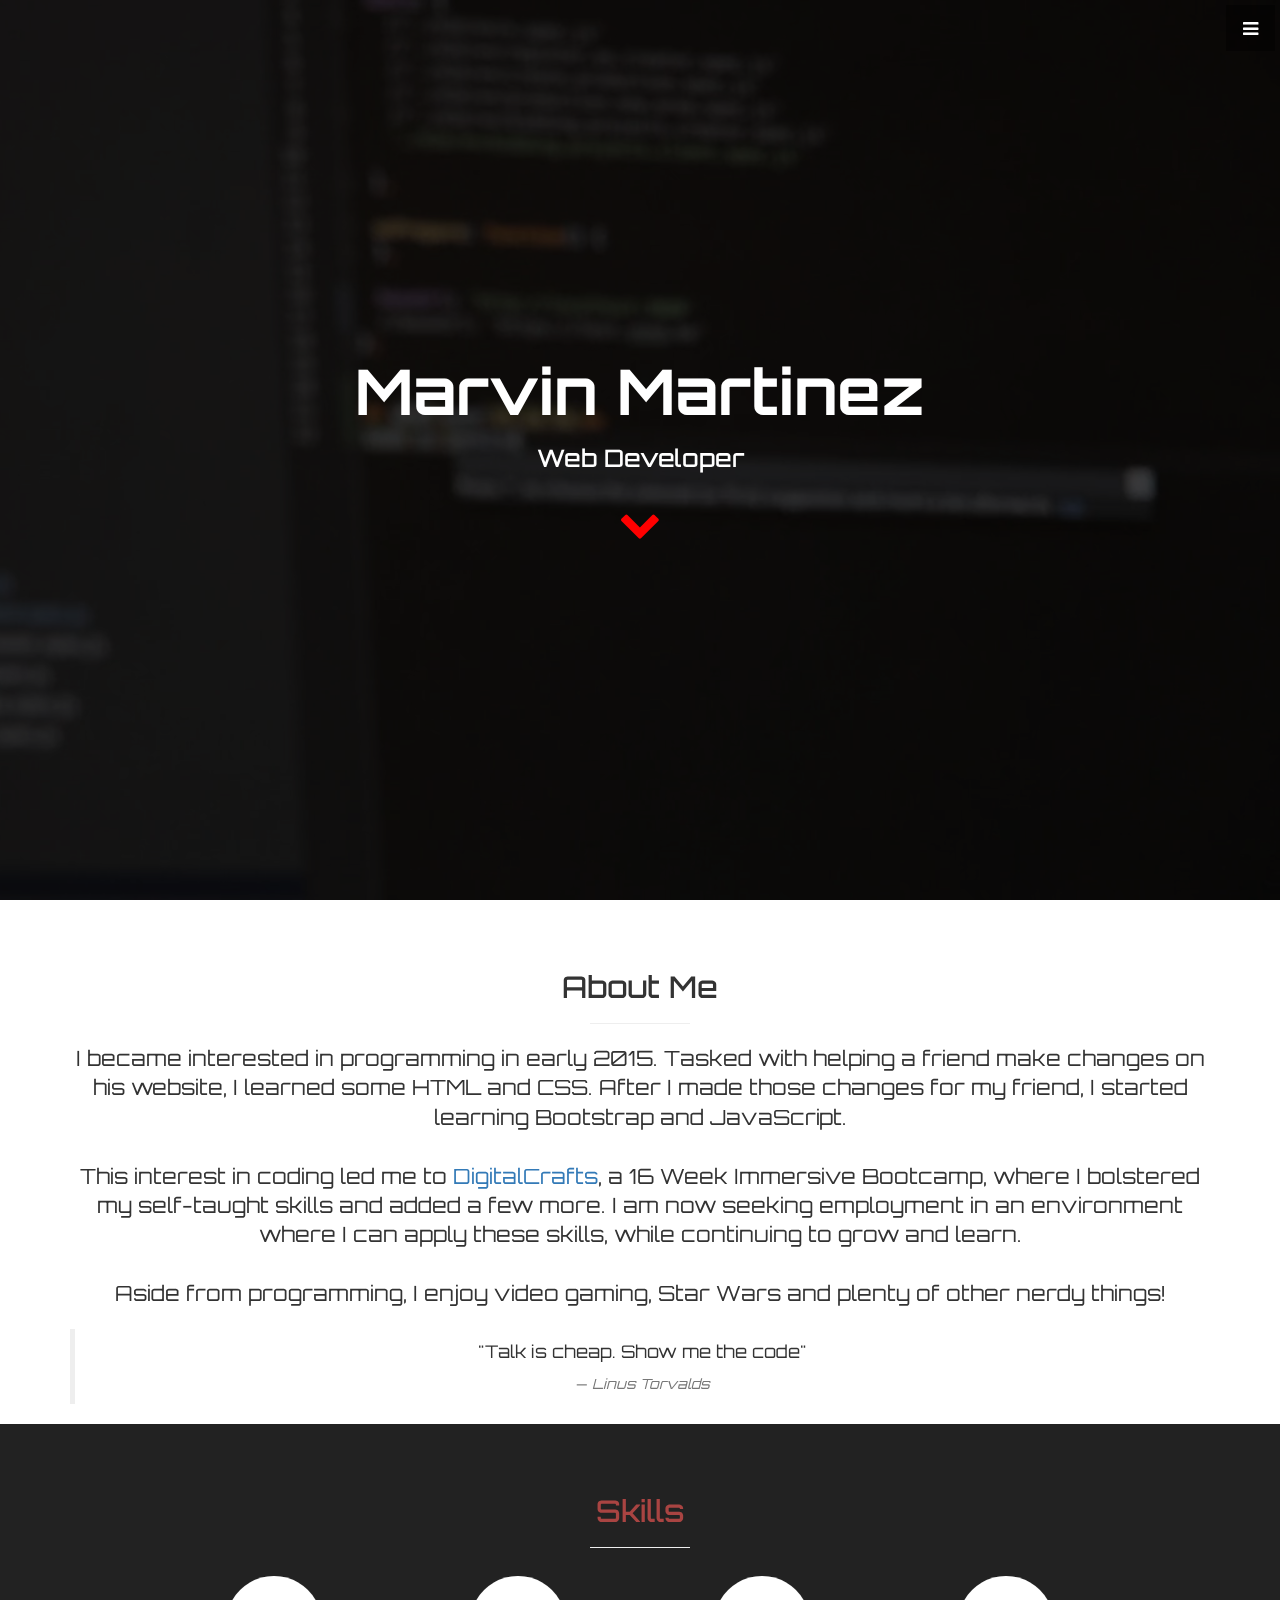
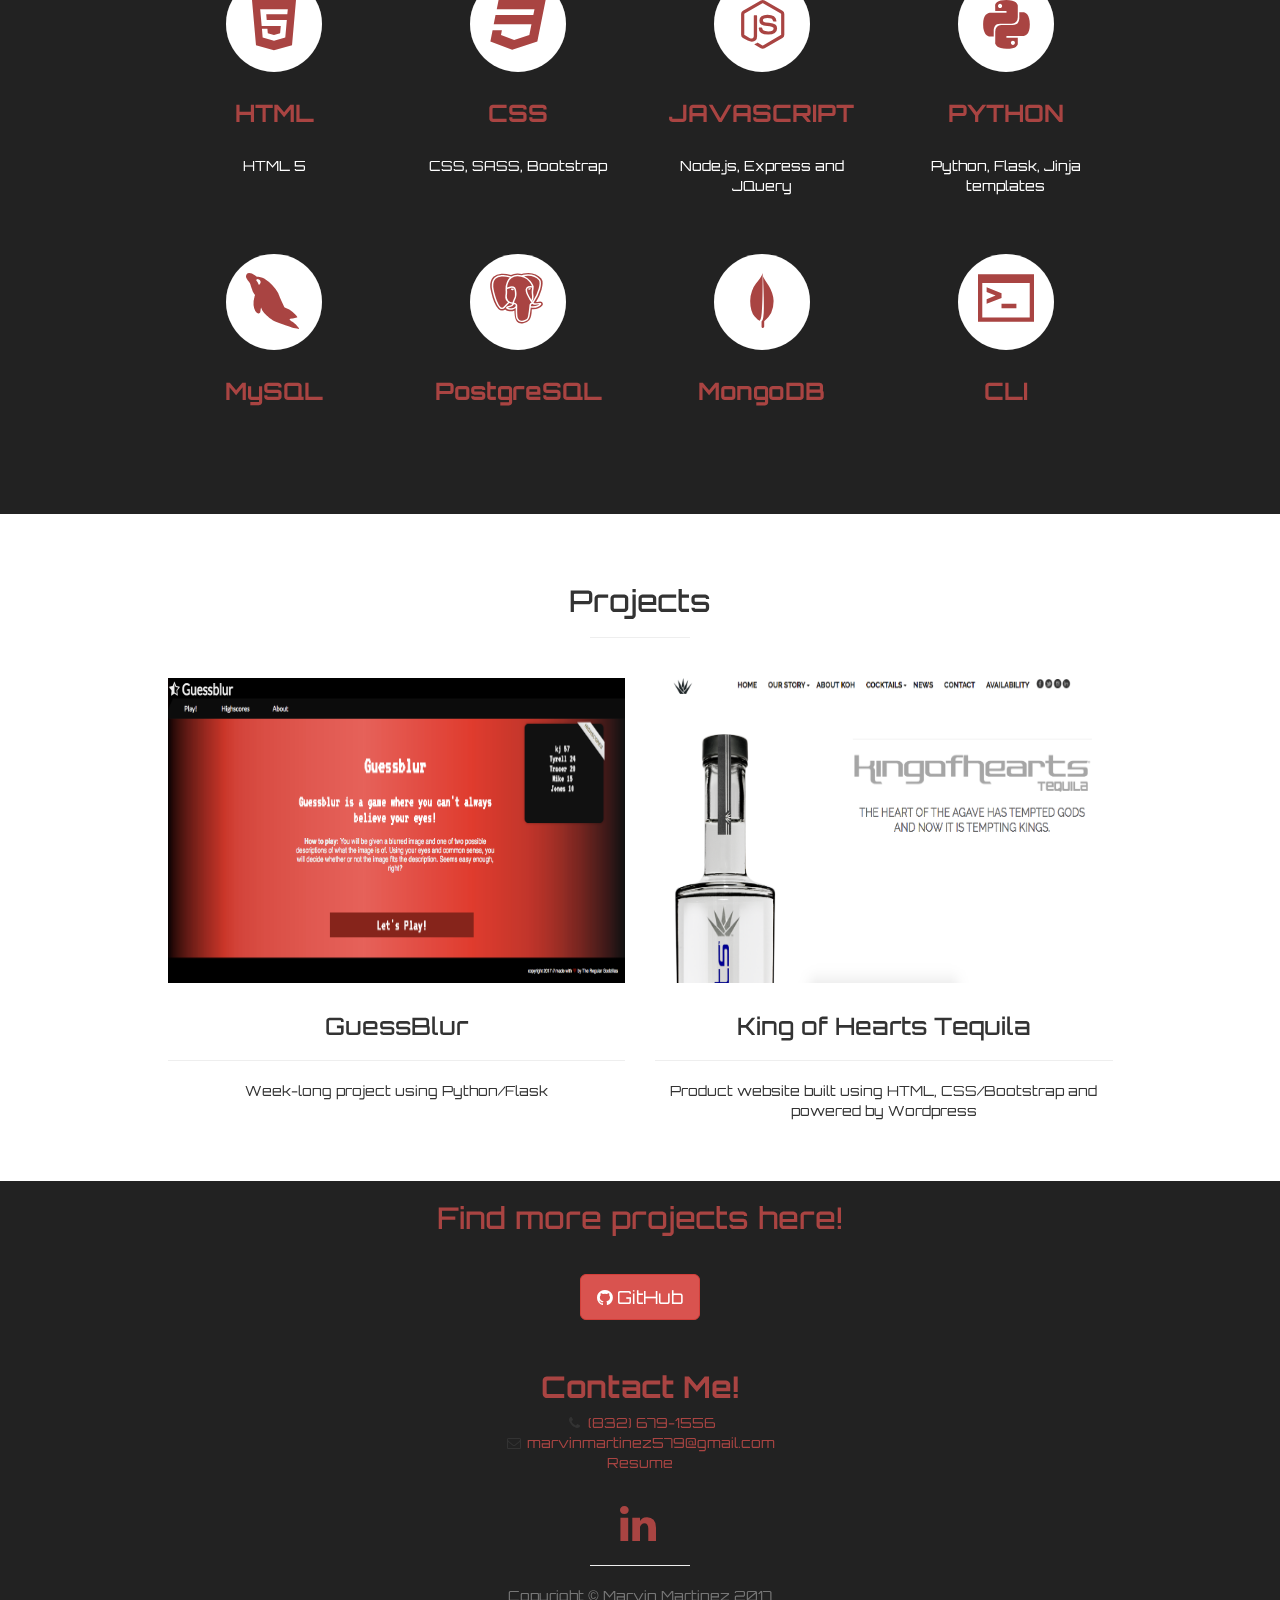
<file: index.html>
<!DOCTYPE html>
<html lang="en">

<head>

    <meta charset="utf-8">
    <meta http-equiv="X-UA-Compatible" content="IE=edge">
    <meta name="viewport" content="width=device-width, initial-scale=1">
    <meta name="description" content="">
    <title>Marvin Martinez | Web Developer</title>
    <link href="css/bootstrap.min.css" rel="stylesheet">
    <link href="css/style.css" rel="stylesheet">
    <link href="font-awesome/css/font-awesome.min.css" rel="stylesheet" type="text/css">
    <link rel="stylesheet" href="fonts/font-mfizz-2.3.0/font-mfizz.css">
    <link rel="stylesheet" href="css/font-awesome-animation.css">
    <link href="https://fonts.googleapis.com/css?family=Orbitron" rel="stylesheet">
</head>

<body>

    <!-- Nav -->
    <a id="menu-toggle" href="#" class="btn btn-dark btn-lg toggle"><i class="fa fa-bars"></i></a>
    <nav id="sidebar-wrapper">
        <ul class="sidebar-nav">
            <a id="menu-close" href="#" class="btn btn-danger btn-lg pull-right toggle"><i class="fa fa-chevron-right"></i></a>
            <li class="sidebar-brand">
                <a href="#top" onclick='$("#menu-close").click();'>Marvin</a>
            </li>
            <li>
                <!-- <a href="#top" onclick='$("#menu-close").click();'>Home</a> -->
            </li>
            <li>
                <a href="#about" onclick='$("#menu-close").click();'>About</a>
            </li>
            <li>
                <a href="#skills" onclick='$("#menu-close").click();'>Skills</a>
            </li>
            <li>
                <a href="#projects" onclick='$("#menu-close").click();'>Projects</a>
            </li>
            <li>
                <a href="#contact" onclick='$("#menu-close").click();'>Contact</a>
            </li>
            <li>
                <a href="pdf/Marvin_Martinez.pdf" onclick='$("#menu-close").click();' target="_blank" donwload>Resume</a>
            </li>
        </ul>
    </nav>

    <!-- Header -->
    <div id="top" class="header">
        <video autoplay loop muted>
            <source src="video/programming-ide.mp4" type="video/mp4">
            </video>
        <div class="text-vertical-center">
            <h1>Marvin Martinez</h1>
            <h3>Web Developer</h3>
            <br>
            <a href="#about"><i class="fa fa-chevron-down fa-3x faa-bounce animated" id="move" style="color:red"></i></a>
        </div>
    </div>
    <div class="overlay">
    </div>

    <!-- About -->
    <section id="about" class="about">
        <div class="container ab">
            <div class="row ab">
                <div class="col-lg-12 text-center about-text">
                    <h2>About Me</h2>
                    <hr class="small">
                    <p class="lead">I became interested in programming in early 2015. Tasked with helping a friend make changes on his website, I learned some HTML and CSS. After I made those changes for my friend, I started learning Bootstrap and JavaScript. <br>
                        <br> This interest in coding led me to <a target="_blank" href="http://www.digitalcrafts.com">DigitalCrafts</a>, a 16 Week Immersive
                        Bootcamp, where I bolstered my self-taught skills and added a few more. I am now seeking employment in an environment where I can apply these skills, while continuing to grow and learn.<br>
                        <br> Aside from programming, I enjoy video gaming, Star Wars and plenty of other nerdy things! </p>
                    <blockquote>
                        <p>"Talk is cheap. Show me the code"</p>
                        <footer><cite>Linus Torvalds</cite></footer>
                    </blockquote>
                </div>
                <!-- <div class="col-lg-6 text-right">
                    <img class="scroll-to img-about img-responsive" src="img/me.jpg" alt="">
                </div> -->
            </div>
        </div>
    </section>



    <section id="skills" class="skills bg-">
        <div class="container">
            <div class="row text-center">
                <div class="col-lg-10 col-lg-offset-1">
                    <h2 class="text-danger">Skills</h2>
                    <hr class="small">
                    <div id="scroll-to" class="row">
                        <div class="col-md-3 col-xs-6">
                            <div class="skills-item">
                                <span class="fa-stack fa-4x">
                                <i class="fa fa-circle fa-stack-2x"></i>
                                <i class="fa fa-html5 fa-stack-1x faa-float animated-hover text-danger"></i>
                            </span>
                                <br>
                                <h3 class="text-danger">
                                    <strong>HTML</strong>
                                </h3>
                                <br>
                                <p>HTML 5</p>
                            </div>
                        </div>
                        <div class="col-md-3 col-xs-6">
                            <div class="skills-item">
                                <span class="fa-stack fa-4x">
                                <i class="fa fa-circle fa-stack-2x"></i>
                                <i class="fa fa-css3 fa-stack-1x faa-float animated-hover text-danger"></i>
                            </span>
                                <br>
                                <h3 class="text-danger">
                                    <strong>CSS</strong>
                                </h3>
                                <br>
                                <p>CSS, SASS, Bootstrap</p>
                            </div>
                        </div>
                        <div class="col-md-3 col-xs-6">
                            <div class="skills-item">
                                <span class="fa-stack fa-4x">
                                <i class="fa fa-circle fa-stack-2x"></i>
                                <i class="fa icon icon-nodejs fa-stack-1x faa-float animated-hover text-danger"></i>
                            </span>
                                <br>
                                <h3 class="text-danger">
                                    <strong>JAVASCRIPT</strong>
                                </h3>
                                <br>
                                <p>Node.js, Express and JQuery</p>
                            </div>
                        </div>
                        <div class="col-md-3 col-xs-6">
                            <div class="skills-item">
                                <span class="fa-stack fa-4x">
                                <i class="fa fa-circle fa-stack-2x"></i>
                                <i class="fa  icon icon-python fa-stack-1x faa-float animated-hover text-danger"></i>
                            </span>
                                <br>
                                <h3 class="text-danger">
                                    <strong>PYTHON</strong>
                                </h3>
                                <br>
                                <p>Python, Flask, Jinja templates</p>
                            </div>
                        </div>
                    </div>
                </div>
            </div>
            <br>
            <div class="row text-center">
                <div class="col-lg-10 col-lg-offset-1">
                    <div id="scroll-to" class="row">
                        <div class="col-md-3 col-xs-6">
                            <div class="skills-item">
                                <span class="fa-stack fa-4x">
                                <i class="fa fa-circle fa-stack-2x"></i>
                                <i class="fa icon-mysql-alt fa-stack-1x faa-float animated-hover text-danger"></i>
                            </span>
                                <br>
                                <h3 class="text-danger">
                                    <strong>MySQL</strong>
                                </h3>
                                <br>
                                <!-- <p></p> -->
                            </div>
                        </div>
                        <div class="col-md-3 col-xs-6">
                            <div class="skills-item">
                                <span class="fa-stack fa-4x">
                                <i class="fa fa-circle fa-stack-2x"></i>
                                <i class="fa icon-postgres fa-stack-1x faa-float animated-hover text-danger"></i>
                            </span>
                                <br>
                                <h3 class="text-danger">
                                    <strong>PostgreSQL</strong>
                                </h3>
                                <br>
                                <!-- <p></p> -->
                            </div>
                        </div>
                        <div class="col-md-3 col-xs-6">
                            <div class="skills-item">
                                <span class="fa-stack fa-4x">
                                <i class="fa fa-circle fa-stack-2x"></i>
                                <i class="fa icon-mongodb fa-stack-1x faa-float animated-hover text-danger"></i>
                            </span>
                                <br>
                                <h3 class="text-danger">
                                    <strong>MongoDB</strong>
                                </h3>
                                <br>
                                <!-- <p></p> -->
                            </div>
                        </div>
                        <div class="col-md-3 col-xs-6">
                            <div class="skills-item">
                                <span class="fa-stack fa-4x">
                                <i class="fa fa-circle fa-stack-2x"></i>
                                <i class="fa  icon-shell fa-stack-1x faa-float animated-hover text-danger"></i>
                            </span>
                                <br>
                                <h3 class="text-danger">
                                    <strong>CLI</strong>
                                </h3>
                                <br>
                                <!-- <p></p> -->
                            </div>
                        </div>
                    </div>
                </div>
            </div>
        </div>
        </div>
        </div>
    </section>


    <!-- Portfolio -->
    <section id="projects" class="projects">
        <div class="container">
            <div class="row">
                <div class="col-lg-10 col-lg-offset-1 text-center">
                    <h2>Projects</h2>
                    <hr class="small">
                    <br>
                    <div class="row">
                        <div class="col-md-6">
                            <div class="portfolio-item">
                                <!-- <a target="_blank" href="https://www.guessblur.site"> -->
                                    <img class="scroll-to2 img-portfolio img-responsive" id="guess" src="img/guessblur.png">
                                <!-- </a> -->
                                <button type="button" class="demo btn btn-dark" onclick="location.href='http://www.guessblur.site'">Live Demo</button>
                                <button type="button" class="repo btn btn-dark" onclick="location.href='https://github.com/DigitalCrafts-HTX-11-2016-Cohort/guessblur'">Github Repo</button>
                            </div>
                            <h3>GuessBlur</h3>
                            <hr>
                            <p>Week-long project using Python/Flask</p>
                        </div>
                        <div class="col-md-6">
                            <div class="portfolio-item">
                                <!-- <a target="_blank" href="http://kingofheartstequila.com"> -->
                                <img class="scroll-to2 img-portfolio img-responsive" id="guess" src="img/koh.png">
                                <button type="button" class="kohdemo btn btn-dark" onclick="location.href='http://www.kingofheartstequila.com'">Visit Site</button>
                                <!-- <button type="button" class="repo btn btn-dark">Github Repo</button> -->
                                <!-- </a> -->
                            </div>
                            <h3>King of Hearts Tequila</h3>
                            <hr>
                            <p>Product website built using HTML, CSS/Bootstrap and powered by Wordpress</p>
                        </div>
                    </div>
                    <!-- <div class="row">
                        <div class="col-md-6">
                            <div class="portfolio-item">
                                <a href="#">
                                    <img class="scroll-to2 img-portfolio img-responsive" src="img/placeholder.jpg">
                                </a>
                            </div>
                        </div>
                        <div class="col-md-6">
                            <div class="portfolio-item">
                                <a href="#">
                                    <img class="scroll-to2 img-portfolio img-responsive" src="img/placeholder.jpg">
                                </a>
                            </div>
                        </div>
                    </div> -->
                </div>
            </div>
        </div>
        </div>
    </section>

    <!-- Call to Action -->
    <aside class="call-to-action bg-danger">
        <div class="container">
            <div class="row">
                <div class="col-lg-12 text-center">
                    <h2 class="text-danger">Find more projects here!</h2>
                    <br>
                    <a target="_blank" href="https://github.com/MarvinM579" class="btn btn-lg btn-danger"><i class="fa fa-github"></i> GitHub</a>
                    <br>
                    <br>
                </div>
            </div>
        </div>
    </aside>

    <!-- contact -->
    <section id="contact" class="footer">
        <div class="container">
            <div class="row">
                <div class="col-lg-10 col-lg-offset-1 text-center">
                    <h2 class="text-danger"><strong>Contact Me!</strong>
                </h2>
                    <p></p>
                    <ul class="list-unstyled">
                        <li><i class="fa fa-phone fa-fw"></i> <a href="tel:8326791556" class="text-danger number">(832) 679-1556</a></li>
                        <li><i class="fa fa-envelope-o fa-fw"></i> <a class="text-danger" href="mailto:marvinmartinez579@gmail.com">marvinmartinez579@gmail.com</a>
                        </li>
                        <li><a class="text-danger" href="pdf/Marvin_Martinez.pdf" target="_blank" donwload>Resume</a></li>
                    </ul>
                    <br>
                    <ul class="list-inline">
                        <!-- <li>
                            <a target="_blank" href="https://www.facebook.com/profile.php?id=100013727983616"><i class="fa fa-facebook fa-fw fa-3x text-danger"></i></a>
                        </li>
                        <li>
                            <a target="_blank" href="https://twitter.com/RocketMan225"><i class="fa fa-twitter fa-fw fa-3x text-danger"></i></a>
                        </li> -->
                        <li>
                            <a target="_blank" href="https://www.linkedin.com/in/marvin-martinez"><i class="fa fa-linkedin fa-fw fa-3x text-danger"></i></a>
                        </li>
                    </ul>
                    <hr class="small">
                    <p class="text-muted">Copyright &copy; Marvin Martinez 2017</p>
                </div>
            </div>
        </div>
        <a id="to-top" href="#top" class="btn btn-dark btn-lg"><i class="fa fa-chevron-up fa-fw fa-1x"></i></a>
    </section>




    <script src="js/jquery.js"></script>

    <script src="js/bootstrap.min.js"></script>

    <script src="js/scripts.js"></script>

</body>

</html>
</file>
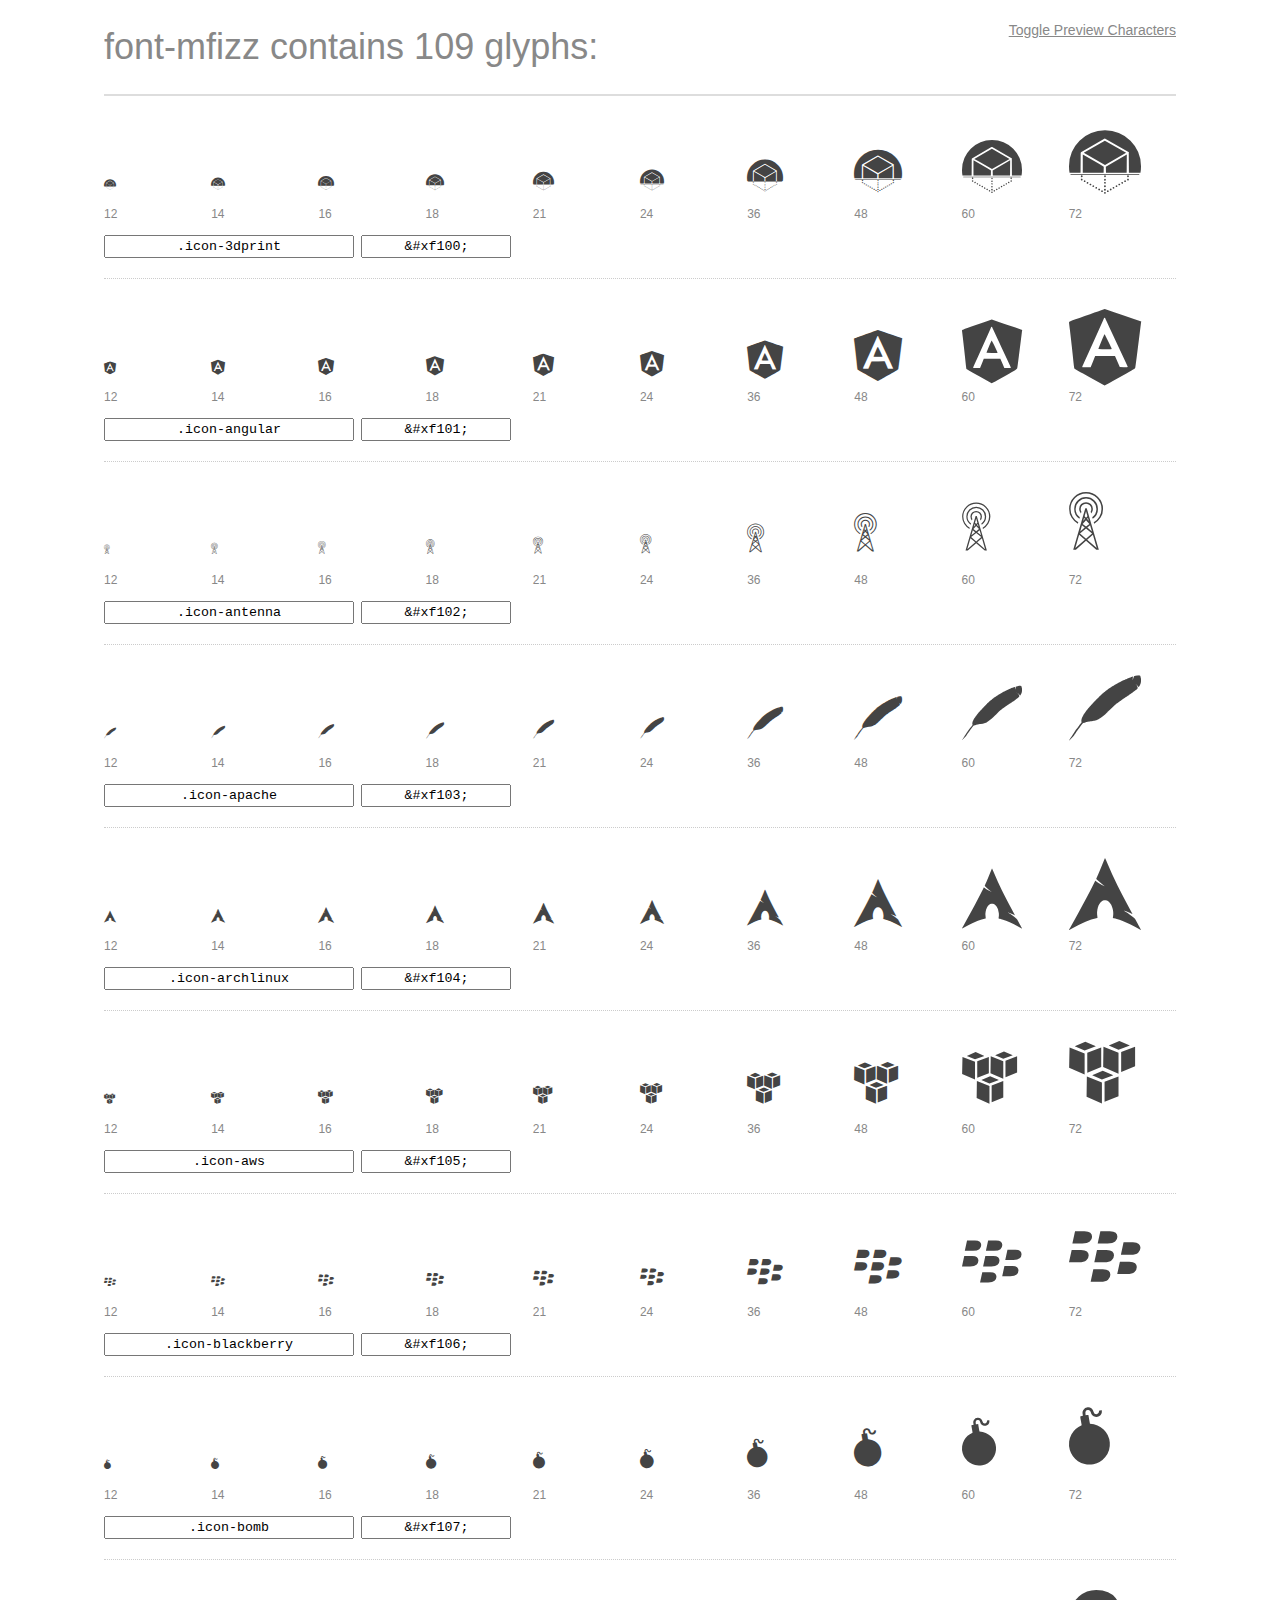
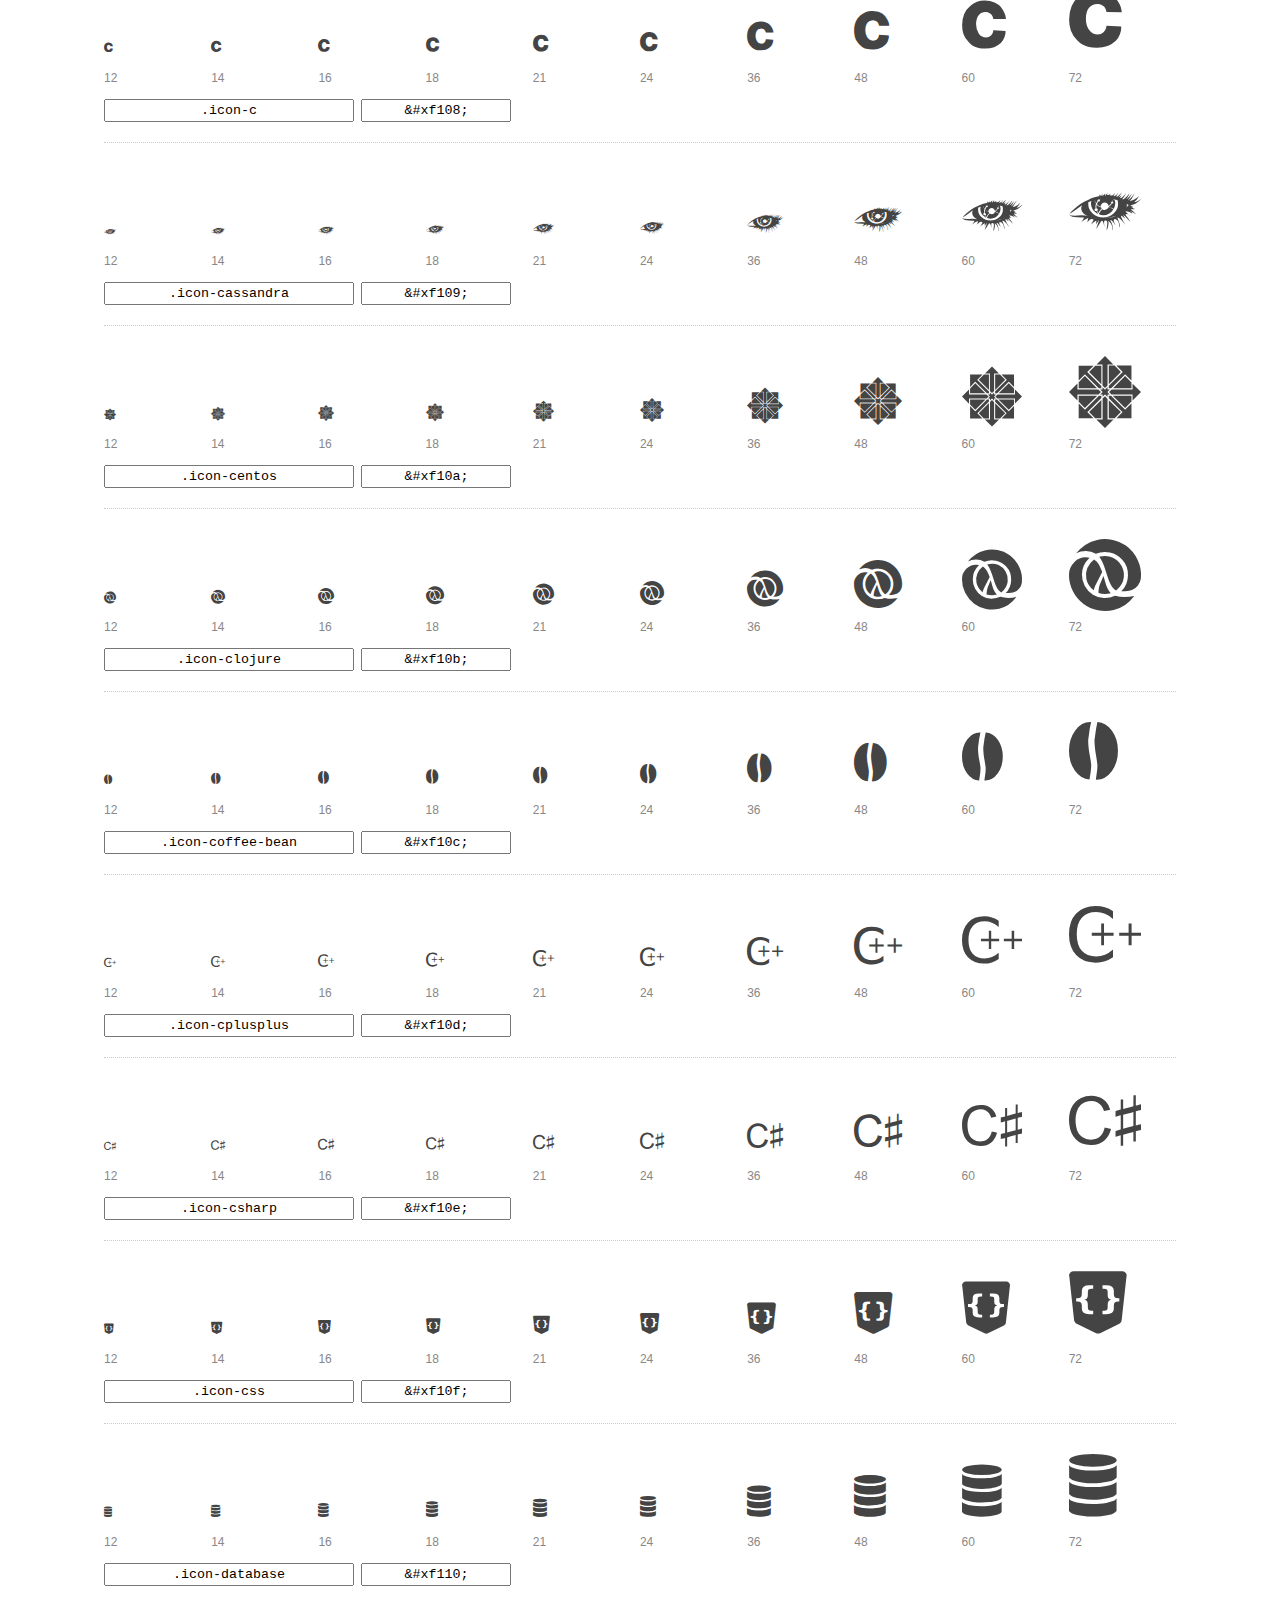
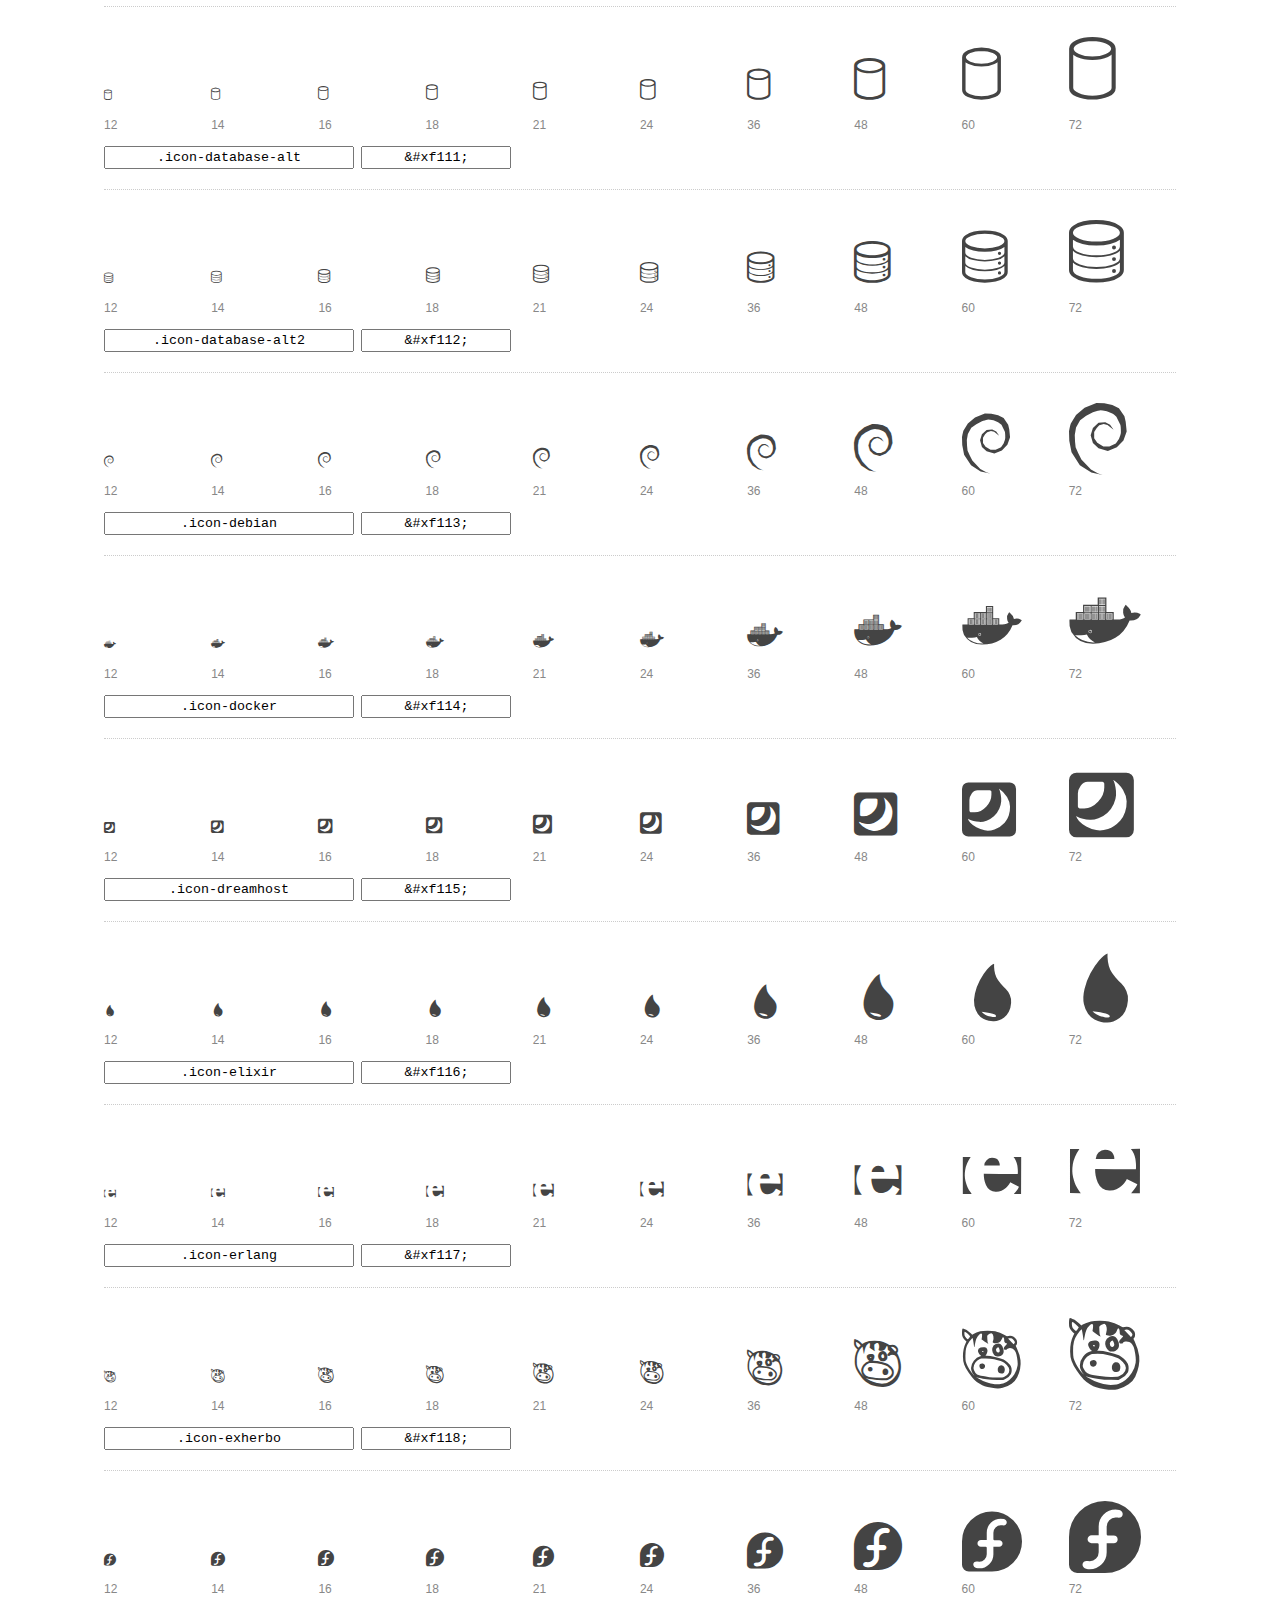
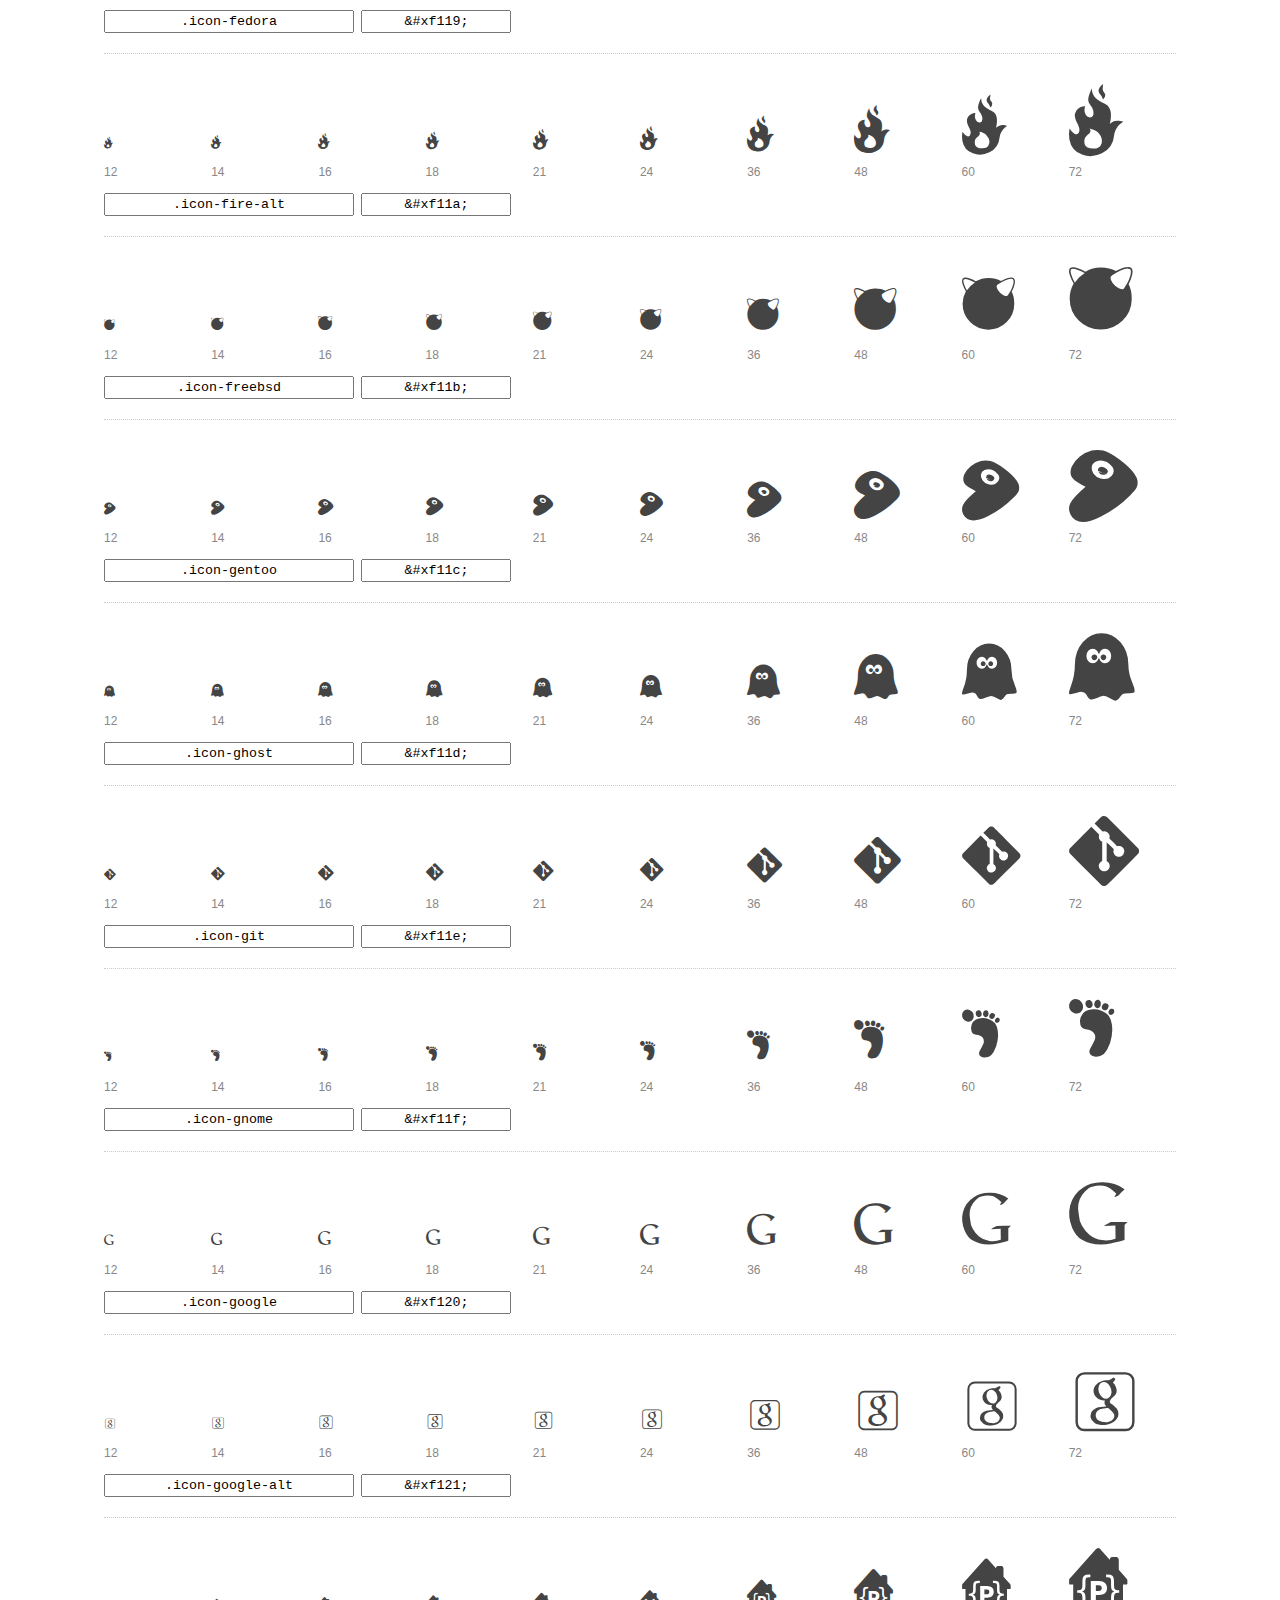
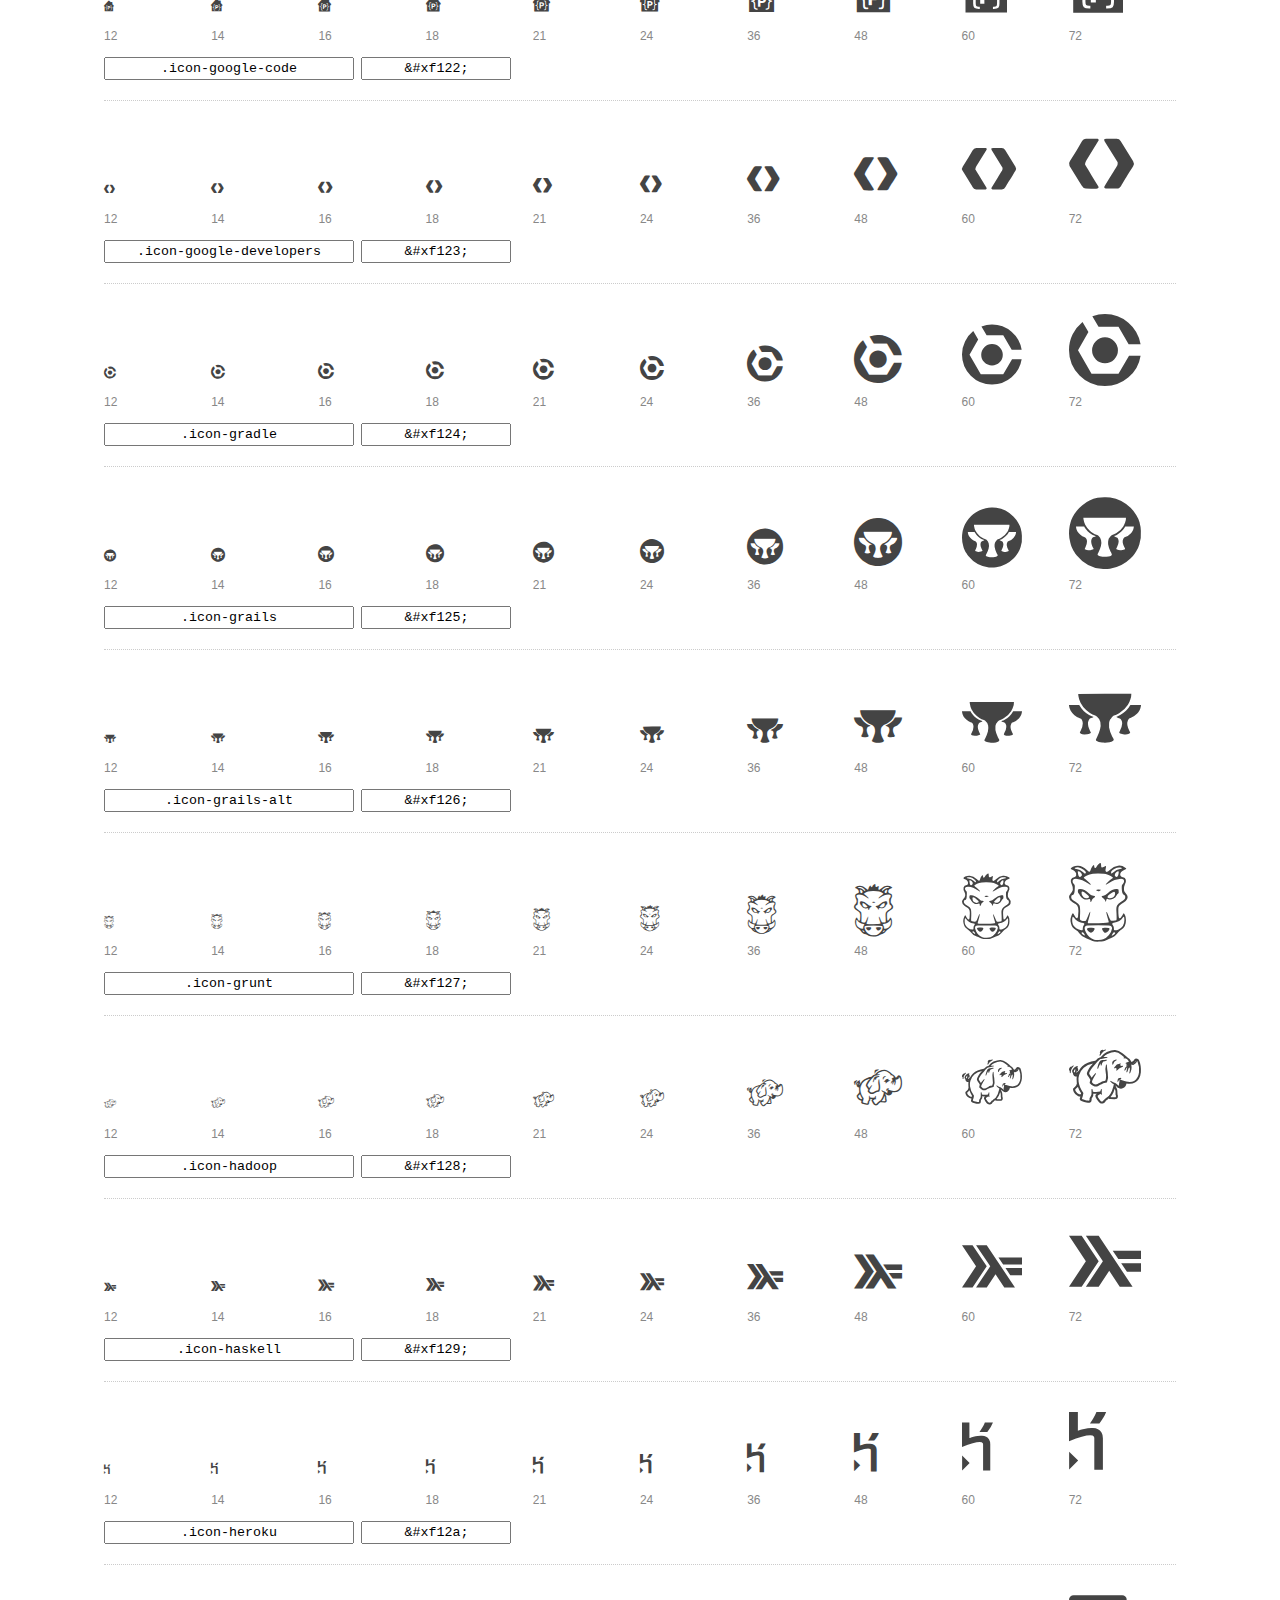
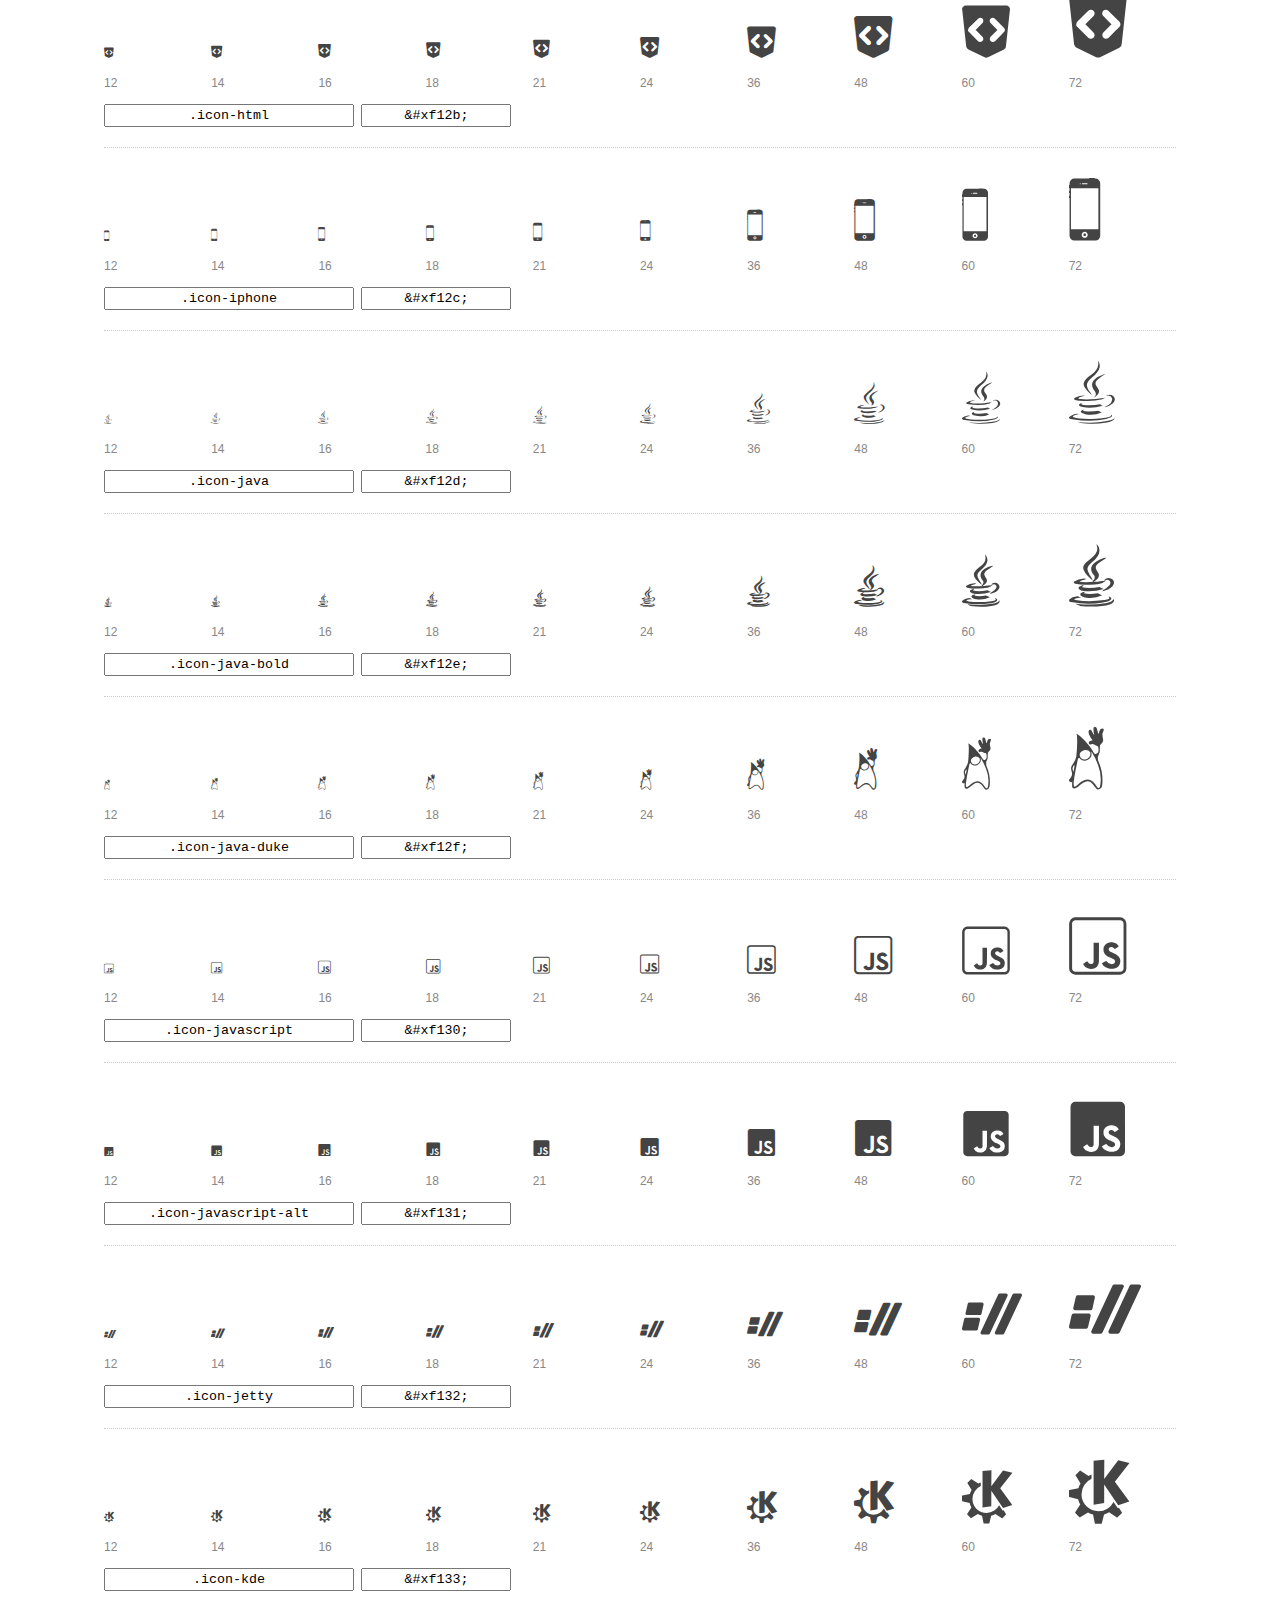
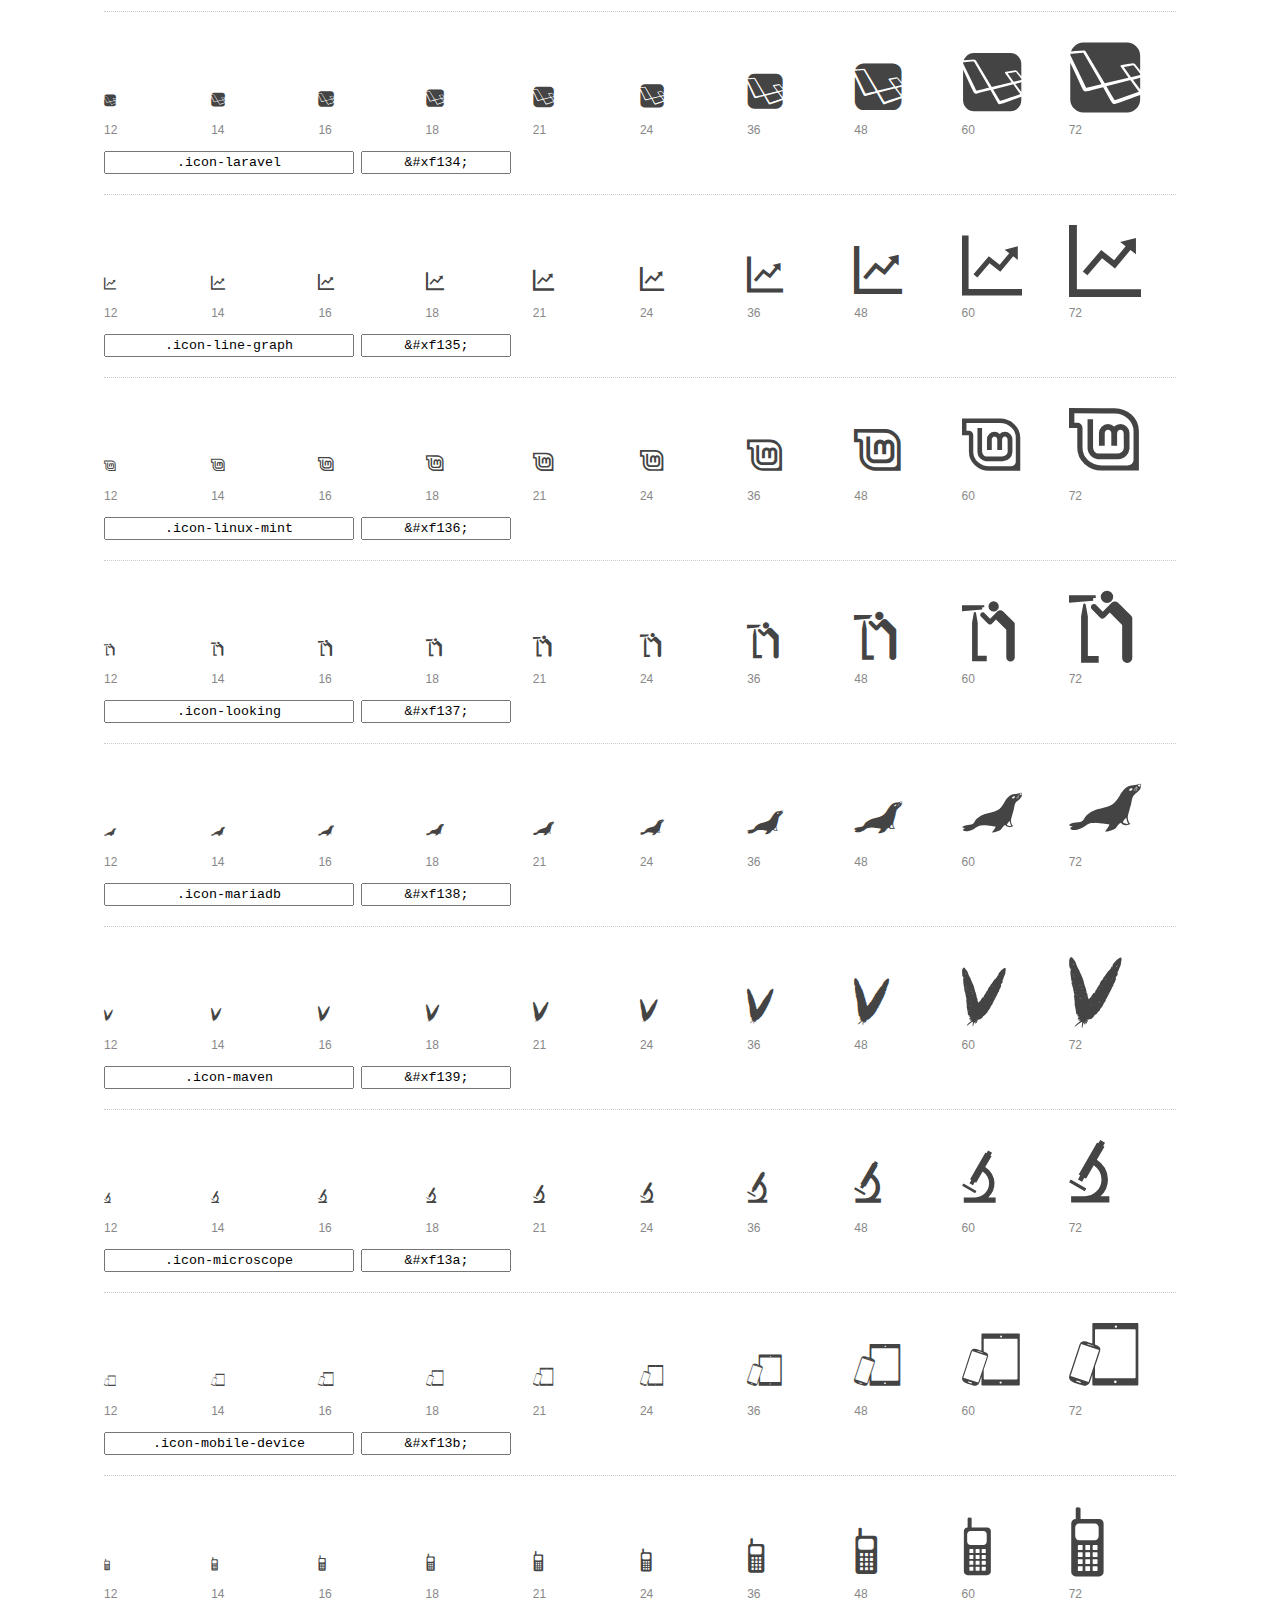
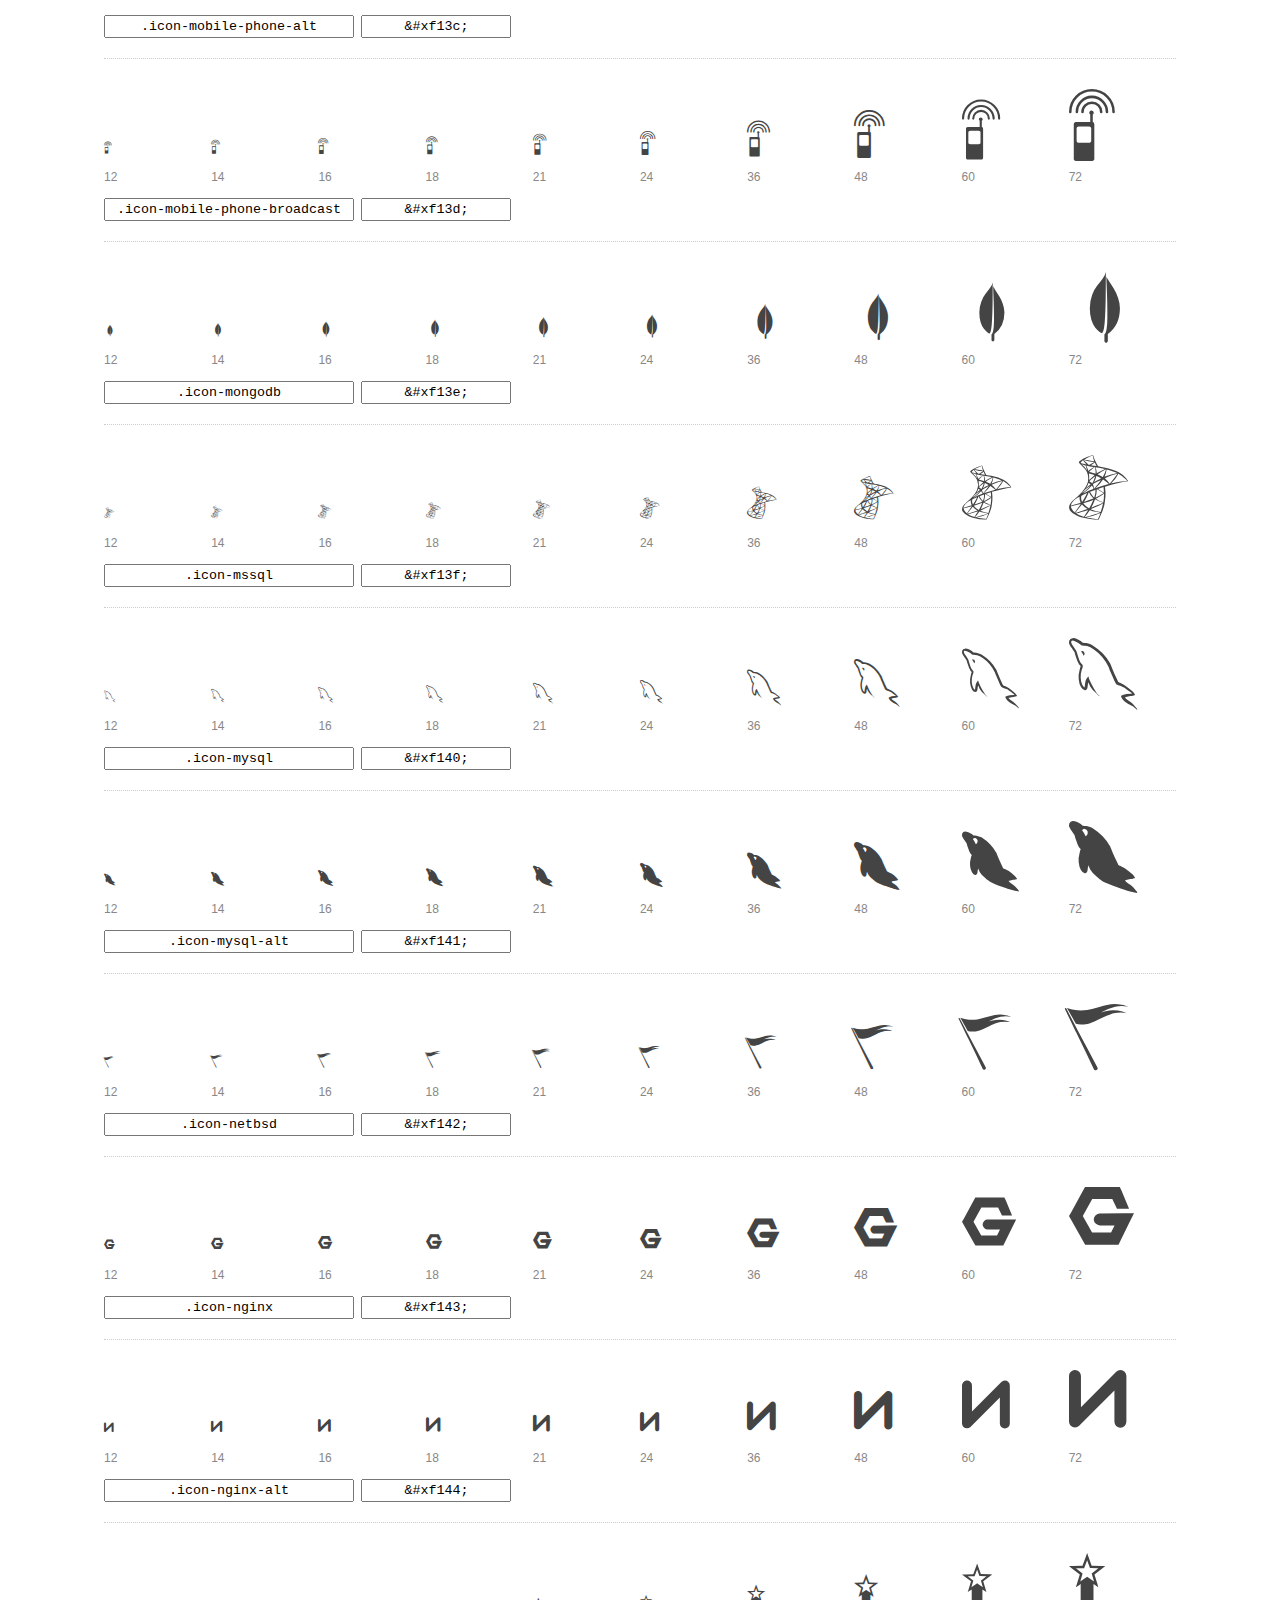
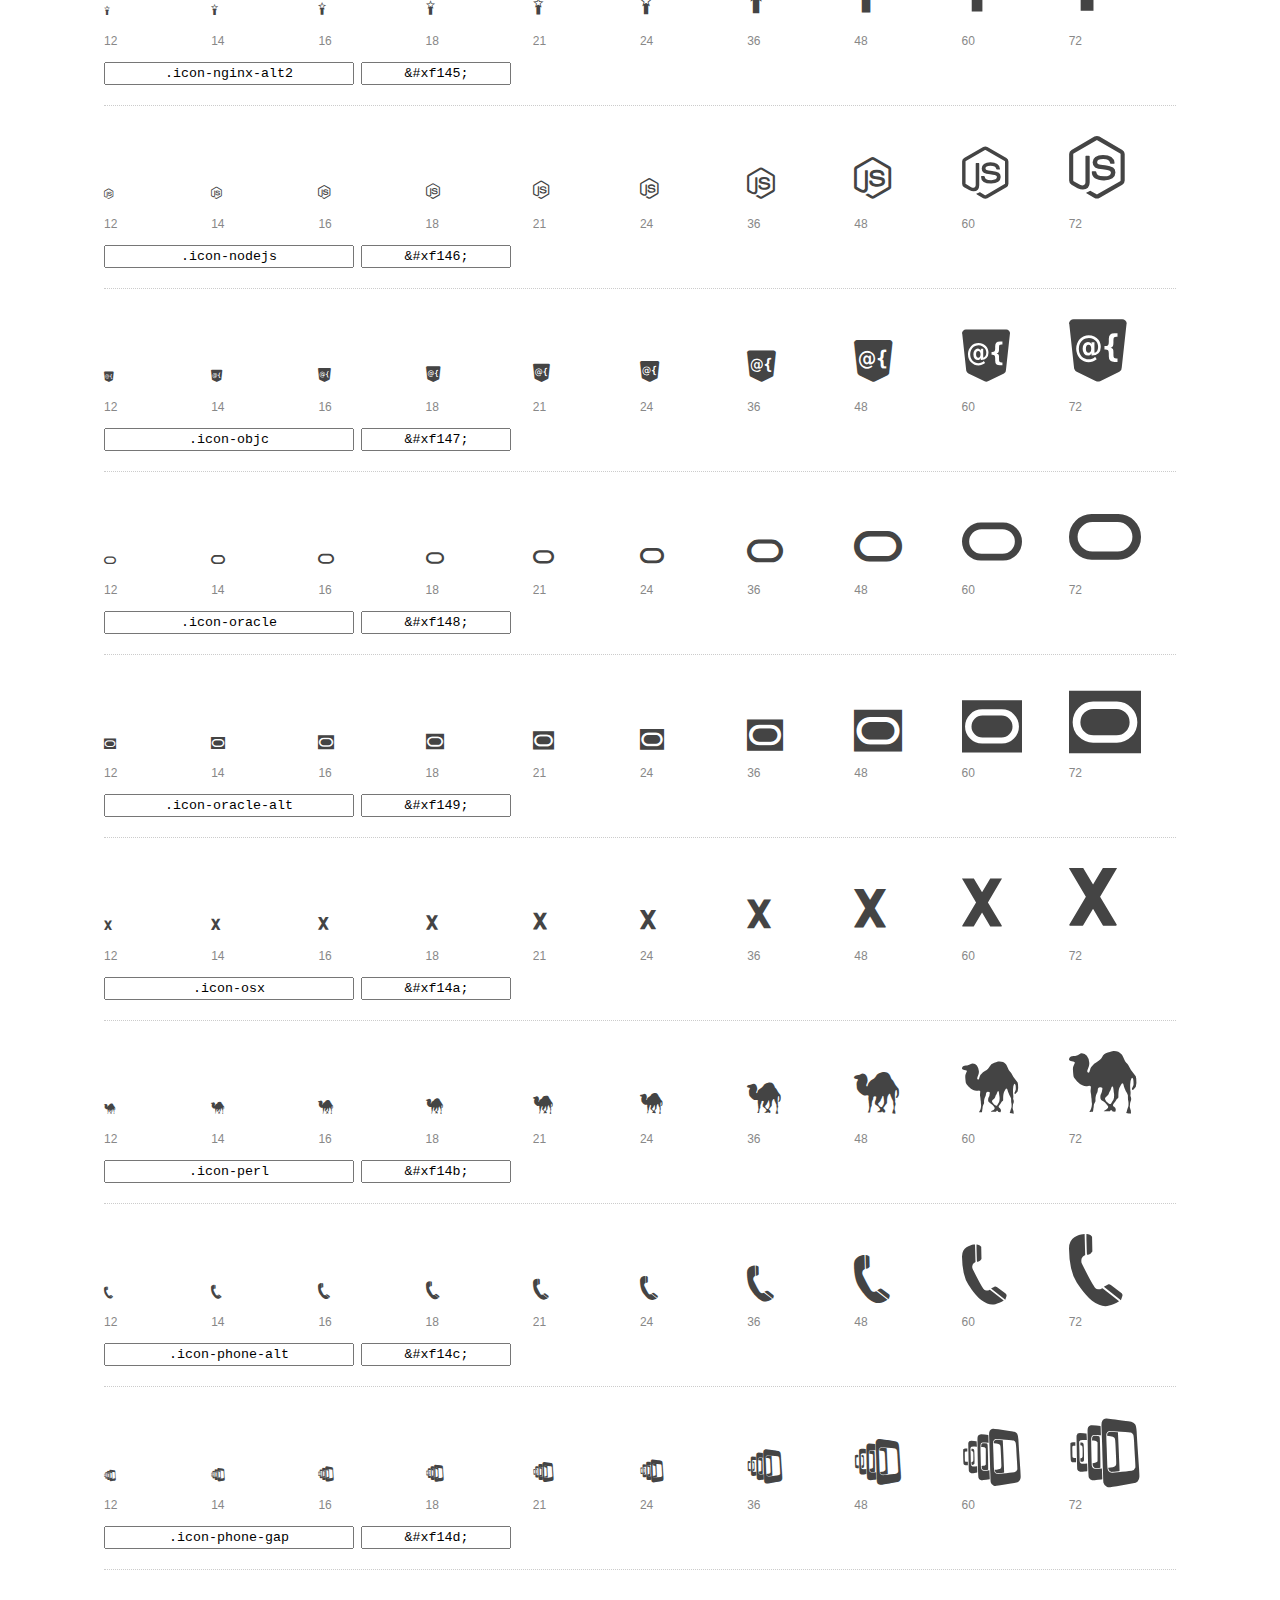
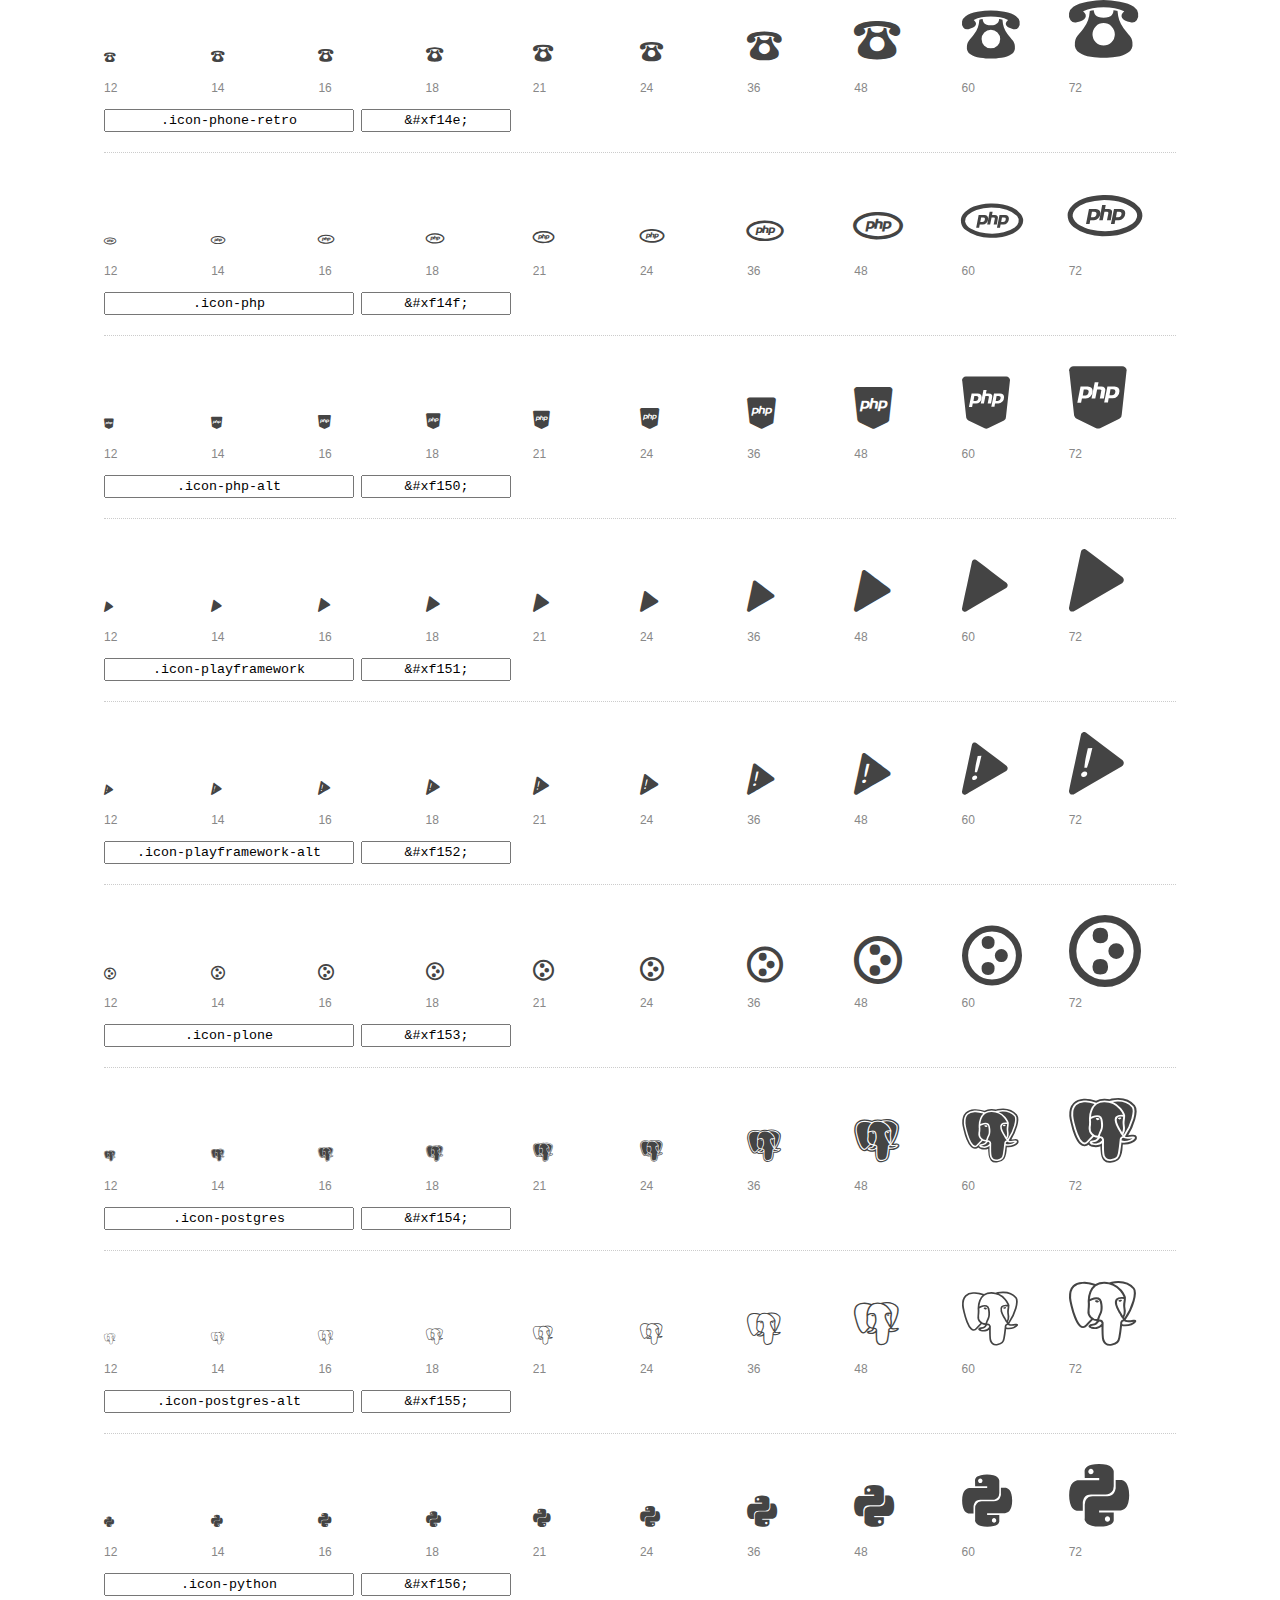
<file: fonts/font-mfizz-2.3.0/preview.html>
<!DOCTYPE html>
<html>
  <head>
    <title>font-mfizz glyphs preview</title>

    <style>
      /* Page Styles */

      * {
        -moz-box-sizing: border-box;
        -webkit-box-sizing: border-box;
        box-sizing: border-box;
        margin: 0;
        padding: 0;
      }

      body {
        background: #fff;
        color: #444;
        font: 16px/1.5 "Helvetica Neue", Helvetica, Arial, sans-serif;
      }

      a,
      a:visited {
        color: #888;
        text-decoration: underline;
      }
      a:hover,
      a:focus { color: #000; }

      header {
        border-bottom: 2px solid #ddd;
        margin-bottom: 20px;
        overflow: hidden;
        padding: 20px 0;
      }

      header h1 {
        color: #888;
        float: left;
        font-size: 36px;
        font-weight: 300;
      }

      header a {
        float: right;
        font-size: 14px;
      }

      .container {
        margin: 0 auto;
        max-width: 1200px;
        min-width: 960px;
        padding: 0 40px;
        width: 90%;
      }

      .glyph {
        border-bottom: 1px dotted #ccc;
        padding: 10px 0 20px;
        margin-bottom: 20px;
      }

      .preview-glyphs { vertical-align: bottom; }

      .preview-scale {
        color: #888;
        font-size: 12px;
        margin-top: 5px;
      }

      .step {
        display: inline-block;
        line-height: 1;
        position: relative;
        width: 10%;
      }

      .step .letters,
      .step i {
        -webkit-transition: opacity .3s;
        -moz-transition: opacity .3s;
        -ms-transition: opacity .3s;
        -o-transition: opacity .3s;
        transition: opacity .3s;
      }

      .step:hover .letters { opacity: 1; }
      .step:hover i { opacity: .3; }

      .letters {
        opacity: .3;
        position: absolute;
      }

      .characters-off .letters { display: none; }
      .characters-off .step:hover i { opacity: 1; }

      
      .size-12 { font-size: 12px; }
      
      .size-14 { font-size: 14px; }
      
      .size-16 { font-size: 16px; }
      
      .size-18 { font-size: 18px; }
      
      .size-21 { font-size: 21px; }
      
      .size-24 { font-size: 24px; }
      
      .size-36 { font-size: 36px; }
      
      .size-48 { font-size: 48px; }
      
      .size-60 { font-size: 60px; }
      
      .size-72 { font-size: 72px; }
      

      .usage { margin-top: 10px; }

      .usage input {
        font-family: monospace;
        margin-right: 3px;
        padding: 2px 5px;
        text-align: center;
      }

      .usage .point { width: 150px; }

      .usage .class { width: 250px; }

      footer {
        color: #888;
        font-size: 12px;
        padding: 20px 0;
      }

      /* Icon Font: font-mfizz */

      @font-face {
  font-family: "font-mfizz";
  src: url("./font-mfizz.eot");
  src: url("./font-mfizz.eot?#iefix") format("embedded-opentype"),
       url("./font-mfizz.woff") format("woff"),
       url("./font-mfizz.ttf") format("truetype"),
       url("./font-mfizz.svg#font-mfizz") format("svg");
  font-weight: normal;
  font-style: normal;
}

@media screen and (-webkit-min-device-pixel-ratio:0) {
  @font-face {
    font-family: "font-mfizz";
    src: url("./font-mfizz.svg#font-mfizz") format("svg");
  }
}

      [data-icon]:before { content: attr(data-icon); }

      [data-icon]:before,
      .icon-3dprint:before,
.icon-angular:before,
.icon-antenna:before,
.icon-apache:before,
.icon-archlinux:before,
.icon-aws:before,
.icon-blackberry:before,
.icon-bomb:before,
.icon-c:before,
.icon-cassandra:before,
.icon-centos:before,
.icon-clojure:before,
.icon-coffee-bean:before,
.icon-cplusplus:before,
.icon-csharp:before,
.icon-css:before,
.icon-database:before,
.icon-database-alt:before,
.icon-database-alt2:before,
.icon-debian:before,
.icon-docker:before,
.icon-dreamhost:before,
.icon-elixir:before,
.icon-erlang:before,
.icon-exherbo:before,
.icon-fedora:before,
.icon-fire-alt:before,
.icon-freebsd:before,
.icon-gentoo:before,
.icon-ghost:before,
.icon-git:before,
.icon-gnome:before,
.icon-google:before,
.icon-google-alt:before,
.icon-google-code:before,
.icon-google-developers:before,
.icon-gradle:before,
.icon-grails:before,
.icon-grails-alt:before,
.icon-grunt:before,
.icon-hadoop:before,
.icon-haskell:before,
.icon-heroku:before,
.icon-html:before,
.icon-iphone:before,
.icon-java:before,
.icon-java-bold:before,
.icon-java-duke:before,
.icon-javascript:before,
.icon-javascript-alt:before,
.icon-jetty:before,
.icon-kde:before,
.icon-laravel:before,
.icon-line-graph:before,
.icon-linux-mint:before,
.icon-looking:before,
.icon-mariadb:before,
.icon-maven:before,
.icon-microscope:before,
.icon-mobile-device:before,
.icon-mobile-phone-alt:before,
.icon-mobile-phone-broadcast:before,
.icon-mongodb:before,
.icon-mssql:before,
.icon-mysql:before,
.icon-mysql-alt:before,
.icon-netbsd:before,
.icon-nginx:before,
.icon-nginx-alt:before,
.icon-nginx-alt2:before,
.icon-nodejs:before,
.icon-objc:before,
.icon-oracle:before,
.icon-oracle-alt:before,
.icon-osx:before,
.icon-perl:before,
.icon-phone-alt:before,
.icon-phone-gap:before,
.icon-phone-retro:before,
.icon-php:before,
.icon-php-alt:before,
.icon-playframework:before,
.icon-playframework-alt:before,
.icon-plone:before,
.icon-postgres:before,
.icon-postgres-alt:before,
.icon-python:before,
.icon-raspberrypi:before,
.icon-redhat:before,
.icon-redis:before,
.icon-ruby:before,
.icon-ruby-on-rails:before,
.icon-ruby-on-rails-alt:before,
.icon-satellite:before,
.icon-scala:before,
.icon-scala-alt:before,
.icon-script:before,
.icon-script-alt:before,
.icon-shell:before,
.icon-solaris:before,
.icon-splatter:before,
.icon-spring:before,
.icon-suse:before,
.icon-svg:before,
.icon-symfony:before,
.icon-tomcat:before,
.icon-ubuntu:before,
.icon-wireless:before,
.icon-wordpress:before {
        display: inline-block;
  font-family: "font-mfizz";
  font-style: normal;
  font-weight: normal;
  font-variant: normal;
  line-height: 1;
  text-decoration: inherit;
  text-rendering: optimizeLegibility;
  text-transform: none;
  -moz-osx-font-smoothing: grayscale;
  -webkit-font-smoothing: antialiased;
  font-smoothing: antialiased;
      }

      .icon-3dprint:before { content: "\f100"; }
.icon-angular:before { content: "\f101"; }
.icon-antenna:before { content: "\f102"; }
.icon-apache:before { content: "\f103"; }
.icon-archlinux:before { content: "\f104"; }
.icon-aws:before { content: "\f105"; }
.icon-blackberry:before { content: "\f106"; }
.icon-bomb:before { content: "\f107"; }
.icon-c:before { content: "\f108"; }
.icon-cassandra:before { content: "\f109"; }
.icon-centos:before { content: "\f10a"; }
.icon-clojure:before { content: "\f10b"; }
.icon-coffee-bean:before { content: "\f10c"; }
.icon-cplusplus:before { content: "\f10d"; }
.icon-csharp:before { content: "\f10e"; }
.icon-css:before { content: "\f10f"; }
.icon-database:before { content: "\f110"; }
.icon-database-alt:before { content: "\f111"; }
.icon-database-alt2:before { content: "\f112"; }
.icon-debian:before { content: "\f113"; }
.icon-docker:before { content: "\f114"; }
.icon-dreamhost:before { content: "\f115"; }
.icon-elixir:before { content: "\f116"; }
.icon-erlang:before { content: "\f117"; }
.icon-exherbo:before { content: "\f118"; }
.icon-fedora:before { content: "\f119"; }
.icon-fire-alt:before { content: "\f11a"; }
.icon-freebsd:before { content: "\f11b"; }
.icon-gentoo:before { content: "\f11c"; }
.icon-ghost:before { content: "\f11d"; }
.icon-git:before { content: "\f11e"; }
.icon-gnome:before { content: "\f11f"; }
.icon-google:before { content: "\f120"; }
.icon-google-alt:before { content: "\f121"; }
.icon-google-code:before { content: "\f122"; }
.icon-google-developers:before { content: "\f123"; }
.icon-gradle:before { content: "\f124"; }
.icon-grails:before { content: "\f125"; }
.icon-grails-alt:before { content: "\f126"; }
.icon-grunt:before { content: "\f127"; }
.icon-hadoop:before { content: "\f128"; }
.icon-haskell:before { content: "\f129"; }
.icon-heroku:before { content: "\f12a"; }
.icon-html:before { content: "\f12b"; }
.icon-iphone:before { content: "\f12c"; }
.icon-java:before { content: "\f12d"; }
.icon-java-bold:before { content: "\f12e"; }
.icon-java-duke:before { content: "\f12f"; }
.icon-javascript:before { content: "\f130"; }
.icon-javascript-alt:before { content: "\f131"; }
.icon-jetty:before { content: "\f132"; }
.icon-kde:before { content: "\f133"; }
.icon-laravel:before { content: "\f134"; }
.icon-line-graph:before { content: "\f135"; }
.icon-linux-mint:before { content: "\f136"; }
.icon-looking:before { content: "\f137"; }
.icon-mariadb:before { content: "\f138"; }
.icon-maven:before { content: "\f139"; }
.icon-microscope:before { content: "\f13a"; }
.icon-mobile-device:before { content: "\f13b"; }
.icon-mobile-phone-alt:before { content: "\f13c"; }
.icon-mobile-phone-broadcast:before { content: "\f13d"; }
.icon-mongodb:before { content: "\f13e"; }
.icon-mssql:before { content: "\f13f"; }
.icon-mysql:before { content: "\f140"; }
.icon-mysql-alt:before { content: "\f141"; }
.icon-netbsd:before { content: "\f142"; }
.icon-nginx:before { content: "\f143"; }
.icon-nginx-alt:before { content: "\f144"; }
.icon-nginx-alt2:before { content: "\f145"; }
.icon-nodejs:before { content: "\f146"; }
.icon-objc:before { content: "\f147"; }
.icon-oracle:before { content: "\f148"; }
.icon-oracle-alt:before { content: "\f149"; }
.icon-osx:before { content: "\f14a"; }
.icon-perl:before { content: "\f14b"; }
.icon-phone-alt:before { content: "\f14c"; }
.icon-phone-gap:before { content: "\f14d"; }
.icon-phone-retro:before { content: "\f14e"; }
.icon-php:before { content: "\f14f"; }
.icon-php-alt:before { content: "\f150"; }
.icon-playframework:before { content: "\f151"; }
.icon-playframework-alt:before { content: "\f152"; }
.icon-plone:before { content: "\f153"; }
.icon-postgres:before { content: "\f154"; }
.icon-postgres-alt:before { content: "\f155"; }
.icon-python:before { content: "\f156"; }
.icon-raspberrypi:before { content: "\f157"; }
.icon-redhat:before { content: "\f158"; }
.icon-redis:before { content: "\f159"; }
.icon-ruby:before { content: "\f15a"; }
.icon-ruby-on-rails:before { content: "\f15b"; }
.icon-ruby-on-rails-alt:before { content: "\f15c"; }
.icon-satellite:before { content: "\f15d"; }
.icon-scala:before { content: "\f15e"; }
.icon-scala-alt:before { content: "\f15f"; }
.icon-script:before { content: "\f160"; }
.icon-script-alt:before { content: "\f161"; }
.icon-shell:before { content: "\f162"; }
.icon-solaris:before { content: "\f163"; }
.icon-splatter:before { content: "\f164"; }
.icon-spring:before { content: "\f165"; }
.icon-suse:before { content: "\f166"; }
.icon-svg:before { content: "\f167"; }
.icon-symfony:before { content: "\f168"; }
.icon-tomcat:before { content: "\f169"; }
.icon-ubuntu:before { content: "\f16a"; }
.icon-wireless:before { content: "\f16b"; }
.icon-wordpress:before { content: "\f16c"; }
    </style>

    <!--[if lte IE 8]><script src="http://html5shiv.googlecode.com/svn/trunk/html5.js"></script><![endif]-->

    <script>
      function toggleCharacters() {
        var body = document.getElementsByTagName('body')[0];
        body.className = body.className === 'characters-off' ? '' : 'characters-off';
      }
    </script>
  </head>

  <body class="characters-off">
    <div id="page" class="container">
      <header>
        <h1>font-mfizz contains 109 glyphs:</h1>
        <a onclick="toggleCharacters(); return false;" href="#">Toggle Preview Characters</a>
      </header>

      
      <div class="glyph">
        <div class="preview-glyphs">
          <span class="step size-12"><span class="letters">Pp</span><i id="icon-3dprint" class="icon-3dprint"></i></span><span class="step size-14"><span class="letters">Pp</span><i id="icon-3dprint" class="icon-3dprint"></i></span><span class="step size-16"><span class="letters">Pp</span><i id="icon-3dprint" class="icon-3dprint"></i></span><span class="step size-18"><span class="letters">Pp</span><i id="icon-3dprint" class="icon-3dprint"></i></span><span class="step size-21"><span class="letters">Pp</span><i id="icon-3dprint" class="icon-3dprint"></i></span><span class="step size-24"><span class="letters">Pp</span><i id="icon-3dprint" class="icon-3dprint"></i></span><span class="step size-36"><span class="letters">Pp</span><i id="icon-3dprint" class="icon-3dprint"></i></span><span class="step size-48"><span class="letters">Pp</span><i id="icon-3dprint" class="icon-3dprint"></i></span><span class="step size-60"><span class="letters">Pp</span><i id="icon-3dprint" class="icon-3dprint"></i></span><span class="step size-72"><span class="letters">Pp</span><i id="icon-3dprint" class="icon-3dprint"></i></span>
        </div>
        <div class="preview-scale">
          <span class="step">12</span><span class="step">14</span><span class="step">16</span><span class="step">18</span><span class="step">21</span><span class="step">24</span><span class="step">36</span><span class="step">48</span><span class="step">60</span><span class="step">72</span>
        </div>
        <div class="usage">
          <input class="class" type="text" readonly="readonly" onClick="this.select();" value=".icon-3dprint" />
          <input class="point" type="text" readonly="readonly" onClick="this.select();" value="&amp;#xf100;" />
        </div>
      </div>
      
      <div class="glyph">
        <div class="preview-glyphs">
          <span class="step size-12"><span class="letters">Pp</span><i id="icon-angular" class="icon-angular"></i></span><span class="step size-14"><span class="letters">Pp</span><i id="icon-angular" class="icon-angular"></i></span><span class="step size-16"><span class="letters">Pp</span><i id="icon-angular" class="icon-angular"></i></span><span class="step size-18"><span class="letters">Pp</span><i id="icon-angular" class="icon-angular"></i></span><span class="step size-21"><span class="letters">Pp</span><i id="icon-angular" class="icon-angular"></i></span><span class="step size-24"><span class="letters">Pp</span><i id="icon-angular" class="icon-angular"></i></span><span class="step size-36"><span class="letters">Pp</span><i id="icon-angular" class="icon-angular"></i></span><span class="step size-48"><span class="letters">Pp</span><i id="icon-angular" class="icon-angular"></i></span><span class="step size-60"><span class="letters">Pp</span><i id="icon-angular" class="icon-angular"></i></span><span class="step size-72"><span class="letters">Pp</span><i id="icon-angular" class="icon-angular"></i></span>
        </div>
        <div class="preview-scale">
          <span class="step">12</span><span class="step">14</span><span class="step">16</span><span class="step">18</span><span class="step">21</span><span class="step">24</span><span class="step">36</span><span class="step">48</span><span class="step">60</span><span class="step">72</span>
        </div>
        <div class="usage">
          <input class="class" type="text" readonly="readonly" onClick="this.select();" value=".icon-angular" />
          <input class="point" type="text" readonly="readonly" onClick="this.select();" value="&amp;#xf101;" />
        </div>
      </div>
      
      <div class="glyph">
        <div class="preview-glyphs">
          <span class="step size-12"><span class="letters">Pp</span><i id="icon-antenna" class="icon-antenna"></i></span><span class="step size-14"><span class="letters">Pp</span><i id="icon-antenna" class="icon-antenna"></i></span><span class="step size-16"><span class="letters">Pp</span><i id="icon-antenna" class="icon-antenna"></i></span><span class="step size-18"><span class="letters">Pp</span><i id="icon-antenna" class="icon-antenna"></i></span><span class="step size-21"><span class="letters">Pp</span><i id="icon-antenna" class="icon-antenna"></i></span><span class="step size-24"><span class="letters">Pp</span><i id="icon-antenna" class="icon-antenna"></i></span><span class="step size-36"><span class="letters">Pp</span><i id="icon-antenna" class="icon-antenna"></i></span><span class="step size-48"><span class="letters">Pp</span><i id="icon-antenna" class="icon-antenna"></i></span><span class="step size-60"><span class="letters">Pp</span><i id="icon-antenna" class="icon-antenna"></i></span><span class="step size-72"><span class="letters">Pp</span><i id="icon-antenna" class="icon-antenna"></i></span>
        </div>
        <div class="preview-scale">
          <span class="step">12</span><span class="step">14</span><span class="step">16</span><span class="step">18</span><span class="step">21</span><span class="step">24</span><span class="step">36</span><span class="step">48</span><span class="step">60</span><span class="step">72</span>
        </div>
        <div class="usage">
          <input class="class" type="text" readonly="readonly" onClick="this.select();" value=".icon-antenna" />
          <input class="point" type="text" readonly="readonly" onClick="this.select();" value="&amp;#xf102;" />
        </div>
      </div>
      
      <div class="glyph">
        <div class="preview-glyphs">
          <span class="step size-12"><span class="letters">Pp</span><i id="icon-apache" class="icon-apache"></i></span><span class="step size-14"><span class="letters">Pp</span><i id="icon-apache" class="icon-apache"></i></span><span class="step size-16"><span class="letters">Pp</span><i id="icon-apache" class="icon-apache"></i></span><span class="step size-18"><span class="letters">Pp</span><i id="icon-apache" class="icon-apache"></i></span><span class="step size-21"><span class="letters">Pp</span><i id="icon-apache" class="icon-apache"></i></span><span class="step size-24"><span class="letters">Pp</span><i id="icon-apache" class="icon-apache"></i></span><span class="step size-36"><span class="letters">Pp</span><i id="icon-apache" class="icon-apache"></i></span><span class="step size-48"><span class="letters">Pp</span><i id="icon-apache" class="icon-apache"></i></span><span class="step size-60"><span class="letters">Pp</span><i id="icon-apache" class="icon-apache"></i></span><span class="step size-72"><span class="letters">Pp</span><i id="icon-apache" class="icon-apache"></i></span>
        </div>
        <div class="preview-scale">
          <span class="step">12</span><span class="step">14</span><span class="step">16</span><span class="step">18</span><span class="step">21</span><span class="step">24</span><span class="step">36</span><span class="step">48</span><span class="step">60</span><span class="step">72</span>
        </div>
        <div class="usage">
          <input class="class" type="text" readonly="readonly" onClick="this.select();" value=".icon-apache" />
          <input class="point" type="text" readonly="readonly" onClick="this.select();" value="&amp;#xf103;" />
        </div>
      </div>
      
      <div class="glyph">
        <div class="preview-glyphs">
          <span class="step size-12"><span class="letters">Pp</span><i id="icon-archlinux" class="icon-archlinux"></i></span><span class="step size-14"><span class="letters">Pp</span><i id="icon-archlinux" class="icon-archlinux"></i></span><span class="step size-16"><span class="letters">Pp</span><i id="icon-archlinux" class="icon-archlinux"></i></span><span class="step size-18"><span class="letters">Pp</span><i id="icon-archlinux" class="icon-archlinux"></i></span><span class="step size-21"><span class="letters">Pp</span><i id="icon-archlinux" class="icon-archlinux"></i></span><span class="step size-24"><span class="letters">Pp</span><i id="icon-archlinux" class="icon-archlinux"></i></span><span class="step size-36"><span class="letters">Pp</span><i id="icon-archlinux" class="icon-archlinux"></i></span><span class="step size-48"><span class="letters">Pp</span><i id="icon-archlinux" class="icon-archlinux"></i></span><span class="step size-60"><span class="letters">Pp</span><i id="icon-archlinux" class="icon-archlinux"></i></span><span class="step size-72"><span class="letters">Pp</span><i id="icon-archlinux" class="icon-archlinux"></i></span>
        </div>
        <div class="preview-scale">
          <span class="step">12</span><span class="step">14</span><span class="step">16</span><span class="step">18</span><span class="step">21</span><span class="step">24</span><span class="step">36</span><span class="step">48</span><span class="step">60</span><span class="step">72</span>
        </div>
        <div class="usage">
          <input class="class" type="text" readonly="readonly" onClick="this.select();" value=".icon-archlinux" />
          <input class="point" type="text" readonly="readonly" onClick="this.select();" value="&amp;#xf104;" />
        </div>
      </div>
      
      <div class="glyph">
        <div class="preview-glyphs">
          <span class="step size-12"><span class="letters">Pp</span><i id="icon-aws" class="icon-aws"></i></span><span class="step size-14"><span class="letters">Pp</span><i id="icon-aws" class="icon-aws"></i></span><span class="step size-16"><span class="letters">Pp</span><i id="icon-aws" class="icon-aws"></i></span><span class="step size-18"><span class="letters">Pp</span><i id="icon-aws" class="icon-aws"></i></span><span class="step size-21"><span class="letters">Pp</span><i id="icon-aws" class="icon-aws"></i></span><span class="step size-24"><span class="letters">Pp</span><i id="icon-aws" class="icon-aws"></i></span><span class="step size-36"><span class="letters">Pp</span><i id="icon-aws" class="icon-aws"></i></span><span class="step size-48"><span class="letters">Pp</span><i id="icon-aws" class="icon-aws"></i></span><span class="step size-60"><span class="letters">Pp</span><i id="icon-aws" class="icon-aws"></i></span><span class="step size-72"><span class="letters">Pp</span><i id="icon-aws" class="icon-aws"></i></span>
        </div>
        <div class="preview-scale">
          <span class="step">12</span><span class="step">14</span><span class="step">16</span><span class="step">18</span><span class="step">21</span><span class="step">24</span><span class="step">36</span><span class="step">48</span><span class="step">60</span><span class="step">72</span>
        </div>
        <div class="usage">
          <input class="class" type="text" readonly="readonly" onClick="this.select();" value=".icon-aws" />
          <input class="point" type="text" readonly="readonly" onClick="this.select();" value="&amp;#xf105;" />
        </div>
      </div>
      
      <div class="glyph">
        <div class="preview-glyphs">
          <span class="step size-12"><span class="letters">Pp</span><i id="icon-blackberry" class="icon-blackberry"></i></span><span class="step size-14"><span class="letters">Pp</span><i id="icon-blackberry" class="icon-blackberry"></i></span><span class="step size-16"><span class="letters">Pp</span><i id="icon-blackberry" class="icon-blackberry"></i></span><span class="step size-18"><span class="letters">Pp</span><i id="icon-blackberry" class="icon-blackberry"></i></span><span class="step size-21"><span class="letters">Pp</span><i id="icon-blackberry" class="icon-blackberry"></i></span><span class="step size-24"><span class="letters">Pp</span><i id="icon-blackberry" class="icon-blackberry"></i></span><span class="step size-36"><span class="letters">Pp</span><i id="icon-blackberry" class="icon-blackberry"></i></span><span class="step size-48"><span class="letters">Pp</span><i id="icon-blackberry" class="icon-blackberry"></i></span><span class="step size-60"><span class="letters">Pp</span><i id="icon-blackberry" class="icon-blackberry"></i></span><span class="step size-72"><span class="letters">Pp</span><i id="icon-blackberry" class="icon-blackberry"></i></span>
        </div>
        <div class="preview-scale">
          <span class="step">12</span><span class="step">14</span><span class="step">16</span><span class="step">18</span><span class="step">21</span><span class="step">24</span><span class="step">36</span><span class="step">48</span><span class="step">60</span><span class="step">72</span>
        </div>
        <div class="usage">
          <input class="class" type="text" readonly="readonly" onClick="this.select();" value=".icon-blackberry" />
          <input class="point" type="text" readonly="readonly" onClick="this.select();" value="&amp;#xf106;" />
        </div>
      </div>
      
      <div class="glyph">
        <div class="preview-glyphs">
          <span class="step size-12"><span class="letters">Pp</span><i id="icon-bomb" class="icon-bomb"></i></span><span class="step size-14"><span class="letters">Pp</span><i id="icon-bomb" class="icon-bomb"></i></span><span class="step size-16"><span class="letters">Pp</span><i id="icon-bomb" class="icon-bomb"></i></span><span class="step size-18"><span class="letters">Pp</span><i id="icon-bomb" class="icon-bomb"></i></span><span class="step size-21"><span class="letters">Pp</span><i id="icon-bomb" class="icon-bomb"></i></span><span class="step size-24"><span class="letters">Pp</span><i id="icon-bomb" class="icon-bomb"></i></span><span class="step size-36"><span class="letters">Pp</span><i id="icon-bomb" class="icon-bomb"></i></span><span class="step size-48"><span class="letters">Pp</span><i id="icon-bomb" class="icon-bomb"></i></span><span class="step size-60"><span class="letters">Pp</span><i id="icon-bomb" class="icon-bomb"></i></span><span class="step size-72"><span class="letters">Pp</span><i id="icon-bomb" class="icon-bomb"></i></span>
        </div>
        <div class="preview-scale">
          <span class="step">12</span><span class="step">14</span><span class="step">16</span><span class="step">18</span><span class="step">21</span><span class="step">24</span><span class="step">36</span><span class="step">48</span><span class="step">60</span><span class="step">72</span>
        </div>
        <div class="usage">
          <input class="class" type="text" readonly="readonly" onClick="this.select();" value=".icon-bomb" />
          <input class="point" type="text" readonly="readonly" onClick="this.select();" value="&amp;#xf107;" />
        </div>
      </div>
      
      <div class="glyph">
        <div class="preview-glyphs">
          <span class="step size-12"><span class="letters">Pp</span><i id="icon-c" class="icon-c"></i></span><span class="step size-14"><span class="letters">Pp</span><i id="icon-c" class="icon-c"></i></span><span class="step size-16"><span class="letters">Pp</span><i id="icon-c" class="icon-c"></i></span><span class="step size-18"><span class="letters">Pp</span><i id="icon-c" class="icon-c"></i></span><span class="step size-21"><span class="letters">Pp</span><i id="icon-c" class="icon-c"></i></span><span class="step size-24"><span class="letters">Pp</span><i id="icon-c" class="icon-c"></i></span><span class="step size-36"><span class="letters">Pp</span><i id="icon-c" class="icon-c"></i></span><span class="step size-48"><span class="letters">Pp</span><i id="icon-c" class="icon-c"></i></span><span class="step size-60"><span class="letters">Pp</span><i id="icon-c" class="icon-c"></i></span><span class="step size-72"><span class="letters">Pp</span><i id="icon-c" class="icon-c"></i></span>
        </div>
        <div class="preview-scale">
          <span class="step">12</span><span class="step">14</span><span class="step">16</span><span class="step">18</span><span class="step">21</span><span class="step">24</span><span class="step">36</span><span class="step">48</span><span class="step">60</span><span class="step">72</span>
        </div>
        <div class="usage">
          <input class="class" type="text" readonly="readonly" onClick="this.select();" value=".icon-c" />
          <input class="point" type="text" readonly="readonly" onClick="this.select();" value="&amp;#xf108;" />
        </div>
      </div>
      
      <div class="glyph">
        <div class="preview-glyphs">
          <span class="step size-12"><span class="letters">Pp</span><i id="icon-cassandra" class="icon-cassandra"></i></span><span class="step size-14"><span class="letters">Pp</span><i id="icon-cassandra" class="icon-cassandra"></i></span><span class="step size-16"><span class="letters">Pp</span><i id="icon-cassandra" class="icon-cassandra"></i></span><span class="step size-18"><span class="letters">Pp</span><i id="icon-cassandra" class="icon-cassandra"></i></span><span class="step size-21"><span class="letters">Pp</span><i id="icon-cassandra" class="icon-cassandra"></i></span><span class="step size-24"><span class="letters">Pp</span><i id="icon-cassandra" class="icon-cassandra"></i></span><span class="step size-36"><span class="letters">Pp</span><i id="icon-cassandra" class="icon-cassandra"></i></span><span class="step size-48"><span class="letters">Pp</span><i id="icon-cassandra" class="icon-cassandra"></i></span><span class="step size-60"><span class="letters">Pp</span><i id="icon-cassandra" class="icon-cassandra"></i></span><span class="step size-72"><span class="letters">Pp</span><i id="icon-cassandra" class="icon-cassandra"></i></span>
        </div>
        <div class="preview-scale">
          <span class="step">12</span><span class="step">14</span><span class="step">16</span><span class="step">18</span><span class="step">21</span><span class="step">24</span><span class="step">36</span><span class="step">48</span><span class="step">60</span><span class="step">72</span>
        </div>
        <div class="usage">
          <input class="class" type="text" readonly="readonly" onClick="this.select();" value=".icon-cassandra" />
          <input class="point" type="text" readonly="readonly" onClick="this.select();" value="&amp;#xf109;" />
        </div>
      </div>
      
      <div class="glyph">
        <div class="preview-glyphs">
          <span class="step size-12"><span class="letters">Pp</span><i id="icon-centos" class="icon-centos"></i></span><span class="step size-14"><span class="letters">Pp</span><i id="icon-centos" class="icon-centos"></i></span><span class="step size-16"><span class="letters">Pp</span><i id="icon-centos" class="icon-centos"></i></span><span class="step size-18"><span class="letters">Pp</span><i id="icon-centos" class="icon-centos"></i></span><span class="step size-21"><span class="letters">Pp</span><i id="icon-centos" class="icon-centos"></i></span><span class="step size-24"><span class="letters">Pp</span><i id="icon-centos" class="icon-centos"></i></span><span class="step size-36"><span class="letters">Pp</span><i id="icon-centos" class="icon-centos"></i></span><span class="step size-48"><span class="letters">Pp</span><i id="icon-centos" class="icon-centos"></i></span><span class="step size-60"><span class="letters">Pp</span><i id="icon-centos" class="icon-centos"></i></span><span class="step size-72"><span class="letters">Pp</span><i id="icon-centos" class="icon-centos"></i></span>
        </div>
        <div class="preview-scale">
          <span class="step">12</span><span class="step">14</span><span class="step">16</span><span class="step">18</span><span class="step">21</span><span class="step">24</span><span class="step">36</span><span class="step">48</span><span class="step">60</span><span class="step">72</span>
        </div>
        <div class="usage">
          <input class="class" type="text" readonly="readonly" onClick="this.select();" value=".icon-centos" />
          <input class="point" type="text" readonly="readonly" onClick="this.select();" value="&amp;#xf10a;" />
        </div>
      </div>
      
      <div class="glyph">
        <div class="preview-glyphs">
          <span class="step size-12"><span class="letters">Pp</span><i id="icon-clojure" class="icon-clojure"></i></span><span class="step size-14"><span class="letters">Pp</span><i id="icon-clojure" class="icon-clojure"></i></span><span class="step size-16"><span class="letters">Pp</span><i id="icon-clojure" class="icon-clojure"></i></span><span class="step size-18"><span class="letters">Pp</span><i id="icon-clojure" class="icon-clojure"></i></span><span class="step size-21"><span class="letters">Pp</span><i id="icon-clojure" class="icon-clojure"></i></span><span class="step size-24"><span class="letters">Pp</span><i id="icon-clojure" class="icon-clojure"></i></span><span class="step size-36"><span class="letters">Pp</span><i id="icon-clojure" class="icon-clojure"></i></span><span class="step size-48"><span class="letters">Pp</span><i id="icon-clojure" class="icon-clojure"></i></span><span class="step size-60"><span class="letters">Pp</span><i id="icon-clojure" class="icon-clojure"></i></span><span class="step size-72"><span class="letters">Pp</span><i id="icon-clojure" class="icon-clojure"></i></span>
        </div>
        <div class="preview-scale">
          <span class="step">12</span><span class="step">14</span><span class="step">16</span><span class="step">18</span><span class="step">21</span><span class="step">24</span><span class="step">36</span><span class="step">48</span><span class="step">60</span><span class="step">72</span>
        </div>
        <div class="usage">
          <input class="class" type="text" readonly="readonly" onClick="this.select();" value=".icon-clojure" />
          <input class="point" type="text" readonly="readonly" onClick="this.select();" value="&amp;#xf10b;" />
        </div>
      </div>
      
      <div class="glyph">
        <div class="preview-glyphs">
          <span class="step size-12"><span class="letters">Pp</span><i id="icon-coffee-bean" class="icon-coffee-bean"></i></span><span class="step size-14"><span class="letters">Pp</span><i id="icon-coffee-bean" class="icon-coffee-bean"></i></span><span class="step size-16"><span class="letters">Pp</span><i id="icon-coffee-bean" class="icon-coffee-bean"></i></span><span class="step size-18"><span class="letters">Pp</span><i id="icon-coffee-bean" class="icon-coffee-bean"></i></span><span class="step size-21"><span class="letters">Pp</span><i id="icon-coffee-bean" class="icon-coffee-bean"></i></span><span class="step size-24"><span class="letters">Pp</span><i id="icon-coffee-bean" class="icon-coffee-bean"></i></span><span class="step size-36"><span class="letters">Pp</span><i id="icon-coffee-bean" class="icon-coffee-bean"></i></span><span class="step size-48"><span class="letters">Pp</span><i id="icon-coffee-bean" class="icon-coffee-bean"></i></span><span class="step size-60"><span class="letters">Pp</span><i id="icon-coffee-bean" class="icon-coffee-bean"></i></span><span class="step size-72"><span class="letters">Pp</span><i id="icon-coffee-bean" class="icon-coffee-bean"></i></span>
        </div>
        <div class="preview-scale">
          <span class="step">12</span><span class="step">14</span><span class="step">16</span><span class="step">18</span><span class="step">21</span><span class="step">24</span><span class="step">36</span><span class="step">48</span><span class="step">60</span><span class="step">72</span>
        </div>
        <div class="usage">
          <input class="class" type="text" readonly="readonly" onClick="this.select();" value=".icon-coffee-bean" />
          <input class="point" type="text" readonly="readonly" onClick="this.select();" value="&amp;#xf10c;" />
        </div>
      </div>
      
      <div class="glyph">
        <div class="preview-glyphs">
          <span class="step size-12"><span class="letters">Pp</span><i id="icon-cplusplus" class="icon-cplusplus"></i></span><span class="step size-14"><span class="letters">Pp</span><i id="icon-cplusplus" class="icon-cplusplus"></i></span><span class="step size-16"><span class="letters">Pp</span><i id="icon-cplusplus" class="icon-cplusplus"></i></span><span class="step size-18"><span class="letters">Pp</span><i id="icon-cplusplus" class="icon-cplusplus"></i></span><span class="step size-21"><span class="letters">Pp</span><i id="icon-cplusplus" class="icon-cplusplus"></i></span><span class="step size-24"><span class="letters">Pp</span><i id="icon-cplusplus" class="icon-cplusplus"></i></span><span class="step size-36"><span class="letters">Pp</span><i id="icon-cplusplus" class="icon-cplusplus"></i></span><span class="step size-48"><span class="letters">Pp</span><i id="icon-cplusplus" class="icon-cplusplus"></i></span><span class="step size-60"><span class="letters">Pp</span><i id="icon-cplusplus" class="icon-cplusplus"></i></span><span class="step size-72"><span class="letters">Pp</span><i id="icon-cplusplus" class="icon-cplusplus"></i></span>
        </div>
        <div class="preview-scale">
          <span class="step">12</span><span class="step">14</span><span class="step">16</span><span class="step">18</span><span class="step">21</span><span class="step">24</span><span class="step">36</span><span class="step">48</span><span class="step">60</span><span class="step">72</span>
        </div>
        <div class="usage">
          <input class="class" type="text" readonly="readonly" onClick="this.select();" value=".icon-cplusplus" />
          <input class="point" type="text" readonly="readonly" onClick="this.select();" value="&amp;#xf10d;" />
        </div>
      </div>
      
      <div class="glyph">
        <div class="preview-glyphs">
          <span class="step size-12"><span class="letters">Pp</span><i id="icon-csharp" class="icon-csharp"></i></span><span class="step size-14"><span class="letters">Pp</span><i id="icon-csharp" class="icon-csharp"></i></span><span class="step size-16"><span class="letters">Pp</span><i id="icon-csharp" class="icon-csharp"></i></span><span class="step size-18"><span class="letters">Pp</span><i id="icon-csharp" class="icon-csharp"></i></span><span class="step size-21"><span class="letters">Pp</span><i id="icon-csharp" class="icon-csharp"></i></span><span class="step size-24"><span class="letters">Pp</span><i id="icon-csharp" class="icon-csharp"></i></span><span class="step size-36"><span class="letters">Pp</span><i id="icon-csharp" class="icon-csharp"></i></span><span class="step size-48"><span class="letters">Pp</span><i id="icon-csharp" class="icon-csharp"></i></span><span class="step size-60"><span class="letters">Pp</span><i id="icon-csharp" class="icon-csharp"></i></span><span class="step size-72"><span class="letters">Pp</span><i id="icon-csharp" class="icon-csharp"></i></span>
        </div>
        <div class="preview-scale">
          <span class="step">12</span><span class="step">14</span><span class="step">16</span><span class="step">18</span><span class="step">21</span><span class="step">24</span><span class="step">36</span><span class="step">48</span><span class="step">60</span><span class="step">72</span>
        </div>
        <div class="usage">
          <input class="class" type="text" readonly="readonly" onClick="this.select();" value=".icon-csharp" />
          <input class="point" type="text" readonly="readonly" onClick="this.select();" value="&amp;#xf10e;" />
        </div>
      </div>
      
      <div class="glyph">
        <div class="preview-glyphs">
          <span class="step size-12"><span class="letters">Pp</span><i id="icon-css" class="icon-css"></i></span><span class="step size-14"><span class="letters">Pp</span><i id="icon-css" class="icon-css"></i></span><span class="step size-16"><span class="letters">Pp</span><i id="icon-css" class="icon-css"></i></span><span class="step size-18"><span class="letters">Pp</span><i id="icon-css" class="icon-css"></i></span><span class="step size-21"><span class="letters">Pp</span><i id="icon-css" class="icon-css"></i></span><span class="step size-24"><span class="letters">Pp</span><i id="icon-css" class="icon-css"></i></span><span class="step size-36"><span class="letters">Pp</span><i id="icon-css" class="icon-css"></i></span><span class="step size-48"><span class="letters">Pp</span><i id="icon-css" class="icon-css"></i></span><span class="step size-60"><span class="letters">Pp</span><i id="icon-css" class="icon-css"></i></span><span class="step size-72"><span class="letters">Pp</span><i id="icon-css" class="icon-css"></i></span>
        </div>
        <div class="preview-scale">
          <span class="step">12</span><span class="step">14</span><span class="step">16</span><span class="step">18</span><span class="step">21</span><span class="step">24</span><span class="step">36</span><span class="step">48</span><span class="step">60</span><span class="step">72</span>
        </div>
        <div class="usage">
          <input class="class" type="text" readonly="readonly" onClick="this.select();" value=".icon-css" />
          <input class="point" type="text" readonly="readonly" onClick="this.select();" value="&amp;#xf10f;" />
        </div>
      </div>
      
      <div class="glyph">
        <div class="preview-glyphs">
          <span class="step size-12"><span class="letters">Pp</span><i id="icon-database" class="icon-database"></i></span><span class="step size-14"><span class="letters">Pp</span><i id="icon-database" class="icon-database"></i></span><span class="step size-16"><span class="letters">Pp</span><i id="icon-database" class="icon-database"></i></span><span class="step size-18"><span class="letters">Pp</span><i id="icon-database" class="icon-database"></i></span><span class="step size-21"><span class="letters">Pp</span><i id="icon-database" class="icon-database"></i></span><span class="step size-24"><span class="letters">Pp</span><i id="icon-database" class="icon-database"></i></span><span class="step size-36"><span class="letters">Pp</span><i id="icon-database" class="icon-database"></i></span><span class="step size-48"><span class="letters">Pp</span><i id="icon-database" class="icon-database"></i></span><span class="step size-60"><span class="letters">Pp</span><i id="icon-database" class="icon-database"></i></span><span class="step size-72"><span class="letters">Pp</span><i id="icon-database" class="icon-database"></i></span>
        </div>
        <div class="preview-scale">
          <span class="step">12</span><span class="step">14</span><span class="step">16</span><span class="step">18</span><span class="step">21</span><span class="step">24</span><span class="step">36</span><span class="step">48</span><span class="step">60</span><span class="step">72</span>
        </div>
        <div class="usage">
          <input class="class" type="text" readonly="readonly" onClick="this.select();" value=".icon-database" />
          <input class="point" type="text" readonly="readonly" onClick="this.select();" value="&amp;#xf110;" />
        </div>
      </div>
      
      <div class="glyph">
        <div class="preview-glyphs">
          <span class="step size-12"><span class="letters">Pp</span><i id="icon-database-alt" class="icon-database-alt"></i></span><span class="step size-14"><span class="letters">Pp</span><i id="icon-database-alt" class="icon-database-alt"></i></span><span class="step size-16"><span class="letters">Pp</span><i id="icon-database-alt" class="icon-database-alt"></i></span><span class="step size-18"><span class="letters">Pp</span><i id="icon-database-alt" class="icon-database-alt"></i></span><span class="step size-21"><span class="letters">Pp</span><i id="icon-database-alt" class="icon-database-alt"></i></span><span class="step size-24"><span class="letters">Pp</span><i id="icon-database-alt" class="icon-database-alt"></i></span><span class="step size-36"><span class="letters">Pp</span><i id="icon-database-alt" class="icon-database-alt"></i></span><span class="step size-48"><span class="letters">Pp</span><i id="icon-database-alt" class="icon-database-alt"></i></span><span class="step size-60"><span class="letters">Pp</span><i id="icon-database-alt" class="icon-database-alt"></i></span><span class="step size-72"><span class="letters">Pp</span><i id="icon-database-alt" class="icon-database-alt"></i></span>
        </div>
        <div class="preview-scale">
          <span class="step">12</span><span class="step">14</span><span class="step">16</span><span class="step">18</span><span class="step">21</span><span class="step">24</span><span class="step">36</span><span class="step">48</span><span class="step">60</span><span class="step">72</span>
        </div>
        <div class="usage">
          <input class="class" type="text" readonly="readonly" onClick="this.select();" value=".icon-database-alt" />
          <input class="point" type="text" readonly="readonly" onClick="this.select();" value="&amp;#xf111;" />
        </div>
      </div>
      
      <div class="glyph">
        <div class="preview-glyphs">
          <span class="step size-12"><span class="letters">Pp</span><i id="icon-database-alt2" class="icon-database-alt2"></i></span><span class="step size-14"><span class="letters">Pp</span><i id="icon-database-alt2" class="icon-database-alt2"></i></span><span class="step size-16"><span class="letters">Pp</span><i id="icon-database-alt2" class="icon-database-alt2"></i></span><span class="step size-18"><span class="letters">Pp</span><i id="icon-database-alt2" class="icon-database-alt2"></i></span><span class="step size-21"><span class="letters">Pp</span><i id="icon-database-alt2" class="icon-database-alt2"></i></span><span class="step size-24"><span class="letters">Pp</span><i id="icon-database-alt2" class="icon-database-alt2"></i></span><span class="step size-36"><span class="letters">Pp</span><i id="icon-database-alt2" class="icon-database-alt2"></i></span><span class="step size-48"><span class="letters">Pp</span><i id="icon-database-alt2" class="icon-database-alt2"></i></span><span class="step size-60"><span class="letters">Pp</span><i id="icon-database-alt2" class="icon-database-alt2"></i></span><span class="step size-72"><span class="letters">Pp</span><i id="icon-database-alt2" class="icon-database-alt2"></i></span>
        </div>
        <div class="preview-scale">
          <span class="step">12</span><span class="step">14</span><span class="step">16</span><span class="step">18</span><span class="step">21</span><span class="step">24</span><span class="step">36</span><span class="step">48</span><span class="step">60</span><span class="step">72</span>
        </div>
        <div class="usage">
          <input class="class" type="text" readonly="readonly" onClick="this.select();" value=".icon-database-alt2" />
          <input class="point" type="text" readonly="readonly" onClick="this.select();" value="&amp;#xf112;" />
        </div>
      </div>
      
      <div class="glyph">
        <div class="preview-glyphs">
          <span class="step size-12"><span class="letters">Pp</span><i id="icon-debian" class="icon-debian"></i></span><span class="step size-14"><span class="letters">Pp</span><i id="icon-debian" class="icon-debian"></i></span><span class="step size-16"><span class="letters">Pp</span><i id="icon-debian" class="icon-debian"></i></span><span class="step size-18"><span class="letters">Pp</span><i id="icon-debian" class="icon-debian"></i></span><span class="step size-21"><span class="letters">Pp</span><i id="icon-debian" class="icon-debian"></i></span><span class="step size-24"><span class="letters">Pp</span><i id="icon-debian" class="icon-debian"></i></span><span class="step size-36"><span class="letters">Pp</span><i id="icon-debian" class="icon-debian"></i></span><span class="step size-48"><span class="letters">Pp</span><i id="icon-debian" class="icon-debian"></i></span><span class="step size-60"><span class="letters">Pp</span><i id="icon-debian" class="icon-debian"></i></span><span class="step size-72"><span class="letters">Pp</span><i id="icon-debian" class="icon-debian"></i></span>
        </div>
        <div class="preview-scale">
          <span class="step">12</span><span class="step">14</span><span class="step">16</span><span class="step">18</span><span class="step">21</span><span class="step">24</span><span class="step">36</span><span class="step">48</span><span class="step">60</span><span class="step">72</span>
        </div>
        <div class="usage">
          <input class="class" type="text" readonly="readonly" onClick="this.select();" value=".icon-debian" />
          <input class="point" type="text" readonly="readonly" onClick="this.select();" value="&amp;#xf113;" />
        </div>
      </div>
      
      <div class="glyph">
        <div class="preview-glyphs">
          <span class="step size-12"><span class="letters">Pp</span><i id="icon-docker" class="icon-docker"></i></span><span class="step size-14"><span class="letters">Pp</span><i id="icon-docker" class="icon-docker"></i></span><span class="step size-16"><span class="letters">Pp</span><i id="icon-docker" class="icon-docker"></i></span><span class="step size-18"><span class="letters">Pp</span><i id="icon-docker" class="icon-docker"></i></span><span class="step size-21"><span class="letters">Pp</span><i id="icon-docker" class="icon-docker"></i></span><span class="step size-24"><span class="letters">Pp</span><i id="icon-docker" class="icon-docker"></i></span><span class="step size-36"><span class="letters">Pp</span><i id="icon-docker" class="icon-docker"></i></span><span class="step size-48"><span class="letters">Pp</span><i id="icon-docker" class="icon-docker"></i></span><span class="step size-60"><span class="letters">Pp</span><i id="icon-docker" class="icon-docker"></i></span><span class="step size-72"><span class="letters">Pp</span><i id="icon-docker" class="icon-docker"></i></span>
        </div>
        <div class="preview-scale">
          <span class="step">12</span><span class="step">14</span><span class="step">16</span><span class="step">18</span><span class="step">21</span><span class="step">24</span><span class="step">36</span><span class="step">48</span><span class="step">60</span><span class="step">72</span>
        </div>
        <div class="usage">
          <input class="class" type="text" readonly="readonly" onClick="this.select();" value=".icon-docker" />
          <input class="point" type="text" readonly="readonly" onClick="this.select();" value="&amp;#xf114;" />
        </div>
      </div>
      
      <div class="glyph">
        <div class="preview-glyphs">
          <span class="step size-12"><span class="letters">Pp</span><i id="icon-dreamhost" class="icon-dreamhost"></i></span><span class="step size-14"><span class="letters">Pp</span><i id="icon-dreamhost" class="icon-dreamhost"></i></span><span class="step size-16"><span class="letters">Pp</span><i id="icon-dreamhost" class="icon-dreamhost"></i></span><span class="step size-18"><span class="letters">Pp</span><i id="icon-dreamhost" class="icon-dreamhost"></i></span><span class="step size-21"><span class="letters">Pp</span><i id="icon-dreamhost" class="icon-dreamhost"></i></span><span class="step size-24"><span class="letters">Pp</span><i id="icon-dreamhost" class="icon-dreamhost"></i></span><span class="step size-36"><span class="letters">Pp</span><i id="icon-dreamhost" class="icon-dreamhost"></i></span><span class="step size-48"><span class="letters">Pp</span><i id="icon-dreamhost" class="icon-dreamhost"></i></span><span class="step size-60"><span class="letters">Pp</span><i id="icon-dreamhost" class="icon-dreamhost"></i></span><span class="step size-72"><span class="letters">Pp</span><i id="icon-dreamhost" class="icon-dreamhost"></i></span>
        </div>
        <div class="preview-scale">
          <span class="step">12</span><span class="step">14</span><span class="step">16</span><span class="step">18</span><span class="step">21</span><span class="step">24</span><span class="step">36</span><span class="step">48</span><span class="step">60</span><span class="step">72</span>
        </div>
        <div class="usage">
          <input class="class" type="text" readonly="readonly" onClick="this.select();" value=".icon-dreamhost" />
          <input class="point" type="text" readonly="readonly" onClick="this.select();" value="&amp;#xf115;" />
        </div>
      </div>
      
      <div class="glyph">
        <div class="preview-glyphs">
          <span class="step size-12"><span class="letters">Pp</span><i id="icon-elixir" class="icon-elixir"></i></span><span class="step size-14"><span class="letters">Pp</span><i id="icon-elixir" class="icon-elixir"></i></span><span class="step size-16"><span class="letters">Pp</span><i id="icon-elixir" class="icon-elixir"></i></span><span class="step size-18"><span class="letters">Pp</span><i id="icon-elixir" class="icon-elixir"></i></span><span class="step size-21"><span class="letters">Pp</span><i id="icon-elixir" class="icon-elixir"></i></span><span class="step size-24"><span class="letters">Pp</span><i id="icon-elixir" class="icon-elixir"></i></span><span class="step size-36"><span class="letters">Pp</span><i id="icon-elixir" class="icon-elixir"></i></span><span class="step size-48"><span class="letters">Pp</span><i id="icon-elixir" class="icon-elixir"></i></span><span class="step size-60"><span class="letters">Pp</span><i id="icon-elixir" class="icon-elixir"></i></span><span class="step size-72"><span class="letters">Pp</span><i id="icon-elixir" class="icon-elixir"></i></span>
        </div>
        <div class="preview-scale">
          <span class="step">12</span><span class="step">14</span><span class="step">16</span><span class="step">18</span><span class="step">21</span><span class="step">24</span><span class="step">36</span><span class="step">48</span><span class="step">60</span><span class="step">72</span>
        </div>
        <div class="usage">
          <input class="class" type="text" readonly="readonly" onClick="this.select();" value=".icon-elixir" />
          <input class="point" type="text" readonly="readonly" onClick="this.select();" value="&amp;#xf116;" />
        </div>
      </div>
      
      <div class="glyph">
        <div class="preview-glyphs">
          <span class="step size-12"><span class="letters">Pp</span><i id="icon-erlang" class="icon-erlang"></i></span><span class="step size-14"><span class="letters">Pp</span><i id="icon-erlang" class="icon-erlang"></i></span><span class="step size-16"><span class="letters">Pp</span><i id="icon-erlang" class="icon-erlang"></i></span><span class="step size-18"><span class="letters">Pp</span><i id="icon-erlang" class="icon-erlang"></i></span><span class="step size-21"><span class="letters">Pp</span><i id="icon-erlang" class="icon-erlang"></i></span><span class="step size-24"><span class="letters">Pp</span><i id="icon-erlang" class="icon-erlang"></i></span><span class="step size-36"><span class="letters">Pp</span><i id="icon-erlang" class="icon-erlang"></i></span><span class="step size-48"><span class="letters">Pp</span><i id="icon-erlang" class="icon-erlang"></i></span><span class="step size-60"><span class="letters">Pp</span><i id="icon-erlang" class="icon-erlang"></i></span><span class="step size-72"><span class="letters">Pp</span><i id="icon-erlang" class="icon-erlang"></i></span>
        </div>
        <div class="preview-scale">
          <span class="step">12</span><span class="step">14</span><span class="step">16</span><span class="step">18</span><span class="step">21</span><span class="step">24</span><span class="step">36</span><span class="step">48</span><span class="step">60</span><span class="step">72</span>
        </div>
        <div class="usage">
          <input class="class" type="text" readonly="readonly" onClick="this.select();" value=".icon-erlang" />
          <input class="point" type="text" readonly="readonly" onClick="this.select();" value="&amp;#xf117;" />
        </div>
      </div>
      
      <div class="glyph">
        <div class="preview-glyphs">
          <span class="step size-12"><span class="letters">Pp</span><i id="icon-exherbo" class="icon-exherbo"></i></span><span class="step size-14"><span class="letters">Pp</span><i id="icon-exherbo" class="icon-exherbo"></i></span><span class="step size-16"><span class="letters">Pp</span><i id="icon-exherbo" class="icon-exherbo"></i></span><span class="step size-18"><span class="letters">Pp</span><i id="icon-exherbo" class="icon-exherbo"></i></span><span class="step size-21"><span class="letters">Pp</span><i id="icon-exherbo" class="icon-exherbo"></i></span><span class="step size-24"><span class="letters">Pp</span><i id="icon-exherbo" class="icon-exherbo"></i></span><span class="step size-36"><span class="letters">Pp</span><i id="icon-exherbo" class="icon-exherbo"></i></span><span class="step size-48"><span class="letters">Pp</span><i id="icon-exherbo" class="icon-exherbo"></i></span><span class="step size-60"><span class="letters">Pp</span><i id="icon-exherbo" class="icon-exherbo"></i></span><span class="step size-72"><span class="letters">Pp</span><i id="icon-exherbo" class="icon-exherbo"></i></span>
        </div>
        <div class="preview-scale">
          <span class="step">12</span><span class="step">14</span><span class="step">16</span><span class="step">18</span><span class="step">21</span><span class="step">24</span><span class="step">36</span><span class="step">48</span><span class="step">60</span><span class="step">72</span>
        </div>
        <div class="usage">
          <input class="class" type="text" readonly="readonly" onClick="this.select();" value=".icon-exherbo" />
          <input class="point" type="text" readonly="readonly" onClick="this.select();" value="&amp;#xf118;" />
        </div>
      </div>
      
      <div class="glyph">
        <div class="preview-glyphs">
          <span class="step size-12"><span class="letters">Pp</span><i id="icon-fedora" class="icon-fedora"></i></span><span class="step size-14"><span class="letters">Pp</span><i id="icon-fedora" class="icon-fedora"></i></span><span class="step size-16"><span class="letters">Pp</span><i id="icon-fedora" class="icon-fedora"></i></span><span class="step size-18"><span class="letters">Pp</span><i id="icon-fedora" class="icon-fedora"></i></span><span class="step size-21"><span class="letters">Pp</span><i id="icon-fedora" class="icon-fedora"></i></span><span class="step size-24"><span class="letters">Pp</span><i id="icon-fedora" class="icon-fedora"></i></span><span class="step size-36"><span class="letters">Pp</span><i id="icon-fedora" class="icon-fedora"></i></span><span class="step size-48"><span class="letters">Pp</span><i id="icon-fedora" class="icon-fedora"></i></span><span class="step size-60"><span class="letters">Pp</span><i id="icon-fedora" class="icon-fedora"></i></span><span class="step size-72"><span class="letters">Pp</span><i id="icon-fedora" class="icon-fedora"></i></span>
        </div>
        <div class="preview-scale">
          <span class="step">12</span><span class="step">14</span><span class="step">16</span><span class="step">18</span><span class="step">21</span><span class="step">24</span><span class="step">36</span><span class="step">48</span><span class="step">60</span><span class="step">72</span>
        </div>
        <div class="usage">
          <input class="class" type="text" readonly="readonly" onClick="this.select();" value=".icon-fedora" />
          <input class="point" type="text" readonly="readonly" onClick="this.select();" value="&amp;#xf119;" />
        </div>
      </div>
      
      <div class="glyph">
        <div class="preview-glyphs">
          <span class="step size-12"><span class="letters">Pp</span><i id="icon-fire-alt" class="icon-fire-alt"></i></span><span class="step size-14"><span class="letters">Pp</span><i id="icon-fire-alt" class="icon-fire-alt"></i></span><span class="step size-16"><span class="letters">Pp</span><i id="icon-fire-alt" class="icon-fire-alt"></i></span><span class="step size-18"><span class="letters">Pp</span><i id="icon-fire-alt" class="icon-fire-alt"></i></span><span class="step size-21"><span class="letters">Pp</span><i id="icon-fire-alt" class="icon-fire-alt"></i></span><span class="step size-24"><span class="letters">Pp</span><i id="icon-fire-alt" class="icon-fire-alt"></i></span><span class="step size-36"><span class="letters">Pp</span><i id="icon-fire-alt" class="icon-fire-alt"></i></span><span class="step size-48"><span class="letters">Pp</span><i id="icon-fire-alt" class="icon-fire-alt"></i></span><span class="step size-60"><span class="letters">Pp</span><i id="icon-fire-alt" class="icon-fire-alt"></i></span><span class="step size-72"><span class="letters">Pp</span><i id="icon-fire-alt" class="icon-fire-alt"></i></span>
        </div>
        <div class="preview-scale">
          <span class="step">12</span><span class="step">14</span><span class="step">16</span><span class="step">18</span><span class="step">21</span><span class="step">24</span><span class="step">36</span><span class="step">48</span><span class="step">60</span><span class="step">72</span>
        </div>
        <div class="usage">
          <input class="class" type="text" readonly="readonly" onClick="this.select();" value=".icon-fire-alt" />
          <input class="point" type="text" readonly="readonly" onClick="this.select();" value="&amp;#xf11a;" />
        </div>
      </div>
      
      <div class="glyph">
        <div class="preview-glyphs">
          <span class="step size-12"><span class="letters">Pp</span><i id="icon-freebsd" class="icon-freebsd"></i></span><span class="step size-14"><span class="letters">Pp</span><i id="icon-freebsd" class="icon-freebsd"></i></span><span class="step size-16"><span class="letters">Pp</span><i id="icon-freebsd" class="icon-freebsd"></i></span><span class="step size-18"><span class="letters">Pp</span><i id="icon-freebsd" class="icon-freebsd"></i></span><span class="step size-21"><span class="letters">Pp</span><i id="icon-freebsd" class="icon-freebsd"></i></span><span class="step size-24"><span class="letters">Pp</span><i id="icon-freebsd" class="icon-freebsd"></i></span><span class="step size-36"><span class="letters">Pp</span><i id="icon-freebsd" class="icon-freebsd"></i></span><span class="step size-48"><span class="letters">Pp</span><i id="icon-freebsd" class="icon-freebsd"></i></span><span class="step size-60"><span class="letters">Pp</span><i id="icon-freebsd" class="icon-freebsd"></i></span><span class="step size-72"><span class="letters">Pp</span><i id="icon-freebsd" class="icon-freebsd"></i></span>
        </div>
        <div class="preview-scale">
          <span class="step">12</span><span class="step">14</span><span class="step">16</span><span class="step">18</span><span class="step">21</span><span class="step">24</span><span class="step">36</span><span class="step">48</span><span class="step">60</span><span class="step">72</span>
        </div>
        <div class="usage">
          <input class="class" type="text" readonly="readonly" onClick="this.select();" value=".icon-freebsd" />
          <input class="point" type="text" readonly="readonly" onClick="this.select();" value="&amp;#xf11b;" />
        </div>
      </div>
      
      <div class="glyph">
        <div class="preview-glyphs">
          <span class="step size-12"><span class="letters">Pp</span><i id="icon-gentoo" class="icon-gentoo"></i></span><span class="step size-14"><span class="letters">Pp</span><i id="icon-gentoo" class="icon-gentoo"></i></span><span class="step size-16"><span class="letters">Pp</span><i id="icon-gentoo" class="icon-gentoo"></i></span><span class="step size-18"><span class="letters">Pp</span><i id="icon-gentoo" class="icon-gentoo"></i></span><span class="step size-21"><span class="letters">Pp</span><i id="icon-gentoo" class="icon-gentoo"></i></span><span class="step size-24"><span class="letters">Pp</span><i id="icon-gentoo" class="icon-gentoo"></i></span><span class="step size-36"><span class="letters">Pp</span><i id="icon-gentoo" class="icon-gentoo"></i></span><span class="step size-48"><span class="letters">Pp</span><i id="icon-gentoo" class="icon-gentoo"></i></span><span class="step size-60"><span class="letters">Pp</span><i id="icon-gentoo" class="icon-gentoo"></i></span><span class="step size-72"><span class="letters">Pp</span><i id="icon-gentoo" class="icon-gentoo"></i></span>
        </div>
        <div class="preview-scale">
          <span class="step">12</span><span class="step">14</span><span class="step">16</span><span class="step">18</span><span class="step">21</span><span class="step">24</span><span class="step">36</span><span class="step">48</span><span class="step">60</span><span class="step">72</span>
        </div>
        <div class="usage">
          <input class="class" type="text" readonly="readonly" onClick="this.select();" value=".icon-gentoo" />
          <input class="point" type="text" readonly="readonly" onClick="this.select();" value="&amp;#xf11c;" />
        </div>
      </div>
      
      <div class="glyph">
        <div class="preview-glyphs">
          <span class="step size-12"><span class="letters">Pp</span><i id="icon-ghost" class="icon-ghost"></i></span><span class="step size-14"><span class="letters">Pp</span><i id="icon-ghost" class="icon-ghost"></i></span><span class="step size-16"><span class="letters">Pp</span><i id="icon-ghost" class="icon-ghost"></i></span><span class="step size-18"><span class="letters">Pp</span><i id="icon-ghost" class="icon-ghost"></i></span><span class="step size-21"><span class="letters">Pp</span><i id="icon-ghost" class="icon-ghost"></i></span><span class="step size-24"><span class="letters">Pp</span><i id="icon-ghost" class="icon-ghost"></i></span><span class="step size-36"><span class="letters">Pp</span><i id="icon-ghost" class="icon-ghost"></i></span><span class="step size-48"><span class="letters">Pp</span><i id="icon-ghost" class="icon-ghost"></i></span><span class="step size-60"><span class="letters">Pp</span><i id="icon-ghost" class="icon-ghost"></i></span><span class="step size-72"><span class="letters">Pp</span><i id="icon-ghost" class="icon-ghost"></i></span>
        </div>
        <div class="preview-scale">
          <span class="step">12</span><span class="step">14</span><span class="step">16</span><span class="step">18</span><span class="step">21</span><span class="step">24</span><span class="step">36</span><span class="step">48</span><span class="step">60</span><span class="step">72</span>
        </div>
        <div class="usage">
          <input class="class" type="text" readonly="readonly" onClick="this.select();" value=".icon-ghost" />
          <input class="point" type="text" readonly="readonly" onClick="this.select();" value="&amp;#xf11d;" />
        </div>
      </div>
      
      <div class="glyph">
        <div class="preview-glyphs">
          <span class="step size-12"><span class="letters">Pp</span><i id="icon-git" class="icon-git"></i></span><span class="step size-14"><span class="letters">Pp</span><i id="icon-git" class="icon-git"></i></span><span class="step size-16"><span class="letters">Pp</span><i id="icon-git" class="icon-git"></i></span><span class="step size-18"><span class="letters">Pp</span><i id="icon-git" class="icon-git"></i></span><span class="step size-21"><span class="letters">Pp</span><i id="icon-git" class="icon-git"></i></span><span class="step size-24"><span class="letters">Pp</span><i id="icon-git" class="icon-git"></i></span><span class="step size-36"><span class="letters">Pp</span><i id="icon-git" class="icon-git"></i></span><span class="step size-48"><span class="letters">Pp</span><i id="icon-git" class="icon-git"></i></span><span class="step size-60"><span class="letters">Pp</span><i id="icon-git" class="icon-git"></i></span><span class="step size-72"><span class="letters">Pp</span><i id="icon-git" class="icon-git"></i></span>
        </div>
        <div class="preview-scale">
          <span class="step">12</span><span class="step">14</span><span class="step">16</span><span class="step">18</span><span class="step">21</span><span class="step">24</span><span class="step">36</span><span class="step">48</span><span class="step">60</span><span class="step">72</span>
        </div>
        <div class="usage">
          <input class="class" type="text" readonly="readonly" onClick="this.select();" value=".icon-git" />
          <input class="point" type="text" readonly="readonly" onClick="this.select();" value="&amp;#xf11e;" />
        </div>
      </div>
      
      <div class="glyph">
        <div class="preview-glyphs">
          <span class="step size-12"><span class="letters">Pp</span><i id="icon-gnome" class="icon-gnome"></i></span><span class="step size-14"><span class="letters">Pp</span><i id="icon-gnome" class="icon-gnome"></i></span><span class="step size-16"><span class="letters">Pp</span><i id="icon-gnome" class="icon-gnome"></i></span><span class="step size-18"><span class="letters">Pp</span><i id="icon-gnome" class="icon-gnome"></i></span><span class="step size-21"><span class="letters">Pp</span><i id="icon-gnome" class="icon-gnome"></i></span><span class="step size-24"><span class="letters">Pp</span><i id="icon-gnome" class="icon-gnome"></i></span><span class="step size-36"><span class="letters">Pp</span><i id="icon-gnome" class="icon-gnome"></i></span><span class="step size-48"><span class="letters">Pp</span><i id="icon-gnome" class="icon-gnome"></i></span><span class="step size-60"><span class="letters">Pp</span><i id="icon-gnome" class="icon-gnome"></i></span><span class="step size-72"><span class="letters">Pp</span><i id="icon-gnome" class="icon-gnome"></i></span>
        </div>
        <div class="preview-scale">
          <span class="step">12</span><span class="step">14</span><span class="step">16</span><span class="step">18</span><span class="step">21</span><span class="step">24</span><span class="step">36</span><span class="step">48</span><span class="step">60</span><span class="step">72</span>
        </div>
        <div class="usage">
          <input class="class" type="text" readonly="readonly" onClick="this.select();" value=".icon-gnome" />
          <input class="point" type="text" readonly="readonly" onClick="this.select();" value="&amp;#xf11f;" />
        </div>
      </div>
      
      <div class="glyph">
        <div class="preview-glyphs">
          <span class="step size-12"><span class="letters">Pp</span><i id="icon-google" class="icon-google"></i></span><span class="step size-14"><span class="letters">Pp</span><i id="icon-google" class="icon-google"></i></span><span class="step size-16"><span class="letters">Pp</span><i id="icon-google" class="icon-google"></i></span><span class="step size-18"><span class="letters">Pp</span><i id="icon-google" class="icon-google"></i></span><span class="step size-21"><span class="letters">Pp</span><i id="icon-google" class="icon-google"></i></span><span class="step size-24"><span class="letters">Pp</span><i id="icon-google" class="icon-google"></i></span><span class="step size-36"><span class="letters">Pp</span><i id="icon-google" class="icon-google"></i></span><span class="step size-48"><span class="letters">Pp</span><i id="icon-google" class="icon-google"></i></span><span class="step size-60"><span class="letters">Pp</span><i id="icon-google" class="icon-google"></i></span><span class="step size-72"><span class="letters">Pp</span><i id="icon-google" class="icon-google"></i></span>
        </div>
        <div class="preview-scale">
          <span class="step">12</span><span class="step">14</span><span class="step">16</span><span class="step">18</span><span class="step">21</span><span class="step">24</span><span class="step">36</span><span class="step">48</span><span class="step">60</span><span class="step">72</span>
        </div>
        <div class="usage">
          <input class="class" type="text" readonly="readonly" onClick="this.select();" value=".icon-google" />
          <input class="point" type="text" readonly="readonly" onClick="this.select();" value="&amp;#xf120;" />
        </div>
      </div>
      
      <div class="glyph">
        <div class="preview-glyphs">
          <span class="step size-12"><span class="letters">Pp</span><i id="icon-google-alt" class="icon-google-alt"></i></span><span class="step size-14"><span class="letters">Pp</span><i id="icon-google-alt" class="icon-google-alt"></i></span><span class="step size-16"><span class="letters">Pp</span><i id="icon-google-alt" class="icon-google-alt"></i></span><span class="step size-18"><span class="letters">Pp</span><i id="icon-google-alt" class="icon-google-alt"></i></span><span class="step size-21"><span class="letters">Pp</span><i id="icon-google-alt" class="icon-google-alt"></i></span><span class="step size-24"><span class="letters">Pp</span><i id="icon-google-alt" class="icon-google-alt"></i></span><span class="step size-36"><span class="letters">Pp</span><i id="icon-google-alt" class="icon-google-alt"></i></span><span class="step size-48"><span class="letters">Pp</span><i id="icon-google-alt" class="icon-google-alt"></i></span><span class="step size-60"><span class="letters">Pp</span><i id="icon-google-alt" class="icon-google-alt"></i></span><span class="step size-72"><span class="letters">Pp</span><i id="icon-google-alt" class="icon-google-alt"></i></span>
        </div>
        <div class="preview-scale">
          <span class="step">12</span><span class="step">14</span><span class="step">16</span><span class="step">18</span><span class="step">21</span><span class="step">24</span><span class="step">36</span><span class="step">48</span><span class="step">60</span><span class="step">72</span>
        </div>
        <div class="usage">
          <input class="class" type="text" readonly="readonly" onClick="this.select();" value=".icon-google-alt" />
          <input class="point" type="text" readonly="readonly" onClick="this.select();" value="&amp;#xf121;" />
        </div>
      </div>
      
      <div class="glyph">
        <div class="preview-glyphs">
          <span class="step size-12"><span class="letters">Pp</span><i id="icon-google-code" class="icon-google-code"></i></span><span class="step size-14"><span class="letters">Pp</span><i id="icon-google-code" class="icon-google-code"></i></span><span class="step size-16"><span class="letters">Pp</span><i id="icon-google-code" class="icon-google-code"></i></span><span class="step size-18"><span class="letters">Pp</span><i id="icon-google-code" class="icon-google-code"></i></span><span class="step size-21"><span class="letters">Pp</span><i id="icon-google-code" class="icon-google-code"></i></span><span class="step size-24"><span class="letters">Pp</span><i id="icon-google-code" class="icon-google-code"></i></span><span class="step size-36"><span class="letters">Pp</span><i id="icon-google-code" class="icon-google-code"></i></span><span class="step size-48"><span class="letters">Pp</span><i id="icon-google-code" class="icon-google-code"></i></span><span class="step size-60"><span class="letters">Pp</span><i id="icon-google-code" class="icon-google-code"></i></span><span class="step size-72"><span class="letters">Pp</span><i id="icon-google-code" class="icon-google-code"></i></span>
        </div>
        <div class="preview-scale">
          <span class="step">12</span><span class="step">14</span><span class="step">16</span><span class="step">18</span><span class="step">21</span><span class="step">24</span><span class="step">36</span><span class="step">48</span><span class="step">60</span><span class="step">72</span>
        </div>
        <div class="usage">
          <input class="class" type="text" readonly="readonly" onClick="this.select();" value=".icon-google-code" />
          <input class="point" type="text" readonly="readonly" onClick="this.select();" value="&amp;#xf122;" />
        </div>
      </div>
      
      <div class="glyph">
        <div class="preview-glyphs">
          <span class="step size-12"><span class="letters">Pp</span><i id="icon-google-developers" class="icon-google-developers"></i></span><span class="step size-14"><span class="letters">Pp</span><i id="icon-google-developers" class="icon-google-developers"></i></span><span class="step size-16"><span class="letters">Pp</span><i id="icon-google-developers" class="icon-google-developers"></i></span><span class="step size-18"><span class="letters">Pp</span><i id="icon-google-developers" class="icon-google-developers"></i></span><span class="step size-21"><span class="letters">Pp</span><i id="icon-google-developers" class="icon-google-developers"></i></span><span class="step size-24"><span class="letters">Pp</span><i id="icon-google-developers" class="icon-google-developers"></i></span><span class="step size-36"><span class="letters">Pp</span><i id="icon-google-developers" class="icon-google-developers"></i></span><span class="step size-48"><span class="letters">Pp</span><i id="icon-google-developers" class="icon-google-developers"></i></span><span class="step size-60"><span class="letters">Pp</span><i id="icon-google-developers" class="icon-google-developers"></i></span><span class="step size-72"><span class="letters">Pp</span><i id="icon-google-developers" class="icon-google-developers"></i></span>
        </div>
        <div class="preview-scale">
          <span class="step">12</span><span class="step">14</span><span class="step">16</span><span class="step">18</span><span class="step">21</span><span class="step">24</span><span class="step">36</span><span class="step">48</span><span class="step">60</span><span class="step">72</span>
        </div>
        <div class="usage">
          <input class="class" type="text" readonly="readonly" onClick="this.select();" value=".icon-google-developers" />
          <input class="point" type="text" readonly="readonly" onClick="this.select();" value="&amp;#xf123;" />
        </div>
      </div>
      
      <div class="glyph">
        <div class="preview-glyphs">
          <span class="step size-12"><span class="letters">Pp</span><i id="icon-gradle" class="icon-gradle"></i></span><span class="step size-14"><span class="letters">Pp</span><i id="icon-gradle" class="icon-gradle"></i></span><span class="step size-16"><span class="letters">Pp</span><i id="icon-gradle" class="icon-gradle"></i></span><span class="step size-18"><span class="letters">Pp</span><i id="icon-gradle" class="icon-gradle"></i></span><span class="step size-21"><span class="letters">Pp</span><i id="icon-gradle" class="icon-gradle"></i></span><span class="step size-24"><span class="letters">Pp</span><i id="icon-gradle" class="icon-gradle"></i></span><span class="step size-36"><span class="letters">Pp</span><i id="icon-gradle" class="icon-gradle"></i></span><span class="step size-48"><span class="letters">Pp</span><i id="icon-gradle" class="icon-gradle"></i></span><span class="step size-60"><span class="letters">Pp</span><i id="icon-gradle" class="icon-gradle"></i></span><span class="step size-72"><span class="letters">Pp</span><i id="icon-gradle" class="icon-gradle"></i></span>
        </div>
        <div class="preview-scale">
          <span class="step">12</span><span class="step">14</span><span class="step">16</span><span class="step">18</span><span class="step">21</span><span class="step">24</span><span class="step">36</span><span class="step">48</span><span class="step">60</span><span class="step">72</span>
        </div>
        <div class="usage">
          <input class="class" type="text" readonly="readonly" onClick="this.select();" value=".icon-gradle" />
          <input class="point" type="text" readonly="readonly" onClick="this.select();" value="&amp;#xf124;" />
        </div>
      </div>
      
      <div class="glyph">
        <div class="preview-glyphs">
          <span class="step size-12"><span class="letters">Pp</span><i id="icon-grails" class="icon-grails"></i></span><span class="step size-14"><span class="letters">Pp</span><i id="icon-grails" class="icon-grails"></i></span><span class="step size-16"><span class="letters">Pp</span><i id="icon-grails" class="icon-grails"></i></span><span class="step size-18"><span class="letters">Pp</span><i id="icon-grails" class="icon-grails"></i></span><span class="step size-21"><span class="letters">Pp</span><i id="icon-grails" class="icon-grails"></i></span><span class="step size-24"><span class="letters">Pp</span><i id="icon-grails" class="icon-grails"></i></span><span class="step size-36"><span class="letters">Pp</span><i id="icon-grails" class="icon-grails"></i></span><span class="step size-48"><span class="letters">Pp</span><i id="icon-grails" class="icon-grails"></i></span><span class="step size-60"><span class="letters">Pp</span><i id="icon-grails" class="icon-grails"></i></span><span class="step size-72"><span class="letters">Pp</span><i id="icon-grails" class="icon-grails"></i></span>
        </div>
        <div class="preview-scale">
          <span class="step">12</span><span class="step">14</span><span class="step">16</span><span class="step">18</span><span class="step">21</span><span class="step">24</span><span class="step">36</span><span class="step">48</span><span class="step">60</span><span class="step">72</span>
        </div>
        <div class="usage">
          <input class="class" type="text" readonly="readonly" onClick="this.select();" value=".icon-grails" />
          <input class="point" type="text" readonly="readonly" onClick="this.select();" value="&amp;#xf125;" />
        </div>
      </div>
      
      <div class="glyph">
        <div class="preview-glyphs">
          <span class="step size-12"><span class="letters">Pp</span><i id="icon-grails-alt" class="icon-grails-alt"></i></span><span class="step size-14"><span class="letters">Pp</span><i id="icon-grails-alt" class="icon-grails-alt"></i></span><span class="step size-16"><span class="letters">Pp</span><i id="icon-grails-alt" class="icon-grails-alt"></i></span><span class="step size-18"><span class="letters">Pp</span><i id="icon-grails-alt" class="icon-grails-alt"></i></span><span class="step size-21"><span class="letters">Pp</span><i id="icon-grails-alt" class="icon-grails-alt"></i></span><span class="step size-24"><span class="letters">Pp</span><i id="icon-grails-alt" class="icon-grails-alt"></i></span><span class="step size-36"><span class="letters">Pp</span><i id="icon-grails-alt" class="icon-grails-alt"></i></span><span class="step size-48"><span class="letters">Pp</span><i id="icon-grails-alt" class="icon-grails-alt"></i></span><span class="step size-60"><span class="letters">Pp</span><i id="icon-grails-alt" class="icon-grails-alt"></i></span><span class="step size-72"><span class="letters">Pp</span><i id="icon-grails-alt" class="icon-grails-alt"></i></span>
        </div>
        <div class="preview-scale">
          <span class="step">12</span><span class="step">14</span><span class="step">16</span><span class="step">18</span><span class="step">21</span><span class="step">24</span><span class="step">36</span><span class="step">48</span><span class="step">60</span><span class="step">72</span>
        </div>
        <div class="usage">
          <input class="class" type="text" readonly="readonly" onClick="this.select();" value=".icon-grails-alt" />
          <input class="point" type="text" readonly="readonly" onClick="this.select();" value="&amp;#xf126;" />
        </div>
      </div>
      
      <div class="glyph">
        <div class="preview-glyphs">
          <span class="step size-12"><span class="letters">Pp</span><i id="icon-grunt" class="icon-grunt"></i></span><span class="step size-14"><span class="letters">Pp</span><i id="icon-grunt" class="icon-grunt"></i></span><span class="step size-16"><span class="letters">Pp</span><i id="icon-grunt" class="icon-grunt"></i></span><span class="step size-18"><span class="letters">Pp</span><i id="icon-grunt" class="icon-grunt"></i></span><span class="step size-21"><span class="letters">Pp</span><i id="icon-grunt" class="icon-grunt"></i></span><span class="step size-24"><span class="letters">Pp</span><i id="icon-grunt" class="icon-grunt"></i></span><span class="step size-36"><span class="letters">Pp</span><i id="icon-grunt" class="icon-grunt"></i></span><span class="step size-48"><span class="letters">Pp</span><i id="icon-grunt" class="icon-grunt"></i></span><span class="step size-60"><span class="letters">Pp</span><i id="icon-grunt" class="icon-grunt"></i></span><span class="step size-72"><span class="letters">Pp</span><i id="icon-grunt" class="icon-grunt"></i></span>
        </div>
        <div class="preview-scale">
          <span class="step">12</span><span class="step">14</span><span class="step">16</span><span class="step">18</span><span class="step">21</span><span class="step">24</span><span class="step">36</span><span class="step">48</span><span class="step">60</span><span class="step">72</span>
        </div>
        <div class="usage">
          <input class="class" type="text" readonly="readonly" onClick="this.select();" value=".icon-grunt" />
          <input class="point" type="text" readonly="readonly" onClick="this.select();" value="&amp;#xf127;" />
        </div>
      </div>
      
      <div class="glyph">
        <div class="preview-glyphs">
          <span class="step size-12"><span class="letters">Pp</span><i id="icon-hadoop" class="icon-hadoop"></i></span><span class="step size-14"><span class="letters">Pp</span><i id="icon-hadoop" class="icon-hadoop"></i></span><span class="step size-16"><span class="letters">Pp</span><i id="icon-hadoop" class="icon-hadoop"></i></span><span class="step size-18"><span class="letters">Pp</span><i id="icon-hadoop" class="icon-hadoop"></i></span><span class="step size-21"><span class="letters">Pp</span><i id="icon-hadoop" class="icon-hadoop"></i></span><span class="step size-24"><span class="letters">Pp</span><i id="icon-hadoop" class="icon-hadoop"></i></span><span class="step size-36"><span class="letters">Pp</span><i id="icon-hadoop" class="icon-hadoop"></i></span><span class="step size-48"><span class="letters">Pp</span><i id="icon-hadoop" class="icon-hadoop"></i></span><span class="step size-60"><span class="letters">Pp</span><i id="icon-hadoop" class="icon-hadoop"></i></span><span class="step size-72"><span class="letters">Pp</span><i id="icon-hadoop" class="icon-hadoop"></i></span>
        </div>
        <div class="preview-scale">
          <span class="step">12</span><span class="step">14</span><span class="step">16</span><span class="step">18</span><span class="step">21</span><span class="step">24</span><span class="step">36</span><span class="step">48</span><span class="step">60</span><span class="step">72</span>
        </div>
        <div class="usage">
          <input class="class" type="text" readonly="readonly" onClick="this.select();" value=".icon-hadoop" />
          <input class="point" type="text" readonly="readonly" onClick="this.select();" value="&amp;#xf128;" />
        </div>
      </div>
      
      <div class="glyph">
        <div class="preview-glyphs">
          <span class="step size-12"><span class="letters">Pp</span><i id="icon-haskell" class="icon-haskell"></i></span><span class="step size-14"><span class="letters">Pp</span><i id="icon-haskell" class="icon-haskell"></i></span><span class="step size-16"><span class="letters">Pp</span><i id="icon-haskell" class="icon-haskell"></i></span><span class="step size-18"><span class="letters">Pp</span><i id="icon-haskell" class="icon-haskell"></i></span><span class="step size-21"><span class="letters">Pp</span><i id="icon-haskell" class="icon-haskell"></i></span><span class="step size-24"><span class="letters">Pp</span><i id="icon-haskell" class="icon-haskell"></i></span><span class="step size-36"><span class="letters">Pp</span><i id="icon-haskell" class="icon-haskell"></i></span><span class="step size-48"><span class="letters">Pp</span><i id="icon-haskell" class="icon-haskell"></i></span><span class="step size-60"><span class="letters">Pp</span><i id="icon-haskell" class="icon-haskell"></i></span><span class="step size-72"><span class="letters">Pp</span><i id="icon-haskell" class="icon-haskell"></i></span>
        </div>
        <div class="preview-scale">
          <span class="step">12</span><span class="step">14</span><span class="step">16</span><span class="step">18</span><span class="step">21</span><span class="step">24</span><span class="step">36</span><span class="step">48</span><span class="step">60</span><span class="step">72</span>
        </div>
        <div class="usage">
          <input class="class" type="text" readonly="readonly" onClick="this.select();" value=".icon-haskell" />
          <input class="point" type="text" readonly="readonly" onClick="this.select();" value="&amp;#xf129;" />
        </div>
      </div>
      
      <div class="glyph">
        <div class="preview-glyphs">
          <span class="step size-12"><span class="letters">Pp</span><i id="icon-heroku" class="icon-heroku"></i></span><span class="step size-14"><span class="letters">Pp</span><i id="icon-heroku" class="icon-heroku"></i></span><span class="step size-16"><span class="letters">Pp</span><i id="icon-heroku" class="icon-heroku"></i></span><span class="step size-18"><span class="letters">Pp</span><i id="icon-heroku" class="icon-heroku"></i></span><span class="step size-21"><span class="letters">Pp</span><i id="icon-heroku" class="icon-heroku"></i></span><span class="step size-24"><span class="letters">Pp</span><i id="icon-heroku" class="icon-heroku"></i></span><span class="step size-36"><span class="letters">Pp</span><i id="icon-heroku" class="icon-heroku"></i></span><span class="step size-48"><span class="letters">Pp</span><i id="icon-heroku" class="icon-heroku"></i></span><span class="step size-60"><span class="letters">Pp</span><i id="icon-heroku" class="icon-heroku"></i></span><span class="step size-72"><span class="letters">Pp</span><i id="icon-heroku" class="icon-heroku"></i></span>
        </div>
        <div class="preview-scale">
          <span class="step">12</span><span class="step">14</span><span class="step">16</span><span class="step">18</span><span class="step">21</span><span class="step">24</span><span class="step">36</span><span class="step">48</span><span class="step">60</span><span class="step">72</span>
        </div>
        <div class="usage">
          <input class="class" type="text" readonly="readonly" onClick="this.select();" value=".icon-heroku" />
          <input class="point" type="text" readonly="readonly" onClick="this.select();" value="&amp;#xf12a;" />
        </div>
      </div>
      
      <div class="glyph">
        <div class="preview-glyphs">
          <span class="step size-12"><span class="letters">Pp</span><i id="icon-html" class="icon-html"></i></span><span class="step size-14"><span class="letters">Pp</span><i id="icon-html" class="icon-html"></i></span><span class="step size-16"><span class="letters">Pp</span><i id="icon-html" class="icon-html"></i></span><span class="step size-18"><span class="letters">Pp</span><i id="icon-html" class="icon-html"></i></span><span class="step size-21"><span class="letters">Pp</span><i id="icon-html" class="icon-html"></i></span><span class="step size-24"><span class="letters">Pp</span><i id="icon-html" class="icon-html"></i></span><span class="step size-36"><span class="letters">Pp</span><i id="icon-html" class="icon-html"></i></span><span class="step size-48"><span class="letters">Pp</span><i id="icon-html" class="icon-html"></i></span><span class="step size-60"><span class="letters">Pp</span><i id="icon-html" class="icon-html"></i></span><span class="step size-72"><span class="letters">Pp</span><i id="icon-html" class="icon-html"></i></span>
        </div>
        <div class="preview-scale">
          <span class="step">12</span><span class="step">14</span><span class="step">16</span><span class="step">18</span><span class="step">21</span><span class="step">24</span><span class="step">36</span><span class="step">48</span><span class="step">60</span><span class="step">72</span>
        </div>
        <div class="usage">
          <input class="class" type="text" readonly="readonly" onClick="this.select();" value=".icon-html" />
          <input class="point" type="text" readonly="readonly" onClick="this.select();" value="&amp;#xf12b;" />
        </div>
      </div>
      
      <div class="glyph">
        <div class="preview-glyphs">
          <span class="step size-12"><span class="letters">Pp</span><i id="icon-iphone" class="icon-iphone"></i></span><span class="step size-14"><span class="letters">Pp</span><i id="icon-iphone" class="icon-iphone"></i></span><span class="step size-16"><span class="letters">Pp</span><i id="icon-iphone" class="icon-iphone"></i></span><span class="step size-18"><span class="letters">Pp</span><i id="icon-iphone" class="icon-iphone"></i></span><span class="step size-21"><span class="letters">Pp</span><i id="icon-iphone" class="icon-iphone"></i></span><span class="step size-24"><span class="letters">Pp</span><i id="icon-iphone" class="icon-iphone"></i></span><span class="step size-36"><span class="letters">Pp</span><i id="icon-iphone" class="icon-iphone"></i></span><span class="step size-48"><span class="letters">Pp</span><i id="icon-iphone" class="icon-iphone"></i></span><span class="step size-60"><span class="letters">Pp</span><i id="icon-iphone" class="icon-iphone"></i></span><span class="step size-72"><span class="letters">Pp</span><i id="icon-iphone" class="icon-iphone"></i></span>
        </div>
        <div class="preview-scale">
          <span class="step">12</span><span class="step">14</span><span class="step">16</span><span class="step">18</span><span class="step">21</span><span class="step">24</span><span class="step">36</span><span class="step">48</span><span class="step">60</span><span class="step">72</span>
        </div>
        <div class="usage">
          <input class="class" type="text" readonly="readonly" onClick="this.select();" value=".icon-iphone" />
          <input class="point" type="text" readonly="readonly" onClick="this.select();" value="&amp;#xf12c;" />
        </div>
      </div>
      
      <div class="glyph">
        <div class="preview-glyphs">
          <span class="step size-12"><span class="letters">Pp</span><i id="icon-java" class="icon-java"></i></span><span class="step size-14"><span class="letters">Pp</span><i id="icon-java" class="icon-java"></i></span><span class="step size-16"><span class="letters">Pp</span><i id="icon-java" class="icon-java"></i></span><span class="step size-18"><span class="letters">Pp</span><i id="icon-java" class="icon-java"></i></span><span class="step size-21"><span class="letters">Pp</span><i id="icon-java" class="icon-java"></i></span><span class="step size-24"><span class="letters">Pp</span><i id="icon-java" class="icon-java"></i></span><span class="step size-36"><span class="letters">Pp</span><i id="icon-java" class="icon-java"></i></span><span class="step size-48"><span class="letters">Pp</span><i id="icon-java" class="icon-java"></i></span><span class="step size-60"><span class="letters">Pp</span><i id="icon-java" class="icon-java"></i></span><span class="step size-72"><span class="letters">Pp</span><i id="icon-java" class="icon-java"></i></span>
        </div>
        <div class="preview-scale">
          <span class="step">12</span><span class="step">14</span><span class="step">16</span><span class="step">18</span><span class="step">21</span><span class="step">24</span><span class="step">36</span><span class="step">48</span><span class="step">60</span><span class="step">72</span>
        </div>
        <div class="usage">
          <input class="class" type="text" readonly="readonly" onClick="this.select();" value=".icon-java" />
          <input class="point" type="text" readonly="readonly" onClick="this.select();" value="&amp;#xf12d;" />
        </div>
      </div>
      
      <div class="glyph">
        <div class="preview-glyphs">
          <span class="step size-12"><span class="letters">Pp</span><i id="icon-java-bold" class="icon-java-bold"></i></span><span class="step size-14"><span class="letters">Pp</span><i id="icon-java-bold" class="icon-java-bold"></i></span><span class="step size-16"><span class="letters">Pp</span><i id="icon-java-bold" class="icon-java-bold"></i></span><span class="step size-18"><span class="letters">Pp</span><i id="icon-java-bold" class="icon-java-bold"></i></span><span class="step size-21"><span class="letters">Pp</span><i id="icon-java-bold" class="icon-java-bold"></i></span><span class="step size-24"><span class="letters">Pp</span><i id="icon-java-bold" class="icon-java-bold"></i></span><span class="step size-36"><span class="letters">Pp</span><i id="icon-java-bold" class="icon-java-bold"></i></span><span class="step size-48"><span class="letters">Pp</span><i id="icon-java-bold" class="icon-java-bold"></i></span><span class="step size-60"><span class="letters">Pp</span><i id="icon-java-bold" class="icon-java-bold"></i></span><span class="step size-72"><span class="letters">Pp</span><i id="icon-java-bold" class="icon-java-bold"></i></span>
        </div>
        <div class="preview-scale">
          <span class="step">12</span><span class="step">14</span><span class="step">16</span><span class="step">18</span><span class="step">21</span><span class="step">24</span><span class="step">36</span><span class="step">48</span><span class="step">60</span><span class="step">72</span>
        </div>
        <div class="usage">
          <input class="class" type="text" readonly="readonly" onClick="this.select();" value=".icon-java-bold" />
          <input class="point" type="text" readonly="readonly" onClick="this.select();" value="&amp;#xf12e;" />
        </div>
      </div>
      
      <div class="glyph">
        <div class="preview-glyphs">
          <span class="step size-12"><span class="letters">Pp</span><i id="icon-java-duke" class="icon-java-duke"></i></span><span class="step size-14"><span class="letters">Pp</span><i id="icon-java-duke" class="icon-java-duke"></i></span><span class="step size-16"><span class="letters">Pp</span><i id="icon-java-duke" class="icon-java-duke"></i></span><span class="step size-18"><span class="letters">Pp</span><i id="icon-java-duke" class="icon-java-duke"></i></span><span class="step size-21"><span class="letters">Pp</span><i id="icon-java-duke" class="icon-java-duke"></i></span><span class="step size-24"><span class="letters">Pp</span><i id="icon-java-duke" class="icon-java-duke"></i></span><span class="step size-36"><span class="letters">Pp</span><i id="icon-java-duke" class="icon-java-duke"></i></span><span class="step size-48"><span class="letters">Pp</span><i id="icon-java-duke" class="icon-java-duke"></i></span><span class="step size-60"><span class="letters">Pp</span><i id="icon-java-duke" class="icon-java-duke"></i></span><span class="step size-72"><span class="letters">Pp</span><i id="icon-java-duke" class="icon-java-duke"></i></span>
        </div>
        <div class="preview-scale">
          <span class="step">12</span><span class="step">14</span><span class="step">16</span><span class="step">18</span><span class="step">21</span><span class="step">24</span><span class="step">36</span><span class="step">48</span><span class="step">60</span><span class="step">72</span>
        </div>
        <div class="usage">
          <input class="class" type="text" readonly="readonly" onClick="this.select();" value=".icon-java-duke" />
          <input class="point" type="text" readonly="readonly" onClick="this.select();" value="&amp;#xf12f;" />
        </div>
      </div>
      
      <div class="glyph">
        <div class="preview-glyphs">
          <span class="step size-12"><span class="letters">Pp</span><i id="icon-javascript" class="icon-javascript"></i></span><span class="step size-14"><span class="letters">Pp</span><i id="icon-javascript" class="icon-javascript"></i></span><span class="step size-16"><span class="letters">Pp</span><i id="icon-javascript" class="icon-javascript"></i></span><span class="step size-18"><span class="letters">Pp</span><i id="icon-javascript" class="icon-javascript"></i></span><span class="step size-21"><span class="letters">Pp</span><i id="icon-javascript" class="icon-javascript"></i></span><span class="step size-24"><span class="letters">Pp</span><i id="icon-javascript" class="icon-javascript"></i></span><span class="step size-36"><span class="letters">Pp</span><i id="icon-javascript" class="icon-javascript"></i></span><span class="step size-48"><span class="letters">Pp</span><i id="icon-javascript" class="icon-javascript"></i></span><span class="step size-60"><span class="letters">Pp</span><i id="icon-javascript" class="icon-javascript"></i></span><span class="step size-72"><span class="letters">Pp</span><i id="icon-javascript" class="icon-javascript"></i></span>
        </div>
        <div class="preview-scale">
          <span class="step">12</span><span class="step">14</span><span class="step">16</span><span class="step">18</span><span class="step">21</span><span class="step">24</span><span class="step">36</span><span class="step">48</span><span class="step">60</span><span class="step">72</span>
        </div>
        <div class="usage">
          <input class="class" type="text" readonly="readonly" onClick="this.select();" value=".icon-javascript" />
          <input class="point" type="text" readonly="readonly" onClick="this.select();" value="&amp;#xf130;" />
        </div>
      </div>
      
      <div class="glyph">
        <div class="preview-glyphs">
          <span class="step size-12"><span class="letters">Pp</span><i id="icon-javascript-alt" class="icon-javascript-alt"></i></span><span class="step size-14"><span class="letters">Pp</span><i id="icon-javascript-alt" class="icon-javascript-alt"></i></span><span class="step size-16"><span class="letters">Pp</span><i id="icon-javascript-alt" class="icon-javascript-alt"></i></span><span class="step size-18"><span class="letters">Pp</span><i id="icon-javascript-alt" class="icon-javascript-alt"></i></span><span class="step size-21"><span class="letters">Pp</span><i id="icon-javascript-alt" class="icon-javascript-alt"></i></span><span class="step size-24"><span class="letters">Pp</span><i id="icon-javascript-alt" class="icon-javascript-alt"></i></span><span class="step size-36"><span class="letters">Pp</span><i id="icon-javascript-alt" class="icon-javascript-alt"></i></span><span class="step size-48"><span class="letters">Pp</span><i id="icon-javascript-alt" class="icon-javascript-alt"></i></span><span class="step size-60"><span class="letters">Pp</span><i id="icon-javascript-alt" class="icon-javascript-alt"></i></span><span class="step size-72"><span class="letters">Pp</span><i id="icon-javascript-alt" class="icon-javascript-alt"></i></span>
        </div>
        <div class="preview-scale">
          <span class="step">12</span><span class="step">14</span><span class="step">16</span><span class="step">18</span><span class="step">21</span><span class="step">24</span><span class="step">36</span><span class="step">48</span><span class="step">60</span><span class="step">72</span>
        </div>
        <div class="usage">
          <input class="class" type="text" readonly="readonly" onClick="this.select();" value=".icon-javascript-alt" />
          <input class="point" type="text" readonly="readonly" onClick="this.select();" value="&amp;#xf131;" />
        </div>
      </div>
      
      <div class="glyph">
        <div class="preview-glyphs">
          <span class="step size-12"><span class="letters">Pp</span><i id="icon-jetty" class="icon-jetty"></i></span><span class="step size-14"><span class="letters">Pp</span><i id="icon-jetty" class="icon-jetty"></i></span><span class="step size-16"><span class="letters">Pp</span><i id="icon-jetty" class="icon-jetty"></i></span><span class="step size-18"><span class="letters">Pp</span><i id="icon-jetty" class="icon-jetty"></i></span><span class="step size-21"><span class="letters">Pp</span><i id="icon-jetty" class="icon-jetty"></i></span><span class="step size-24"><span class="letters">Pp</span><i id="icon-jetty" class="icon-jetty"></i></span><span class="step size-36"><span class="letters">Pp</span><i id="icon-jetty" class="icon-jetty"></i></span><span class="step size-48"><span class="letters">Pp</span><i id="icon-jetty" class="icon-jetty"></i></span><span class="step size-60"><span class="letters">Pp</span><i id="icon-jetty" class="icon-jetty"></i></span><span class="step size-72"><span class="letters">Pp</span><i id="icon-jetty" class="icon-jetty"></i></span>
        </div>
        <div class="preview-scale">
          <span class="step">12</span><span class="step">14</span><span class="step">16</span><span class="step">18</span><span class="step">21</span><span class="step">24</span><span class="step">36</span><span class="step">48</span><span class="step">60</span><span class="step">72</span>
        </div>
        <div class="usage">
          <input class="class" type="text" readonly="readonly" onClick="this.select();" value=".icon-jetty" />
          <input class="point" type="text" readonly="readonly" onClick="this.select();" value="&amp;#xf132;" />
        </div>
      </div>
      
      <div class="glyph">
        <div class="preview-glyphs">
          <span class="step size-12"><span class="letters">Pp</span><i id="icon-kde" class="icon-kde"></i></span><span class="step size-14"><span class="letters">Pp</span><i id="icon-kde" class="icon-kde"></i></span><span class="step size-16"><span class="letters">Pp</span><i id="icon-kde" class="icon-kde"></i></span><span class="step size-18"><span class="letters">Pp</span><i id="icon-kde" class="icon-kde"></i></span><span class="step size-21"><span class="letters">Pp</span><i id="icon-kde" class="icon-kde"></i></span><span class="step size-24"><span class="letters">Pp</span><i id="icon-kde" class="icon-kde"></i></span><span class="step size-36"><span class="letters">Pp</span><i id="icon-kde" class="icon-kde"></i></span><span class="step size-48"><span class="letters">Pp</span><i id="icon-kde" class="icon-kde"></i></span><span class="step size-60"><span class="letters">Pp</span><i id="icon-kde" class="icon-kde"></i></span><span class="step size-72"><span class="letters">Pp</span><i id="icon-kde" class="icon-kde"></i></span>
        </div>
        <div class="preview-scale">
          <span class="step">12</span><span class="step">14</span><span class="step">16</span><span class="step">18</span><span class="step">21</span><span class="step">24</span><span class="step">36</span><span class="step">48</span><span class="step">60</span><span class="step">72</span>
        </div>
        <div class="usage">
          <input class="class" type="text" readonly="readonly" onClick="this.select();" value=".icon-kde" />
          <input class="point" type="text" readonly="readonly" onClick="this.select();" value="&amp;#xf133;" />
        </div>
      </div>
      
      <div class="glyph">
        <div class="preview-glyphs">
          <span class="step size-12"><span class="letters">Pp</span><i id="icon-laravel" class="icon-laravel"></i></span><span class="step size-14"><span class="letters">Pp</span><i id="icon-laravel" class="icon-laravel"></i></span><span class="step size-16"><span class="letters">Pp</span><i id="icon-laravel" class="icon-laravel"></i></span><span class="step size-18"><span class="letters">Pp</span><i id="icon-laravel" class="icon-laravel"></i></span><span class="step size-21"><span class="letters">Pp</span><i id="icon-laravel" class="icon-laravel"></i></span><span class="step size-24"><span class="letters">Pp</span><i id="icon-laravel" class="icon-laravel"></i></span><span class="step size-36"><span class="letters">Pp</span><i id="icon-laravel" class="icon-laravel"></i></span><span class="step size-48"><span class="letters">Pp</span><i id="icon-laravel" class="icon-laravel"></i></span><span class="step size-60"><span class="letters">Pp</span><i id="icon-laravel" class="icon-laravel"></i></span><span class="step size-72"><span class="letters">Pp</span><i id="icon-laravel" class="icon-laravel"></i></span>
        </div>
        <div class="preview-scale">
          <span class="step">12</span><span class="step">14</span><span class="step">16</span><span class="step">18</span><span class="step">21</span><span class="step">24</span><span class="step">36</span><span class="step">48</span><span class="step">60</span><span class="step">72</span>
        </div>
        <div class="usage">
          <input class="class" type="text" readonly="readonly" onClick="this.select();" value=".icon-laravel" />
          <input class="point" type="text" readonly="readonly" onClick="this.select();" value="&amp;#xf134;" />
        </div>
      </div>
      
      <div class="glyph">
        <div class="preview-glyphs">
          <span class="step size-12"><span class="letters">Pp</span><i id="icon-line-graph" class="icon-line-graph"></i></span><span class="step size-14"><span class="letters">Pp</span><i id="icon-line-graph" class="icon-line-graph"></i></span><span class="step size-16"><span class="letters">Pp</span><i id="icon-line-graph" class="icon-line-graph"></i></span><span class="step size-18"><span class="letters">Pp</span><i id="icon-line-graph" class="icon-line-graph"></i></span><span class="step size-21"><span class="letters">Pp</span><i id="icon-line-graph" class="icon-line-graph"></i></span><span class="step size-24"><span class="letters">Pp</span><i id="icon-line-graph" class="icon-line-graph"></i></span><span class="step size-36"><span class="letters">Pp</span><i id="icon-line-graph" class="icon-line-graph"></i></span><span class="step size-48"><span class="letters">Pp</span><i id="icon-line-graph" class="icon-line-graph"></i></span><span class="step size-60"><span class="letters">Pp</span><i id="icon-line-graph" class="icon-line-graph"></i></span><span class="step size-72"><span class="letters">Pp</span><i id="icon-line-graph" class="icon-line-graph"></i></span>
        </div>
        <div class="preview-scale">
          <span class="step">12</span><span class="step">14</span><span class="step">16</span><span class="step">18</span><span class="step">21</span><span class="step">24</span><span class="step">36</span><span class="step">48</span><span class="step">60</span><span class="step">72</span>
        </div>
        <div class="usage">
          <input class="class" type="text" readonly="readonly" onClick="this.select();" value=".icon-line-graph" />
          <input class="point" type="text" readonly="readonly" onClick="this.select();" value="&amp;#xf135;" />
        </div>
      </div>
      
      <div class="glyph">
        <div class="preview-glyphs">
          <span class="step size-12"><span class="letters">Pp</span><i id="icon-linux-mint" class="icon-linux-mint"></i></span><span class="step size-14"><span class="letters">Pp</span><i id="icon-linux-mint" class="icon-linux-mint"></i></span><span class="step size-16"><span class="letters">Pp</span><i id="icon-linux-mint" class="icon-linux-mint"></i></span><span class="step size-18"><span class="letters">Pp</span><i id="icon-linux-mint" class="icon-linux-mint"></i></span><span class="step size-21"><span class="letters">Pp</span><i id="icon-linux-mint" class="icon-linux-mint"></i></span><span class="step size-24"><span class="letters">Pp</span><i id="icon-linux-mint" class="icon-linux-mint"></i></span><span class="step size-36"><span class="letters">Pp</span><i id="icon-linux-mint" class="icon-linux-mint"></i></span><span class="step size-48"><span class="letters">Pp</span><i id="icon-linux-mint" class="icon-linux-mint"></i></span><span class="step size-60"><span class="letters">Pp</span><i id="icon-linux-mint" class="icon-linux-mint"></i></span><span class="step size-72"><span class="letters">Pp</span><i id="icon-linux-mint" class="icon-linux-mint"></i></span>
        </div>
        <div class="preview-scale">
          <span class="step">12</span><span class="step">14</span><span class="step">16</span><span class="step">18</span><span class="step">21</span><span class="step">24</span><span class="step">36</span><span class="step">48</span><span class="step">60</span><span class="step">72</span>
        </div>
        <div class="usage">
          <input class="class" type="text" readonly="readonly" onClick="this.select();" value=".icon-linux-mint" />
          <input class="point" type="text" readonly="readonly" onClick="this.select();" value="&amp;#xf136;" />
        </div>
      </div>
      
      <div class="glyph">
        <div class="preview-glyphs">
          <span class="step size-12"><span class="letters">Pp</span><i id="icon-looking" class="icon-looking"></i></span><span class="step size-14"><span class="letters">Pp</span><i id="icon-looking" class="icon-looking"></i></span><span class="step size-16"><span class="letters">Pp</span><i id="icon-looking" class="icon-looking"></i></span><span class="step size-18"><span class="letters">Pp</span><i id="icon-looking" class="icon-looking"></i></span><span class="step size-21"><span class="letters">Pp</span><i id="icon-looking" class="icon-looking"></i></span><span class="step size-24"><span class="letters">Pp</span><i id="icon-looking" class="icon-looking"></i></span><span class="step size-36"><span class="letters">Pp</span><i id="icon-looking" class="icon-looking"></i></span><span class="step size-48"><span class="letters">Pp</span><i id="icon-looking" class="icon-looking"></i></span><span class="step size-60"><span class="letters">Pp</span><i id="icon-looking" class="icon-looking"></i></span><span class="step size-72"><span class="letters">Pp</span><i id="icon-looking" class="icon-looking"></i></span>
        </div>
        <div class="preview-scale">
          <span class="step">12</span><span class="step">14</span><span class="step">16</span><span class="step">18</span><span class="step">21</span><span class="step">24</span><span class="step">36</span><span class="step">48</span><span class="step">60</span><span class="step">72</span>
        </div>
        <div class="usage">
          <input class="class" type="text" readonly="readonly" onClick="this.select();" value=".icon-looking" />
          <input class="point" type="text" readonly="readonly" onClick="this.select();" value="&amp;#xf137;" />
        </div>
      </div>
      
      <div class="glyph">
        <div class="preview-glyphs">
          <span class="step size-12"><span class="letters">Pp</span><i id="icon-mariadb" class="icon-mariadb"></i></span><span class="step size-14"><span class="letters">Pp</span><i id="icon-mariadb" class="icon-mariadb"></i></span><span class="step size-16"><span class="letters">Pp</span><i id="icon-mariadb" class="icon-mariadb"></i></span><span class="step size-18"><span class="letters">Pp</span><i id="icon-mariadb" class="icon-mariadb"></i></span><span class="step size-21"><span class="letters">Pp</span><i id="icon-mariadb" class="icon-mariadb"></i></span><span class="step size-24"><span class="letters">Pp</span><i id="icon-mariadb" class="icon-mariadb"></i></span><span class="step size-36"><span class="letters">Pp</span><i id="icon-mariadb" class="icon-mariadb"></i></span><span class="step size-48"><span class="letters">Pp</span><i id="icon-mariadb" class="icon-mariadb"></i></span><span class="step size-60"><span class="letters">Pp</span><i id="icon-mariadb" class="icon-mariadb"></i></span><span class="step size-72"><span class="letters">Pp</span><i id="icon-mariadb" class="icon-mariadb"></i></span>
        </div>
        <div class="preview-scale">
          <span class="step">12</span><span class="step">14</span><span class="step">16</span><span class="step">18</span><span class="step">21</span><span class="step">24</span><span class="step">36</span><span class="step">48</span><span class="step">60</span><span class="step">72</span>
        </div>
        <div class="usage">
          <input class="class" type="text" readonly="readonly" onClick="this.select();" value=".icon-mariadb" />
          <input class="point" type="text" readonly="readonly" onClick="this.select();" value="&amp;#xf138;" />
        </div>
      </div>
      
      <div class="glyph">
        <div class="preview-glyphs">
          <span class="step size-12"><span class="letters">Pp</span><i id="icon-maven" class="icon-maven"></i></span><span class="step size-14"><span class="letters">Pp</span><i id="icon-maven" class="icon-maven"></i></span><span class="step size-16"><span class="letters">Pp</span><i id="icon-maven" class="icon-maven"></i></span><span class="step size-18"><span class="letters">Pp</span><i id="icon-maven" class="icon-maven"></i></span><span class="step size-21"><span class="letters">Pp</span><i id="icon-maven" class="icon-maven"></i></span><span class="step size-24"><span class="letters">Pp</span><i id="icon-maven" class="icon-maven"></i></span><span class="step size-36"><span class="letters">Pp</span><i id="icon-maven" class="icon-maven"></i></span><span class="step size-48"><span class="letters">Pp</span><i id="icon-maven" class="icon-maven"></i></span><span class="step size-60"><span class="letters">Pp</span><i id="icon-maven" class="icon-maven"></i></span><span class="step size-72"><span class="letters">Pp</span><i id="icon-maven" class="icon-maven"></i></span>
        </div>
        <div class="preview-scale">
          <span class="step">12</span><span class="step">14</span><span class="step">16</span><span class="step">18</span><span class="step">21</span><span class="step">24</span><span class="step">36</span><span class="step">48</span><span class="step">60</span><span class="step">72</span>
        </div>
        <div class="usage">
          <input class="class" type="text" readonly="readonly" onClick="this.select();" value=".icon-maven" />
          <input class="point" type="text" readonly="readonly" onClick="this.select();" value="&amp;#xf139;" />
        </div>
      </div>
      
      <div class="glyph">
        <div class="preview-glyphs">
          <span class="step size-12"><span class="letters">Pp</span><i id="icon-microscope" class="icon-microscope"></i></span><span class="step size-14"><span class="letters">Pp</span><i id="icon-microscope" class="icon-microscope"></i></span><span class="step size-16"><span class="letters">Pp</span><i id="icon-microscope" class="icon-microscope"></i></span><span class="step size-18"><span class="letters">Pp</span><i id="icon-microscope" class="icon-microscope"></i></span><span class="step size-21"><span class="letters">Pp</span><i id="icon-microscope" class="icon-microscope"></i></span><span class="step size-24"><span class="letters">Pp</span><i id="icon-microscope" class="icon-microscope"></i></span><span class="step size-36"><span class="letters">Pp</span><i id="icon-microscope" class="icon-microscope"></i></span><span class="step size-48"><span class="letters">Pp</span><i id="icon-microscope" class="icon-microscope"></i></span><span class="step size-60"><span class="letters">Pp</span><i id="icon-microscope" class="icon-microscope"></i></span><span class="step size-72"><span class="letters">Pp</span><i id="icon-microscope" class="icon-microscope"></i></span>
        </div>
        <div class="preview-scale">
          <span class="step">12</span><span class="step">14</span><span class="step">16</span><span class="step">18</span><span class="step">21</span><span class="step">24</span><span class="step">36</span><span class="step">48</span><span class="step">60</span><span class="step">72</span>
        </div>
        <div class="usage">
          <input class="class" type="text" readonly="readonly" onClick="this.select();" value=".icon-microscope" />
          <input class="point" type="text" readonly="readonly" onClick="this.select();" value="&amp;#xf13a;" />
        </div>
      </div>
      
      <div class="glyph">
        <div class="preview-glyphs">
          <span class="step size-12"><span class="letters">Pp</span><i id="icon-mobile-device" class="icon-mobile-device"></i></span><span class="step size-14"><span class="letters">Pp</span><i id="icon-mobile-device" class="icon-mobile-device"></i></span><span class="step size-16"><span class="letters">Pp</span><i id="icon-mobile-device" class="icon-mobile-device"></i></span><span class="step size-18"><span class="letters">Pp</span><i id="icon-mobile-device" class="icon-mobile-device"></i></span><span class="step size-21"><span class="letters">Pp</span><i id="icon-mobile-device" class="icon-mobile-device"></i></span><span class="step size-24"><span class="letters">Pp</span><i id="icon-mobile-device" class="icon-mobile-device"></i></span><span class="step size-36"><span class="letters">Pp</span><i id="icon-mobile-device" class="icon-mobile-device"></i></span><span class="step size-48"><span class="letters">Pp</span><i id="icon-mobile-device" class="icon-mobile-device"></i></span><span class="step size-60"><span class="letters">Pp</span><i id="icon-mobile-device" class="icon-mobile-device"></i></span><span class="step size-72"><span class="letters">Pp</span><i id="icon-mobile-device" class="icon-mobile-device"></i></span>
        </div>
        <div class="preview-scale">
          <span class="step">12</span><span class="step">14</span><span class="step">16</span><span class="step">18</span><span class="step">21</span><span class="step">24</span><span class="step">36</span><span class="step">48</span><span class="step">60</span><span class="step">72</span>
        </div>
        <div class="usage">
          <input class="class" type="text" readonly="readonly" onClick="this.select();" value=".icon-mobile-device" />
          <input class="point" type="text" readonly="readonly" onClick="this.select();" value="&amp;#xf13b;" />
        </div>
      </div>
      
      <div class="glyph">
        <div class="preview-glyphs">
          <span class="step size-12"><span class="letters">Pp</span><i id="icon-mobile-phone-alt" class="icon-mobile-phone-alt"></i></span><span class="step size-14"><span class="letters">Pp</span><i id="icon-mobile-phone-alt" class="icon-mobile-phone-alt"></i></span><span class="step size-16"><span class="letters">Pp</span><i id="icon-mobile-phone-alt" class="icon-mobile-phone-alt"></i></span><span class="step size-18"><span class="letters">Pp</span><i id="icon-mobile-phone-alt" class="icon-mobile-phone-alt"></i></span><span class="step size-21"><span class="letters">Pp</span><i id="icon-mobile-phone-alt" class="icon-mobile-phone-alt"></i></span><span class="step size-24"><span class="letters">Pp</span><i id="icon-mobile-phone-alt" class="icon-mobile-phone-alt"></i></span><span class="step size-36"><span class="letters">Pp</span><i id="icon-mobile-phone-alt" class="icon-mobile-phone-alt"></i></span><span class="step size-48"><span class="letters">Pp</span><i id="icon-mobile-phone-alt" class="icon-mobile-phone-alt"></i></span><span class="step size-60"><span class="letters">Pp</span><i id="icon-mobile-phone-alt" class="icon-mobile-phone-alt"></i></span><span class="step size-72"><span class="letters">Pp</span><i id="icon-mobile-phone-alt" class="icon-mobile-phone-alt"></i></span>
        </div>
        <div class="preview-scale">
          <span class="step">12</span><span class="step">14</span><span class="step">16</span><span class="step">18</span><span class="step">21</span><span class="step">24</span><span class="step">36</span><span class="step">48</span><span class="step">60</span><span class="step">72</span>
        </div>
        <div class="usage">
          <input class="class" type="text" readonly="readonly" onClick="this.select();" value=".icon-mobile-phone-alt" />
          <input class="point" type="text" readonly="readonly" onClick="this.select();" value="&amp;#xf13c;" />
        </div>
      </div>
      
      <div class="glyph">
        <div class="preview-glyphs">
          <span class="step size-12"><span class="letters">Pp</span><i id="icon-mobile-phone-broadcast" class="icon-mobile-phone-broadcast"></i></span><span class="step size-14"><span class="letters">Pp</span><i id="icon-mobile-phone-broadcast" class="icon-mobile-phone-broadcast"></i></span><span class="step size-16"><span class="letters">Pp</span><i id="icon-mobile-phone-broadcast" class="icon-mobile-phone-broadcast"></i></span><span class="step size-18"><span class="letters">Pp</span><i id="icon-mobile-phone-broadcast" class="icon-mobile-phone-broadcast"></i></span><span class="step size-21"><span class="letters">Pp</span><i id="icon-mobile-phone-broadcast" class="icon-mobile-phone-broadcast"></i></span><span class="step size-24"><span class="letters">Pp</span><i id="icon-mobile-phone-broadcast" class="icon-mobile-phone-broadcast"></i></span><span class="step size-36"><span class="letters">Pp</span><i id="icon-mobile-phone-broadcast" class="icon-mobile-phone-broadcast"></i></span><span class="step size-48"><span class="letters">Pp</span><i id="icon-mobile-phone-broadcast" class="icon-mobile-phone-broadcast"></i></span><span class="step size-60"><span class="letters">Pp</span><i id="icon-mobile-phone-broadcast" class="icon-mobile-phone-broadcast"></i></span><span class="step size-72"><span class="letters">Pp</span><i id="icon-mobile-phone-broadcast" class="icon-mobile-phone-broadcast"></i></span>
        </div>
        <div class="preview-scale">
          <span class="step">12</span><span class="step">14</span><span class="step">16</span><span class="step">18</span><span class="step">21</span><span class="step">24</span><span class="step">36</span><span class="step">48</span><span class="step">60</span><span class="step">72</span>
        </div>
        <div class="usage">
          <input class="class" type="text" readonly="readonly" onClick="this.select();" value=".icon-mobile-phone-broadcast" />
          <input class="point" type="text" readonly="readonly" onClick="this.select();" value="&amp;#xf13d;" />
        </div>
      </div>
      
      <div class="glyph">
        <div class="preview-glyphs">
          <span class="step size-12"><span class="letters">Pp</span><i id="icon-mongodb" class="icon-mongodb"></i></span><span class="step size-14"><span class="letters">Pp</span><i id="icon-mongodb" class="icon-mongodb"></i></span><span class="step size-16"><span class="letters">Pp</span><i id="icon-mongodb" class="icon-mongodb"></i></span><span class="step size-18"><span class="letters">Pp</span><i id="icon-mongodb" class="icon-mongodb"></i></span><span class="step size-21"><span class="letters">Pp</span><i id="icon-mongodb" class="icon-mongodb"></i></span><span class="step size-24"><span class="letters">Pp</span><i id="icon-mongodb" class="icon-mongodb"></i></span><span class="step size-36"><span class="letters">Pp</span><i id="icon-mongodb" class="icon-mongodb"></i></span><span class="step size-48"><span class="letters">Pp</span><i id="icon-mongodb" class="icon-mongodb"></i></span><span class="step size-60"><span class="letters">Pp</span><i id="icon-mongodb" class="icon-mongodb"></i></span><span class="step size-72"><span class="letters">Pp</span><i id="icon-mongodb" class="icon-mongodb"></i></span>
        </div>
        <div class="preview-scale">
          <span class="step">12</span><span class="step">14</span><span class="step">16</span><span class="step">18</span><span class="step">21</span><span class="step">24</span><span class="step">36</span><span class="step">48</span><span class="step">60</span><span class="step">72</span>
        </div>
        <div class="usage">
          <input class="class" type="text" readonly="readonly" onClick="this.select();" value=".icon-mongodb" />
          <input class="point" type="text" readonly="readonly" onClick="this.select();" value="&amp;#xf13e;" />
        </div>
      </div>
      
      <div class="glyph">
        <div class="preview-glyphs">
          <span class="step size-12"><span class="letters">Pp</span><i id="icon-mssql" class="icon-mssql"></i></span><span class="step size-14"><span class="letters">Pp</span><i id="icon-mssql" class="icon-mssql"></i></span><span class="step size-16"><span class="letters">Pp</span><i id="icon-mssql" class="icon-mssql"></i></span><span class="step size-18"><span class="letters">Pp</span><i id="icon-mssql" class="icon-mssql"></i></span><span class="step size-21"><span class="letters">Pp</span><i id="icon-mssql" class="icon-mssql"></i></span><span class="step size-24"><span class="letters">Pp</span><i id="icon-mssql" class="icon-mssql"></i></span><span class="step size-36"><span class="letters">Pp</span><i id="icon-mssql" class="icon-mssql"></i></span><span class="step size-48"><span class="letters">Pp</span><i id="icon-mssql" class="icon-mssql"></i></span><span class="step size-60"><span class="letters">Pp</span><i id="icon-mssql" class="icon-mssql"></i></span><span class="step size-72"><span class="letters">Pp</span><i id="icon-mssql" class="icon-mssql"></i></span>
        </div>
        <div class="preview-scale">
          <span class="step">12</span><span class="step">14</span><span class="step">16</span><span class="step">18</span><span class="step">21</span><span class="step">24</span><span class="step">36</span><span class="step">48</span><span class="step">60</span><span class="step">72</span>
        </div>
        <div class="usage">
          <input class="class" type="text" readonly="readonly" onClick="this.select();" value=".icon-mssql" />
          <input class="point" type="text" readonly="readonly" onClick="this.select();" value="&amp;#xf13f;" />
        </div>
      </div>
      
      <div class="glyph">
        <div class="preview-glyphs">
          <span class="step size-12"><span class="letters">Pp</span><i id="icon-mysql" class="icon-mysql"></i></span><span class="step size-14"><span class="letters">Pp</span><i id="icon-mysql" class="icon-mysql"></i></span><span class="step size-16"><span class="letters">Pp</span><i id="icon-mysql" class="icon-mysql"></i></span><span class="step size-18"><span class="letters">Pp</span><i id="icon-mysql" class="icon-mysql"></i></span><span class="step size-21"><span class="letters">Pp</span><i id="icon-mysql" class="icon-mysql"></i></span><span class="step size-24"><span class="letters">Pp</span><i id="icon-mysql" class="icon-mysql"></i></span><span class="step size-36"><span class="letters">Pp</span><i id="icon-mysql" class="icon-mysql"></i></span><span class="step size-48"><span class="letters">Pp</span><i id="icon-mysql" class="icon-mysql"></i></span><span class="step size-60"><span class="letters">Pp</span><i id="icon-mysql" class="icon-mysql"></i></span><span class="step size-72"><span class="letters">Pp</span><i id="icon-mysql" class="icon-mysql"></i></span>
        </div>
        <div class="preview-scale">
          <span class="step">12</span><span class="step">14</span><span class="step">16</span><span class="step">18</span><span class="step">21</span><span class="step">24</span><span class="step">36</span><span class="step">48</span><span class="step">60</span><span class="step">72</span>
        </div>
        <div class="usage">
          <input class="class" type="text" readonly="readonly" onClick="this.select();" value=".icon-mysql" />
          <input class="point" type="text" readonly="readonly" onClick="this.select();" value="&amp;#xf140;" />
        </div>
      </div>
      
      <div class="glyph">
        <div class="preview-glyphs">
          <span class="step size-12"><span class="letters">Pp</span><i id="icon-mysql-alt" class="icon-mysql-alt"></i></span><span class="step size-14"><span class="letters">Pp</span><i id="icon-mysql-alt" class="icon-mysql-alt"></i></span><span class="step size-16"><span class="letters">Pp</span><i id="icon-mysql-alt" class="icon-mysql-alt"></i></span><span class="step size-18"><span class="letters">Pp</span><i id="icon-mysql-alt" class="icon-mysql-alt"></i></span><span class="step size-21"><span class="letters">Pp</span><i id="icon-mysql-alt" class="icon-mysql-alt"></i></span><span class="step size-24"><span class="letters">Pp</span><i id="icon-mysql-alt" class="icon-mysql-alt"></i></span><span class="step size-36"><span class="letters">Pp</span><i id="icon-mysql-alt" class="icon-mysql-alt"></i></span><span class="step size-48"><span class="letters">Pp</span><i id="icon-mysql-alt" class="icon-mysql-alt"></i></span><span class="step size-60"><span class="letters">Pp</span><i id="icon-mysql-alt" class="icon-mysql-alt"></i></span><span class="step size-72"><span class="letters">Pp</span><i id="icon-mysql-alt" class="icon-mysql-alt"></i></span>
        </div>
        <div class="preview-scale">
          <span class="step">12</span><span class="step">14</span><span class="step">16</span><span class="step">18</span><span class="step">21</span><span class="step">24</span><span class="step">36</span><span class="step">48</span><span class="step">60</span><span class="step">72</span>
        </div>
        <div class="usage">
          <input class="class" type="text" readonly="readonly" onClick="this.select();" value=".icon-mysql-alt" />
          <input class="point" type="text" readonly="readonly" onClick="this.select();" value="&amp;#xf141;" />
        </div>
      </div>
      
      <div class="glyph">
        <div class="preview-glyphs">
          <span class="step size-12"><span class="letters">Pp</span><i id="icon-netbsd" class="icon-netbsd"></i></span><span class="step size-14"><span class="letters">Pp</span><i id="icon-netbsd" class="icon-netbsd"></i></span><span class="step size-16"><span class="letters">Pp</span><i id="icon-netbsd" class="icon-netbsd"></i></span><span class="step size-18"><span class="letters">Pp</span><i id="icon-netbsd" class="icon-netbsd"></i></span><span class="step size-21"><span class="letters">Pp</span><i id="icon-netbsd" class="icon-netbsd"></i></span><span class="step size-24"><span class="letters">Pp</span><i id="icon-netbsd" class="icon-netbsd"></i></span><span class="step size-36"><span class="letters">Pp</span><i id="icon-netbsd" class="icon-netbsd"></i></span><span class="step size-48"><span class="letters">Pp</span><i id="icon-netbsd" class="icon-netbsd"></i></span><span class="step size-60"><span class="letters">Pp</span><i id="icon-netbsd" class="icon-netbsd"></i></span><span class="step size-72"><span class="letters">Pp</span><i id="icon-netbsd" class="icon-netbsd"></i></span>
        </div>
        <div class="preview-scale">
          <span class="step">12</span><span class="step">14</span><span class="step">16</span><span class="step">18</span><span class="step">21</span><span class="step">24</span><span class="step">36</span><span class="step">48</span><span class="step">60</span><span class="step">72</span>
        </div>
        <div class="usage">
          <input class="class" type="text" readonly="readonly" onClick="this.select();" value=".icon-netbsd" />
          <input class="point" type="text" readonly="readonly" onClick="this.select();" value="&amp;#xf142;" />
        </div>
      </div>
      
      <div class="glyph">
        <div class="preview-glyphs">
          <span class="step size-12"><span class="letters">Pp</span><i id="icon-nginx" class="icon-nginx"></i></span><span class="step size-14"><span class="letters">Pp</span><i id="icon-nginx" class="icon-nginx"></i></span><span class="step size-16"><span class="letters">Pp</span><i id="icon-nginx" class="icon-nginx"></i></span><span class="step size-18"><span class="letters">Pp</span><i id="icon-nginx" class="icon-nginx"></i></span><span class="step size-21"><span class="letters">Pp</span><i id="icon-nginx" class="icon-nginx"></i></span><span class="step size-24"><span class="letters">Pp</span><i id="icon-nginx" class="icon-nginx"></i></span><span class="step size-36"><span class="letters">Pp</span><i id="icon-nginx" class="icon-nginx"></i></span><span class="step size-48"><span class="letters">Pp</span><i id="icon-nginx" class="icon-nginx"></i></span><span class="step size-60"><span class="letters">Pp</span><i id="icon-nginx" class="icon-nginx"></i></span><span class="step size-72"><span class="letters">Pp</span><i id="icon-nginx" class="icon-nginx"></i></span>
        </div>
        <div class="preview-scale">
          <span class="step">12</span><span class="step">14</span><span class="step">16</span><span class="step">18</span><span class="step">21</span><span class="step">24</span><span class="step">36</span><span class="step">48</span><span class="step">60</span><span class="step">72</span>
        </div>
        <div class="usage">
          <input class="class" type="text" readonly="readonly" onClick="this.select();" value=".icon-nginx" />
          <input class="point" type="text" readonly="readonly" onClick="this.select();" value="&amp;#xf143;" />
        </div>
      </div>
      
      <div class="glyph">
        <div class="preview-glyphs">
          <span class="step size-12"><span class="letters">Pp</span><i id="icon-nginx-alt" class="icon-nginx-alt"></i></span><span class="step size-14"><span class="letters">Pp</span><i id="icon-nginx-alt" class="icon-nginx-alt"></i></span><span class="step size-16"><span class="letters">Pp</span><i id="icon-nginx-alt" class="icon-nginx-alt"></i></span><span class="step size-18"><span class="letters">Pp</span><i id="icon-nginx-alt" class="icon-nginx-alt"></i></span><span class="step size-21"><span class="letters">Pp</span><i id="icon-nginx-alt" class="icon-nginx-alt"></i></span><span class="step size-24"><span class="letters">Pp</span><i id="icon-nginx-alt" class="icon-nginx-alt"></i></span><span class="step size-36"><span class="letters">Pp</span><i id="icon-nginx-alt" class="icon-nginx-alt"></i></span><span class="step size-48"><span class="letters">Pp</span><i id="icon-nginx-alt" class="icon-nginx-alt"></i></span><span class="step size-60"><span class="letters">Pp</span><i id="icon-nginx-alt" class="icon-nginx-alt"></i></span><span class="step size-72"><span class="letters">Pp</span><i id="icon-nginx-alt" class="icon-nginx-alt"></i></span>
        </div>
        <div class="preview-scale">
          <span class="step">12</span><span class="step">14</span><span class="step">16</span><span class="step">18</span><span class="step">21</span><span class="step">24</span><span class="step">36</span><span class="step">48</span><span class="step">60</span><span class="step">72</span>
        </div>
        <div class="usage">
          <input class="class" type="text" readonly="readonly" onClick="this.select();" value=".icon-nginx-alt" />
          <input class="point" type="text" readonly="readonly" onClick="this.select();" value="&amp;#xf144;" />
        </div>
      </div>
      
      <div class="glyph">
        <div class="preview-glyphs">
          <span class="step size-12"><span class="letters">Pp</span><i id="icon-nginx-alt2" class="icon-nginx-alt2"></i></span><span class="step size-14"><span class="letters">Pp</span><i id="icon-nginx-alt2" class="icon-nginx-alt2"></i></span><span class="step size-16"><span class="letters">Pp</span><i id="icon-nginx-alt2" class="icon-nginx-alt2"></i></span><span class="step size-18"><span class="letters">Pp</span><i id="icon-nginx-alt2" class="icon-nginx-alt2"></i></span><span class="step size-21"><span class="letters">Pp</span><i id="icon-nginx-alt2" class="icon-nginx-alt2"></i></span><span class="step size-24"><span class="letters">Pp</span><i id="icon-nginx-alt2" class="icon-nginx-alt2"></i></span><span class="step size-36"><span class="letters">Pp</span><i id="icon-nginx-alt2" class="icon-nginx-alt2"></i></span><span class="step size-48"><span class="letters">Pp</span><i id="icon-nginx-alt2" class="icon-nginx-alt2"></i></span><span class="step size-60"><span class="letters">Pp</span><i id="icon-nginx-alt2" class="icon-nginx-alt2"></i></span><span class="step size-72"><span class="letters">Pp</span><i id="icon-nginx-alt2" class="icon-nginx-alt2"></i></span>
        </div>
        <div class="preview-scale">
          <span class="step">12</span><span class="step">14</span><span class="step">16</span><span class="step">18</span><span class="step">21</span><span class="step">24</span><span class="step">36</span><span class="step">48</span><span class="step">60</span><span class="step">72</span>
        </div>
        <div class="usage">
          <input class="class" type="text" readonly="readonly" onClick="this.select();" value=".icon-nginx-alt2" />
          <input class="point" type="text" readonly="readonly" onClick="this.select();" value="&amp;#xf145;" />
        </div>
      </div>
      
      <div class="glyph">
        <div class="preview-glyphs">
          <span class="step size-12"><span class="letters">Pp</span><i id="icon-nodejs" class="icon-nodejs"></i></span><span class="step size-14"><span class="letters">Pp</span><i id="icon-nodejs" class="icon-nodejs"></i></span><span class="step size-16"><span class="letters">Pp</span><i id="icon-nodejs" class="icon-nodejs"></i></span><span class="step size-18"><span class="letters">Pp</span><i id="icon-nodejs" class="icon-nodejs"></i></span><span class="step size-21"><span class="letters">Pp</span><i id="icon-nodejs" class="icon-nodejs"></i></span><span class="step size-24"><span class="letters">Pp</span><i id="icon-nodejs" class="icon-nodejs"></i></span><span class="step size-36"><span class="letters">Pp</span><i id="icon-nodejs" class="icon-nodejs"></i></span><span class="step size-48"><span class="letters">Pp</span><i id="icon-nodejs" class="icon-nodejs"></i></span><span class="step size-60"><span class="letters">Pp</span><i id="icon-nodejs" class="icon-nodejs"></i></span><span class="step size-72"><span class="letters">Pp</span><i id="icon-nodejs" class="icon-nodejs"></i></span>
        </div>
        <div class="preview-scale">
          <span class="step">12</span><span class="step">14</span><span class="step">16</span><span class="step">18</span><span class="step">21</span><span class="step">24</span><span class="step">36</span><span class="step">48</span><span class="step">60</span><span class="step">72</span>
        </div>
        <div class="usage">
          <input class="class" type="text" readonly="readonly" onClick="this.select();" value=".icon-nodejs" />
          <input class="point" type="text" readonly="readonly" onClick="this.select();" value="&amp;#xf146;" />
        </div>
      </div>
      
      <div class="glyph">
        <div class="preview-glyphs">
          <span class="step size-12"><span class="letters">Pp</span><i id="icon-objc" class="icon-objc"></i></span><span class="step size-14"><span class="letters">Pp</span><i id="icon-objc" class="icon-objc"></i></span><span class="step size-16"><span class="letters">Pp</span><i id="icon-objc" class="icon-objc"></i></span><span class="step size-18"><span class="letters">Pp</span><i id="icon-objc" class="icon-objc"></i></span><span class="step size-21"><span class="letters">Pp</span><i id="icon-objc" class="icon-objc"></i></span><span class="step size-24"><span class="letters">Pp</span><i id="icon-objc" class="icon-objc"></i></span><span class="step size-36"><span class="letters">Pp</span><i id="icon-objc" class="icon-objc"></i></span><span class="step size-48"><span class="letters">Pp</span><i id="icon-objc" class="icon-objc"></i></span><span class="step size-60"><span class="letters">Pp</span><i id="icon-objc" class="icon-objc"></i></span><span class="step size-72"><span class="letters">Pp</span><i id="icon-objc" class="icon-objc"></i></span>
        </div>
        <div class="preview-scale">
          <span class="step">12</span><span class="step">14</span><span class="step">16</span><span class="step">18</span><span class="step">21</span><span class="step">24</span><span class="step">36</span><span class="step">48</span><span class="step">60</span><span class="step">72</span>
        </div>
        <div class="usage">
          <input class="class" type="text" readonly="readonly" onClick="this.select();" value=".icon-objc" />
          <input class="point" type="text" readonly="readonly" onClick="this.select();" value="&amp;#xf147;" />
        </div>
      </div>
      
      <div class="glyph">
        <div class="preview-glyphs">
          <span class="step size-12"><span class="letters">Pp</span><i id="icon-oracle" class="icon-oracle"></i></span><span class="step size-14"><span class="letters">Pp</span><i id="icon-oracle" class="icon-oracle"></i></span><span class="step size-16"><span class="letters">Pp</span><i id="icon-oracle" class="icon-oracle"></i></span><span class="step size-18"><span class="letters">Pp</span><i id="icon-oracle" class="icon-oracle"></i></span><span class="step size-21"><span class="letters">Pp</span><i id="icon-oracle" class="icon-oracle"></i></span><span class="step size-24"><span class="letters">Pp</span><i id="icon-oracle" class="icon-oracle"></i></span><span class="step size-36"><span class="letters">Pp</span><i id="icon-oracle" class="icon-oracle"></i></span><span class="step size-48"><span class="letters">Pp</span><i id="icon-oracle" class="icon-oracle"></i></span><span class="step size-60"><span class="letters">Pp</span><i id="icon-oracle" class="icon-oracle"></i></span><span class="step size-72"><span class="letters">Pp</span><i id="icon-oracle" class="icon-oracle"></i></span>
        </div>
        <div class="preview-scale">
          <span class="step">12</span><span class="step">14</span><span class="step">16</span><span class="step">18</span><span class="step">21</span><span class="step">24</span><span class="step">36</span><span class="step">48</span><span class="step">60</span><span class="step">72</span>
        </div>
        <div class="usage">
          <input class="class" type="text" readonly="readonly" onClick="this.select();" value=".icon-oracle" />
          <input class="point" type="text" readonly="readonly" onClick="this.select();" value="&amp;#xf148;" />
        </div>
      </div>
      
      <div class="glyph">
        <div class="preview-glyphs">
          <span class="step size-12"><span class="letters">Pp</span><i id="icon-oracle-alt" class="icon-oracle-alt"></i></span><span class="step size-14"><span class="letters">Pp</span><i id="icon-oracle-alt" class="icon-oracle-alt"></i></span><span class="step size-16"><span class="letters">Pp</span><i id="icon-oracle-alt" class="icon-oracle-alt"></i></span><span class="step size-18"><span class="letters">Pp</span><i id="icon-oracle-alt" class="icon-oracle-alt"></i></span><span class="step size-21"><span class="letters">Pp</span><i id="icon-oracle-alt" class="icon-oracle-alt"></i></span><span class="step size-24"><span class="letters">Pp</span><i id="icon-oracle-alt" class="icon-oracle-alt"></i></span><span class="step size-36"><span class="letters">Pp</span><i id="icon-oracle-alt" class="icon-oracle-alt"></i></span><span class="step size-48"><span class="letters">Pp</span><i id="icon-oracle-alt" class="icon-oracle-alt"></i></span><span class="step size-60"><span class="letters">Pp</span><i id="icon-oracle-alt" class="icon-oracle-alt"></i></span><span class="step size-72"><span class="letters">Pp</span><i id="icon-oracle-alt" class="icon-oracle-alt"></i></span>
        </div>
        <div class="preview-scale">
          <span class="step">12</span><span class="step">14</span><span class="step">16</span><span class="step">18</span><span class="step">21</span><span class="step">24</span><span class="step">36</span><span class="step">48</span><span class="step">60</span><span class="step">72</span>
        </div>
        <div class="usage">
          <input class="class" type="text" readonly="readonly" onClick="this.select();" value=".icon-oracle-alt" />
          <input class="point" type="text" readonly="readonly" onClick="this.select();" value="&amp;#xf149;" />
        </div>
      </div>
      
      <div class="glyph">
        <div class="preview-glyphs">
          <span class="step size-12"><span class="letters">Pp</span><i id="icon-osx" class="icon-osx"></i></span><span class="step size-14"><span class="letters">Pp</span><i id="icon-osx" class="icon-osx"></i></span><span class="step size-16"><span class="letters">Pp</span><i id="icon-osx" class="icon-osx"></i></span><span class="step size-18"><span class="letters">Pp</span><i id="icon-osx" class="icon-osx"></i></span><span class="step size-21"><span class="letters">Pp</span><i id="icon-osx" class="icon-osx"></i></span><span class="step size-24"><span class="letters">Pp</span><i id="icon-osx" class="icon-osx"></i></span><span class="step size-36"><span class="letters">Pp</span><i id="icon-osx" class="icon-osx"></i></span><span class="step size-48"><span class="letters">Pp</span><i id="icon-osx" class="icon-osx"></i></span><span class="step size-60"><span class="letters">Pp</span><i id="icon-osx" class="icon-osx"></i></span><span class="step size-72"><span class="letters">Pp</span><i id="icon-osx" class="icon-osx"></i></span>
        </div>
        <div class="preview-scale">
          <span class="step">12</span><span class="step">14</span><span class="step">16</span><span class="step">18</span><span class="step">21</span><span class="step">24</span><span class="step">36</span><span class="step">48</span><span class="step">60</span><span class="step">72</span>
        </div>
        <div class="usage">
          <input class="class" type="text" readonly="readonly" onClick="this.select();" value=".icon-osx" />
          <input class="point" type="text" readonly="readonly" onClick="this.select();" value="&amp;#xf14a;" />
        </div>
      </div>
      
      <div class="glyph">
        <div class="preview-glyphs">
          <span class="step size-12"><span class="letters">Pp</span><i id="icon-perl" class="icon-perl"></i></span><span class="step size-14"><span class="letters">Pp</span><i id="icon-perl" class="icon-perl"></i></span><span class="step size-16"><span class="letters">Pp</span><i id="icon-perl" class="icon-perl"></i></span><span class="step size-18"><span class="letters">Pp</span><i id="icon-perl" class="icon-perl"></i></span><span class="step size-21"><span class="letters">Pp</span><i id="icon-perl" class="icon-perl"></i></span><span class="step size-24"><span class="letters">Pp</span><i id="icon-perl" class="icon-perl"></i></span><span class="step size-36"><span class="letters">Pp</span><i id="icon-perl" class="icon-perl"></i></span><span class="step size-48"><span class="letters">Pp</span><i id="icon-perl" class="icon-perl"></i></span><span class="step size-60"><span class="letters">Pp</span><i id="icon-perl" class="icon-perl"></i></span><span class="step size-72"><span class="letters">Pp</span><i id="icon-perl" class="icon-perl"></i></span>
        </div>
        <div class="preview-scale">
          <span class="step">12</span><span class="step">14</span><span class="step">16</span><span class="step">18</span><span class="step">21</span><span class="step">24</span><span class="step">36</span><span class="step">48</span><span class="step">60</span><span class="step">72</span>
        </div>
        <div class="usage">
          <input class="class" type="text" readonly="readonly" onClick="this.select();" value=".icon-perl" />
          <input class="point" type="text" readonly="readonly" onClick="this.select();" value="&amp;#xf14b;" />
        </div>
      </div>
      
      <div class="glyph">
        <div class="preview-glyphs">
          <span class="step size-12"><span class="letters">Pp</span><i id="icon-phone-alt" class="icon-phone-alt"></i></span><span class="step size-14"><span class="letters">Pp</span><i id="icon-phone-alt" class="icon-phone-alt"></i></span><span class="step size-16"><span class="letters">Pp</span><i id="icon-phone-alt" class="icon-phone-alt"></i></span><span class="step size-18"><span class="letters">Pp</span><i id="icon-phone-alt" class="icon-phone-alt"></i></span><span class="step size-21"><span class="letters">Pp</span><i id="icon-phone-alt" class="icon-phone-alt"></i></span><span class="step size-24"><span class="letters">Pp</span><i id="icon-phone-alt" class="icon-phone-alt"></i></span><span class="step size-36"><span class="letters">Pp</span><i id="icon-phone-alt" class="icon-phone-alt"></i></span><span class="step size-48"><span class="letters">Pp</span><i id="icon-phone-alt" class="icon-phone-alt"></i></span><span class="step size-60"><span class="letters">Pp</span><i id="icon-phone-alt" class="icon-phone-alt"></i></span><span class="step size-72"><span class="letters">Pp</span><i id="icon-phone-alt" class="icon-phone-alt"></i></span>
        </div>
        <div class="preview-scale">
          <span class="step">12</span><span class="step">14</span><span class="step">16</span><span class="step">18</span><span class="step">21</span><span class="step">24</span><span class="step">36</span><span class="step">48</span><span class="step">60</span><span class="step">72</span>
        </div>
        <div class="usage">
          <input class="class" type="text" readonly="readonly" onClick="this.select();" value=".icon-phone-alt" />
          <input class="point" type="text" readonly="readonly" onClick="this.select();" value="&amp;#xf14c;" />
        </div>
      </div>
      
      <div class="glyph">
        <div class="preview-glyphs">
          <span class="step size-12"><span class="letters">Pp</span><i id="icon-phone-gap" class="icon-phone-gap"></i></span><span class="step size-14"><span class="letters">Pp</span><i id="icon-phone-gap" class="icon-phone-gap"></i></span><span class="step size-16"><span class="letters">Pp</span><i id="icon-phone-gap" class="icon-phone-gap"></i></span><span class="step size-18"><span class="letters">Pp</span><i id="icon-phone-gap" class="icon-phone-gap"></i></span><span class="step size-21"><span class="letters">Pp</span><i id="icon-phone-gap" class="icon-phone-gap"></i></span><span class="step size-24"><span class="letters">Pp</span><i id="icon-phone-gap" class="icon-phone-gap"></i></span><span class="step size-36"><span class="letters">Pp</span><i id="icon-phone-gap" class="icon-phone-gap"></i></span><span class="step size-48"><span class="letters">Pp</span><i id="icon-phone-gap" class="icon-phone-gap"></i></span><span class="step size-60"><span class="letters">Pp</span><i id="icon-phone-gap" class="icon-phone-gap"></i></span><span class="step size-72"><span class="letters">Pp</span><i id="icon-phone-gap" class="icon-phone-gap"></i></span>
        </div>
        <div class="preview-scale">
          <span class="step">12</span><span class="step">14</span><span class="step">16</span><span class="step">18</span><span class="step">21</span><span class="step">24</span><span class="step">36</span><span class="step">48</span><span class="step">60</span><span class="step">72</span>
        </div>
        <div class="usage">
          <input class="class" type="text" readonly="readonly" onClick="this.select();" value=".icon-phone-gap" />
          <input class="point" type="text" readonly="readonly" onClick="this.select();" value="&amp;#xf14d;" />
        </div>
      </div>
      
      <div class="glyph">
        <div class="preview-glyphs">
          <span class="step size-12"><span class="letters">Pp</span><i id="icon-phone-retro" class="icon-phone-retro"></i></span><span class="step size-14"><span class="letters">Pp</span><i id="icon-phone-retro" class="icon-phone-retro"></i></span><span class="step size-16"><span class="letters">Pp</span><i id="icon-phone-retro" class="icon-phone-retro"></i></span><span class="step size-18"><span class="letters">Pp</span><i id="icon-phone-retro" class="icon-phone-retro"></i></span><span class="step size-21"><span class="letters">Pp</span><i id="icon-phone-retro" class="icon-phone-retro"></i></span><span class="step size-24"><span class="letters">Pp</span><i id="icon-phone-retro" class="icon-phone-retro"></i></span><span class="step size-36"><span class="letters">Pp</span><i id="icon-phone-retro" class="icon-phone-retro"></i></span><span class="step size-48"><span class="letters">Pp</span><i id="icon-phone-retro" class="icon-phone-retro"></i></span><span class="step size-60"><span class="letters">Pp</span><i id="icon-phone-retro" class="icon-phone-retro"></i></span><span class="step size-72"><span class="letters">Pp</span><i id="icon-phone-retro" class="icon-phone-retro"></i></span>
        </div>
        <div class="preview-scale">
          <span class="step">12</span><span class="step">14</span><span class="step">16</span><span class="step">18</span><span class="step">21</span><span class="step">24</span><span class="step">36</span><span class="step">48</span><span class="step">60</span><span class="step">72</span>
        </div>
        <div class="usage">
          <input class="class" type="text" readonly="readonly" onClick="this.select();" value=".icon-phone-retro" />
          <input class="point" type="text" readonly="readonly" onClick="this.select();" value="&amp;#xf14e;" />
        </div>
      </div>
      
      <div class="glyph">
        <div class="preview-glyphs">
          <span class="step size-12"><span class="letters">Pp</span><i id="icon-php" class="icon-php"></i></span><span class="step size-14"><span class="letters">Pp</span><i id="icon-php" class="icon-php"></i></span><span class="step size-16"><span class="letters">Pp</span><i id="icon-php" class="icon-php"></i></span><span class="step size-18"><span class="letters">Pp</span><i id="icon-php" class="icon-php"></i></span><span class="step size-21"><span class="letters">Pp</span><i id="icon-php" class="icon-php"></i></span><span class="step size-24"><span class="letters">Pp</span><i id="icon-php" class="icon-php"></i></span><span class="step size-36"><span class="letters">Pp</span><i id="icon-php" class="icon-php"></i></span><span class="step size-48"><span class="letters">Pp</span><i id="icon-php" class="icon-php"></i></span><span class="step size-60"><span class="letters">Pp</span><i id="icon-php" class="icon-php"></i></span><span class="step size-72"><span class="letters">Pp</span><i id="icon-php" class="icon-php"></i></span>
        </div>
        <div class="preview-scale">
          <span class="step">12</span><span class="step">14</span><span class="step">16</span><span class="step">18</span><span class="step">21</span><span class="step">24</span><span class="step">36</span><span class="step">48</span><span class="step">60</span><span class="step">72</span>
        </div>
        <div class="usage">
          <input class="class" type="text" readonly="readonly" onClick="this.select();" value=".icon-php" />
          <input class="point" type="text" readonly="readonly" onClick="this.select();" value="&amp;#xf14f;" />
        </div>
      </div>
      
      <div class="glyph">
        <div class="preview-glyphs">
          <span class="step size-12"><span class="letters">Pp</span><i id="icon-php-alt" class="icon-php-alt"></i></span><span class="step size-14"><span class="letters">Pp</span><i id="icon-php-alt" class="icon-php-alt"></i></span><span class="step size-16"><span class="letters">Pp</span><i id="icon-php-alt" class="icon-php-alt"></i></span><span class="step size-18"><span class="letters">Pp</span><i id="icon-php-alt" class="icon-php-alt"></i></span><span class="step size-21"><span class="letters">Pp</span><i id="icon-php-alt" class="icon-php-alt"></i></span><span class="step size-24"><span class="letters">Pp</span><i id="icon-php-alt" class="icon-php-alt"></i></span><span class="step size-36"><span class="letters">Pp</span><i id="icon-php-alt" class="icon-php-alt"></i></span><span class="step size-48"><span class="letters">Pp</span><i id="icon-php-alt" class="icon-php-alt"></i></span><span class="step size-60"><span class="letters">Pp</span><i id="icon-php-alt" class="icon-php-alt"></i></span><span class="step size-72"><span class="letters">Pp</span><i id="icon-php-alt" class="icon-php-alt"></i></span>
        </div>
        <div class="preview-scale">
          <span class="step">12</span><span class="step">14</span><span class="step">16</span><span class="step">18</span><span class="step">21</span><span class="step">24</span><span class="step">36</span><span class="step">48</span><span class="step">60</span><span class="step">72</span>
        </div>
        <div class="usage">
          <input class="class" type="text" readonly="readonly" onClick="this.select();" value=".icon-php-alt" />
          <input class="point" type="text" readonly="readonly" onClick="this.select();" value="&amp;#xf150;" />
        </div>
      </div>
      
      <div class="glyph">
        <div class="preview-glyphs">
          <span class="step size-12"><span class="letters">Pp</span><i id="icon-playframework" class="icon-playframework"></i></span><span class="step size-14"><span class="letters">Pp</span><i id="icon-playframework" class="icon-playframework"></i></span><span class="step size-16"><span class="letters">Pp</span><i id="icon-playframework" class="icon-playframework"></i></span><span class="step size-18"><span class="letters">Pp</span><i id="icon-playframework" class="icon-playframework"></i></span><span class="step size-21"><span class="letters">Pp</span><i id="icon-playframework" class="icon-playframework"></i></span><span class="step size-24"><span class="letters">Pp</span><i id="icon-playframework" class="icon-playframework"></i></span><span class="step size-36"><span class="letters">Pp</span><i id="icon-playframework" class="icon-playframework"></i></span><span class="step size-48"><span class="letters">Pp</span><i id="icon-playframework" class="icon-playframework"></i></span><span class="step size-60"><span class="letters">Pp</span><i id="icon-playframework" class="icon-playframework"></i></span><span class="step size-72"><span class="letters">Pp</span><i id="icon-playframework" class="icon-playframework"></i></span>
        </div>
        <div class="preview-scale">
          <span class="step">12</span><span class="step">14</span><span class="step">16</span><span class="step">18</span><span class="step">21</span><span class="step">24</span><span class="step">36</span><span class="step">48</span><span class="step">60</span><span class="step">72</span>
        </div>
        <div class="usage">
          <input class="class" type="text" readonly="readonly" onClick="this.select();" value=".icon-playframework" />
          <input class="point" type="text" readonly="readonly" onClick="this.select();" value="&amp;#xf151;" />
        </div>
      </div>
      
      <div class="glyph">
        <div class="preview-glyphs">
          <span class="step size-12"><span class="letters">Pp</span><i id="icon-playframework-alt" class="icon-playframework-alt"></i></span><span class="step size-14"><span class="letters">Pp</span><i id="icon-playframework-alt" class="icon-playframework-alt"></i></span><span class="step size-16"><span class="letters">Pp</span><i id="icon-playframework-alt" class="icon-playframework-alt"></i></span><span class="step size-18"><span class="letters">Pp</span><i id="icon-playframework-alt" class="icon-playframework-alt"></i></span><span class="step size-21"><span class="letters">Pp</span><i id="icon-playframework-alt" class="icon-playframework-alt"></i></span><span class="step size-24"><span class="letters">Pp</span><i id="icon-playframework-alt" class="icon-playframework-alt"></i></span><span class="step size-36"><span class="letters">Pp</span><i id="icon-playframework-alt" class="icon-playframework-alt"></i></span><span class="step size-48"><span class="letters">Pp</span><i id="icon-playframework-alt" class="icon-playframework-alt"></i></span><span class="step size-60"><span class="letters">Pp</span><i id="icon-playframework-alt" class="icon-playframework-alt"></i></span><span class="step size-72"><span class="letters">Pp</span><i id="icon-playframework-alt" class="icon-playframework-alt"></i></span>
        </div>
        <div class="preview-scale">
          <span class="step">12</span><span class="step">14</span><span class="step">16</span><span class="step">18</span><span class="step">21</span><span class="step">24</span><span class="step">36</span><span class="step">48</span><span class="step">60</span><span class="step">72</span>
        </div>
        <div class="usage">
          <input class="class" type="text" readonly="readonly" onClick="this.select();" value=".icon-playframework-alt" />
          <input class="point" type="text" readonly="readonly" onClick="this.select();" value="&amp;#xf152;" />
        </div>
      </div>
      
      <div class="glyph">
        <div class="preview-glyphs">
          <span class="step size-12"><span class="letters">Pp</span><i id="icon-plone" class="icon-plone"></i></span><span class="step size-14"><span class="letters">Pp</span><i id="icon-plone" class="icon-plone"></i></span><span class="step size-16"><span class="letters">Pp</span><i id="icon-plone" class="icon-plone"></i></span><span class="step size-18"><span class="letters">Pp</span><i id="icon-plone" class="icon-plone"></i></span><span class="step size-21"><span class="letters">Pp</span><i id="icon-plone" class="icon-plone"></i></span><span class="step size-24"><span class="letters">Pp</span><i id="icon-plone" class="icon-plone"></i></span><span class="step size-36"><span class="letters">Pp</span><i id="icon-plone" class="icon-plone"></i></span><span class="step size-48"><span class="letters">Pp</span><i id="icon-plone" class="icon-plone"></i></span><span class="step size-60"><span class="letters">Pp</span><i id="icon-plone" class="icon-plone"></i></span><span class="step size-72"><span class="letters">Pp</span><i id="icon-plone" class="icon-plone"></i></span>
        </div>
        <div class="preview-scale">
          <span class="step">12</span><span class="step">14</span><span class="step">16</span><span class="step">18</span><span class="step">21</span><span class="step">24</span><span class="step">36</span><span class="step">48</span><span class="step">60</span><span class="step">72</span>
        </div>
        <div class="usage">
          <input class="class" type="text" readonly="readonly" onClick="this.select();" value=".icon-plone" />
          <input class="point" type="text" readonly="readonly" onClick="this.select();" value="&amp;#xf153;" />
        </div>
      </div>
      
      <div class="glyph">
        <div class="preview-glyphs">
          <span class="step size-12"><span class="letters">Pp</span><i id="icon-postgres" class="icon-postgres"></i></span><span class="step size-14"><span class="letters">Pp</span><i id="icon-postgres" class="icon-postgres"></i></span><span class="step size-16"><span class="letters">Pp</span><i id="icon-postgres" class="icon-postgres"></i></span><span class="step size-18"><span class="letters">Pp</span><i id="icon-postgres" class="icon-postgres"></i></span><span class="step size-21"><span class="letters">Pp</span><i id="icon-postgres" class="icon-postgres"></i></span><span class="step size-24"><span class="letters">Pp</span><i id="icon-postgres" class="icon-postgres"></i></span><span class="step size-36"><span class="letters">Pp</span><i id="icon-postgres" class="icon-postgres"></i></span><span class="step size-48"><span class="letters">Pp</span><i id="icon-postgres" class="icon-postgres"></i></span><span class="step size-60"><span class="letters">Pp</span><i id="icon-postgres" class="icon-postgres"></i></span><span class="step size-72"><span class="letters">Pp</span><i id="icon-postgres" class="icon-postgres"></i></span>
        </div>
        <div class="preview-scale">
          <span class="step">12</span><span class="step">14</span><span class="step">16</span><span class="step">18</span><span class="step">21</span><span class="step">24</span><span class="step">36</span><span class="step">48</span><span class="step">60</span><span class="step">72</span>
        </div>
        <div class="usage">
          <input class="class" type="text" readonly="readonly" onClick="this.select();" value=".icon-postgres" />
          <input class="point" type="text" readonly="readonly" onClick="this.select();" value="&amp;#xf154;" />
        </div>
      </div>
      
      <div class="glyph">
        <div class="preview-glyphs">
          <span class="step size-12"><span class="letters">Pp</span><i id="icon-postgres-alt" class="icon-postgres-alt"></i></span><span class="step size-14"><span class="letters">Pp</span><i id="icon-postgres-alt" class="icon-postgres-alt"></i></span><span class="step size-16"><span class="letters">Pp</span><i id="icon-postgres-alt" class="icon-postgres-alt"></i></span><span class="step size-18"><span class="letters">Pp</span><i id="icon-postgres-alt" class="icon-postgres-alt"></i></span><span class="step size-21"><span class="letters">Pp</span><i id="icon-postgres-alt" class="icon-postgres-alt"></i></span><span class="step size-24"><span class="letters">Pp</span><i id="icon-postgres-alt" class="icon-postgres-alt"></i></span><span class="step size-36"><span class="letters">Pp</span><i id="icon-postgres-alt" class="icon-postgres-alt"></i></span><span class="step size-48"><span class="letters">Pp</span><i id="icon-postgres-alt" class="icon-postgres-alt"></i></span><span class="step size-60"><span class="letters">Pp</span><i id="icon-postgres-alt" class="icon-postgres-alt"></i></span><span class="step size-72"><span class="letters">Pp</span><i id="icon-postgres-alt" class="icon-postgres-alt"></i></span>
        </div>
        <div class="preview-scale">
          <span class="step">12</span><span class="step">14</span><span class="step">16</span><span class="step">18</span><span class="step">21</span><span class="step">24</span><span class="step">36</span><span class="step">48</span><span class="step">60</span><span class="step">72</span>
        </div>
        <div class="usage">
          <input class="class" type="text" readonly="readonly" onClick="this.select();" value=".icon-postgres-alt" />
          <input class="point" type="text" readonly="readonly" onClick="this.select();" value="&amp;#xf155;" />
        </div>
      </div>
      
      <div class="glyph">
        <div class="preview-glyphs">
          <span class="step size-12"><span class="letters">Pp</span><i id="icon-python" class="icon-python"></i></span><span class="step size-14"><span class="letters">Pp</span><i id="icon-python" class="icon-python"></i></span><span class="step size-16"><span class="letters">Pp</span><i id="icon-python" class="icon-python"></i></span><span class="step size-18"><span class="letters">Pp</span><i id="icon-python" class="icon-python"></i></span><span class="step size-21"><span class="letters">Pp</span><i id="icon-python" class="icon-python"></i></span><span class="step size-24"><span class="letters">Pp</span><i id="icon-python" class="icon-python"></i></span><span class="step size-36"><span class="letters">Pp</span><i id="icon-python" class="icon-python"></i></span><span class="step size-48"><span class="letters">Pp</span><i id="icon-python" class="icon-python"></i></span><span class="step size-60"><span class="letters">Pp</span><i id="icon-python" class="icon-python"></i></span><span class="step size-72"><span class="letters">Pp</span><i id="icon-python" class="icon-python"></i></span>
        </div>
        <div class="preview-scale">
          <span class="step">12</span><span class="step">14</span><span class="step">16</span><span class="step">18</span><span class="step">21</span><span class="step">24</span><span class="step">36</span><span class="step">48</span><span class="step">60</span><span class="step">72</span>
        </div>
        <div class="usage">
          <input class="class" type="text" readonly="readonly" onClick="this.select();" value=".icon-python" />
          <input class="point" type="text" readonly="readonly" onClick="this.select();" value="&amp;#xf156;" />
        </div>
      </div>
      
      <div class="glyph">
        <div class="preview-glyphs">
          <span class="step size-12"><span class="letters">Pp</span><i id="icon-raspberrypi" class="icon-raspberrypi"></i></span><span class="step size-14"><span class="letters">Pp</span><i id="icon-raspberrypi" class="icon-raspberrypi"></i></span><span class="step size-16"><span class="letters">Pp</span><i id="icon-raspberrypi" class="icon-raspberrypi"></i></span><span class="step size-18"><span class="letters">Pp</span><i id="icon-raspberrypi" class="icon-raspberrypi"></i></span><span class="step size-21"><span class="letters">Pp</span><i id="icon-raspberrypi" class="icon-raspberrypi"></i></span><span class="step size-24"><span class="letters">Pp</span><i id="icon-raspberrypi" class="icon-raspberrypi"></i></span><span class="step size-36"><span class="letters">Pp</span><i id="icon-raspberrypi" class="icon-raspberrypi"></i></span><span class="step size-48"><span class="letters">Pp</span><i id="icon-raspberrypi" class="icon-raspberrypi"></i></span><span class="step size-60"><span class="letters">Pp</span><i id="icon-raspberrypi" class="icon-raspberrypi"></i></span><span class="step size-72"><span class="letters">Pp</span><i id="icon-raspberrypi" class="icon-raspberrypi"></i></span>
        </div>
        <div class="preview-scale">
          <span class="step">12</span><span class="step">14</span><span class="step">16</span><span class="step">18</span><span class="step">21</span><span class="step">24</span><span class="step">36</span><span class="step">48</span><span class="step">60</span><span class="step">72</span>
        </div>
        <div class="usage">
          <input class="class" type="text" readonly="readonly" onClick="this.select();" value=".icon-raspberrypi" />
          <input class="point" type="text" readonly="readonly" onClick="this.select();" value="&amp;#xf157;" />
        </div>
      </div>
      
      <div class="glyph">
        <div class="preview-glyphs">
          <span class="step size-12"><span class="letters">Pp</span><i id="icon-redhat" class="icon-redhat"></i></span><span class="step size-14"><span class="letters">Pp</span><i id="icon-redhat" class="icon-redhat"></i></span><span class="step size-16"><span class="letters">Pp</span><i id="icon-redhat" class="icon-redhat"></i></span><span class="step size-18"><span class="letters">Pp</span><i id="icon-redhat" class="icon-redhat"></i></span><span class="step size-21"><span class="letters">Pp</span><i id="icon-redhat" class="icon-redhat"></i></span><span class="step size-24"><span class="letters">Pp</span><i id="icon-redhat" class="icon-redhat"></i></span><span class="step size-36"><span class="letters">Pp</span><i id="icon-redhat" class="icon-redhat"></i></span><span class="step size-48"><span class="letters">Pp</span><i id="icon-redhat" class="icon-redhat"></i></span><span class="step size-60"><span class="letters">Pp</span><i id="icon-redhat" class="icon-redhat"></i></span><span class="step size-72"><span class="letters">Pp</span><i id="icon-redhat" class="icon-redhat"></i></span>
        </div>
        <div class="preview-scale">
          <span class="step">12</span><span class="step">14</span><span class="step">16</span><span class="step">18</span><span class="step">21</span><span class="step">24</span><span class="step">36</span><span class="step">48</span><span class="step">60</span><span class="step">72</span>
        </div>
        <div class="usage">
          <input class="class" type="text" readonly="readonly" onClick="this.select();" value=".icon-redhat" />
          <input class="point" type="text" readonly="readonly" onClick="this.select();" value="&amp;#xf158;" />
        </div>
      </div>
      
      <div class="glyph">
        <div class="preview-glyphs">
          <span class="step size-12"><span class="letters">Pp</span><i id="icon-redis" class="icon-redis"></i></span><span class="step size-14"><span class="letters">Pp</span><i id="icon-redis" class="icon-redis"></i></span><span class="step size-16"><span class="letters">Pp</span><i id="icon-redis" class="icon-redis"></i></span><span class="step size-18"><span class="letters">Pp</span><i id="icon-redis" class="icon-redis"></i></span><span class="step size-21"><span class="letters">Pp</span><i id="icon-redis" class="icon-redis"></i></span><span class="step size-24"><span class="letters">Pp</span><i id="icon-redis" class="icon-redis"></i></span><span class="step size-36"><span class="letters">Pp</span><i id="icon-redis" class="icon-redis"></i></span><span class="step size-48"><span class="letters">Pp</span><i id="icon-redis" class="icon-redis"></i></span><span class="step size-60"><span class="letters">Pp</span><i id="icon-redis" class="icon-redis"></i></span><span class="step size-72"><span class="letters">Pp</span><i id="icon-redis" class="icon-redis"></i></span>
        </div>
        <div class="preview-scale">
          <span class="step">12</span><span class="step">14</span><span class="step">16</span><span class="step">18</span><span class="step">21</span><span class="step">24</span><span class="step">36</span><span class="step">48</span><span class="step">60</span><span class="step">72</span>
        </div>
        <div class="usage">
          <input class="class" type="text" readonly="readonly" onClick="this.select();" value=".icon-redis" />
          <input class="point" type="text" readonly="readonly" onClick="this.select();" value="&amp;#xf159;" />
        </div>
      </div>
      
      <div class="glyph">
        <div class="preview-glyphs">
          <span class="step size-12"><span class="letters">Pp</span><i id="icon-ruby" class="icon-ruby"></i></span><span class="step size-14"><span class="letters">Pp</span><i id="icon-ruby" class="icon-ruby"></i></span><span class="step size-16"><span class="letters">Pp</span><i id="icon-ruby" class="icon-ruby"></i></span><span class="step size-18"><span class="letters">Pp</span><i id="icon-ruby" class="icon-ruby"></i></span><span class="step size-21"><span class="letters">Pp</span><i id="icon-ruby" class="icon-ruby"></i></span><span class="step size-24"><span class="letters">Pp</span><i id="icon-ruby" class="icon-ruby"></i></span><span class="step size-36"><span class="letters">Pp</span><i id="icon-ruby" class="icon-ruby"></i></span><span class="step size-48"><span class="letters">Pp</span><i id="icon-ruby" class="icon-ruby"></i></span><span class="step size-60"><span class="letters">Pp</span><i id="icon-ruby" class="icon-ruby"></i></span><span class="step size-72"><span class="letters">Pp</span><i id="icon-ruby" class="icon-ruby"></i></span>
        </div>
        <div class="preview-scale">
          <span class="step">12</span><span class="step">14</span><span class="step">16</span><span class="step">18</span><span class="step">21</span><span class="step">24</span><span class="step">36</span><span class="step">48</span><span class="step">60</span><span class="step">72</span>
        </div>
        <div class="usage">
          <input class="class" type="text" readonly="readonly" onClick="this.select();" value=".icon-ruby" />
          <input class="point" type="text" readonly="readonly" onClick="this.select();" value="&amp;#xf15a;" />
        </div>
      </div>
      
      <div class="glyph">
        <div class="preview-glyphs">
          <span class="step size-12"><span class="letters">Pp</span><i id="icon-ruby-on-rails" class="icon-ruby-on-rails"></i></span><span class="step size-14"><span class="letters">Pp</span><i id="icon-ruby-on-rails" class="icon-ruby-on-rails"></i></span><span class="step size-16"><span class="letters">Pp</span><i id="icon-ruby-on-rails" class="icon-ruby-on-rails"></i></span><span class="step size-18"><span class="letters">Pp</span><i id="icon-ruby-on-rails" class="icon-ruby-on-rails"></i></span><span class="step size-21"><span class="letters">Pp</span><i id="icon-ruby-on-rails" class="icon-ruby-on-rails"></i></span><span class="step size-24"><span class="letters">Pp</span><i id="icon-ruby-on-rails" class="icon-ruby-on-rails"></i></span><span class="step size-36"><span class="letters">Pp</span><i id="icon-ruby-on-rails" class="icon-ruby-on-rails"></i></span><span class="step size-48"><span class="letters">Pp</span><i id="icon-ruby-on-rails" class="icon-ruby-on-rails"></i></span><span class="step size-60"><span class="letters">Pp</span><i id="icon-ruby-on-rails" class="icon-ruby-on-rails"></i></span><span class="step size-72"><span class="letters">Pp</span><i id="icon-ruby-on-rails" class="icon-ruby-on-rails"></i></span>
        </div>
        <div class="preview-scale">
          <span class="step">12</span><span class="step">14</span><span class="step">16</span><span class="step">18</span><span class="step">21</span><span class="step">24</span><span class="step">36</span><span class="step">48</span><span class="step">60</span><span class="step">72</span>
        </div>
        <div class="usage">
          <input class="class" type="text" readonly="readonly" onClick="this.select();" value=".icon-ruby-on-rails" />
          <input class="point" type="text" readonly="readonly" onClick="this.select();" value="&amp;#xf15b;" />
        </div>
      </div>
      
      <div class="glyph">
        <div class="preview-glyphs">
          <span class="step size-12"><span class="letters">Pp</span><i id="icon-ruby-on-rails-alt" class="icon-ruby-on-rails-alt"></i></span><span class="step size-14"><span class="letters">Pp</span><i id="icon-ruby-on-rails-alt" class="icon-ruby-on-rails-alt"></i></span><span class="step size-16"><span class="letters">Pp</span><i id="icon-ruby-on-rails-alt" class="icon-ruby-on-rails-alt"></i></span><span class="step size-18"><span class="letters">Pp</span><i id="icon-ruby-on-rails-alt" class="icon-ruby-on-rails-alt"></i></span><span class="step size-21"><span class="letters">Pp</span><i id="icon-ruby-on-rails-alt" class="icon-ruby-on-rails-alt"></i></span><span class="step size-24"><span class="letters">Pp</span><i id="icon-ruby-on-rails-alt" class="icon-ruby-on-rails-alt"></i></span><span class="step size-36"><span class="letters">Pp</span><i id="icon-ruby-on-rails-alt" class="icon-ruby-on-rails-alt"></i></span><span class="step size-48"><span class="letters">Pp</span><i id="icon-ruby-on-rails-alt" class="icon-ruby-on-rails-alt"></i></span><span class="step size-60"><span class="letters">Pp</span><i id="icon-ruby-on-rails-alt" class="icon-ruby-on-rails-alt"></i></span><span class="step size-72"><span class="letters">Pp</span><i id="icon-ruby-on-rails-alt" class="icon-ruby-on-rails-alt"></i></span>
        </div>
        <div class="preview-scale">
          <span class="step">12</span><span class="step">14</span><span class="step">16</span><span class="step">18</span><span class="step">21</span><span class="step">24</span><span class="step">36</span><span class="step">48</span><span class="step">60</span><span class="step">72</span>
        </div>
        <div class="usage">
          <input class="class" type="text" readonly="readonly" onClick="this.select();" value=".icon-ruby-on-rails-alt" />
          <input class="point" type="text" readonly="readonly" onClick="this.select();" value="&amp;#xf15c;" />
        </div>
      </div>
      
      <div class="glyph">
        <div class="preview-glyphs">
          <span class="step size-12"><span class="letters">Pp</span><i id="icon-satellite" class="icon-satellite"></i></span><span class="step size-14"><span class="letters">Pp</span><i id="icon-satellite" class="icon-satellite"></i></span><span class="step size-16"><span class="letters">Pp</span><i id="icon-satellite" class="icon-satellite"></i></span><span class="step size-18"><span class="letters">Pp</span><i id="icon-satellite" class="icon-satellite"></i></span><span class="step size-21"><span class="letters">Pp</span><i id="icon-satellite" class="icon-satellite"></i></span><span class="step size-24"><span class="letters">Pp</span><i id="icon-satellite" class="icon-satellite"></i></span><span class="step size-36"><span class="letters">Pp</span><i id="icon-satellite" class="icon-satellite"></i></span><span class="step size-48"><span class="letters">Pp</span><i id="icon-satellite" class="icon-satellite"></i></span><span class="step size-60"><span class="letters">Pp</span><i id="icon-satellite" class="icon-satellite"></i></span><span class="step size-72"><span class="letters">Pp</span><i id="icon-satellite" class="icon-satellite"></i></span>
        </div>
        <div class="preview-scale">
          <span class="step">12</span><span class="step">14</span><span class="step">16</span><span class="step">18</span><span class="step">21</span><span class="step">24</span><span class="step">36</span><span class="step">48</span><span class="step">60</span><span class="step">72</span>
        </div>
        <div class="usage">
          <input class="class" type="text" readonly="readonly" onClick="this.select();" value=".icon-satellite" />
          <input class="point" type="text" readonly="readonly" onClick="this.select();" value="&amp;#xf15d;" />
        </div>
      </div>
      
      <div class="glyph">
        <div class="preview-glyphs">
          <span class="step size-12"><span class="letters">Pp</span><i id="icon-scala" class="icon-scala"></i></span><span class="step size-14"><span class="letters">Pp</span><i id="icon-scala" class="icon-scala"></i></span><span class="step size-16"><span class="letters">Pp</span><i id="icon-scala" class="icon-scala"></i></span><span class="step size-18"><span class="letters">Pp</span><i id="icon-scala" class="icon-scala"></i></span><span class="step size-21"><span class="letters">Pp</span><i id="icon-scala" class="icon-scala"></i></span><span class="step size-24"><span class="letters">Pp</span><i id="icon-scala" class="icon-scala"></i></span><span class="step size-36"><span class="letters">Pp</span><i id="icon-scala" class="icon-scala"></i></span><span class="step size-48"><span class="letters">Pp</span><i id="icon-scala" class="icon-scala"></i></span><span class="step size-60"><span class="letters">Pp</span><i id="icon-scala" class="icon-scala"></i></span><span class="step size-72"><span class="letters">Pp</span><i id="icon-scala" class="icon-scala"></i></span>
        </div>
        <div class="preview-scale">
          <span class="step">12</span><span class="step">14</span><span class="step">16</span><span class="step">18</span><span class="step">21</span><span class="step">24</span><span class="step">36</span><span class="step">48</span><span class="step">60</span><span class="step">72</span>
        </div>
        <div class="usage">
          <input class="class" type="text" readonly="readonly" onClick="this.select();" value=".icon-scala" />
          <input class="point" type="text" readonly="readonly" onClick="this.select();" value="&amp;#xf15e;" />
        </div>
      </div>
      
      <div class="glyph">
        <div class="preview-glyphs">
          <span class="step size-12"><span class="letters">Pp</span><i id="icon-scala-alt" class="icon-scala-alt"></i></span><span class="step size-14"><span class="letters">Pp</span><i id="icon-scala-alt" class="icon-scala-alt"></i></span><span class="step size-16"><span class="letters">Pp</span><i id="icon-scala-alt" class="icon-scala-alt"></i></span><span class="step size-18"><span class="letters">Pp</span><i id="icon-scala-alt" class="icon-scala-alt"></i></span><span class="step size-21"><span class="letters">Pp</span><i id="icon-scala-alt" class="icon-scala-alt"></i></span><span class="step size-24"><span class="letters">Pp</span><i id="icon-scala-alt" class="icon-scala-alt"></i></span><span class="step size-36"><span class="letters">Pp</span><i id="icon-scala-alt" class="icon-scala-alt"></i></span><span class="step size-48"><span class="letters">Pp</span><i id="icon-scala-alt" class="icon-scala-alt"></i></span><span class="step size-60"><span class="letters">Pp</span><i id="icon-scala-alt" class="icon-scala-alt"></i></span><span class="step size-72"><span class="letters">Pp</span><i id="icon-scala-alt" class="icon-scala-alt"></i></span>
        </div>
        <div class="preview-scale">
          <span class="step">12</span><span class="step">14</span><span class="step">16</span><span class="step">18</span><span class="step">21</span><span class="step">24</span><span class="step">36</span><span class="step">48</span><span class="step">60</span><span class="step">72</span>
        </div>
        <div class="usage">
          <input class="class" type="text" readonly="readonly" onClick="this.select();" value=".icon-scala-alt" />
          <input class="point" type="text" readonly="readonly" onClick="this.select();" value="&amp;#xf15f;" />
        </div>
      </div>
      
      <div class="glyph">
        <div class="preview-glyphs">
          <span class="step size-12"><span class="letters">Pp</span><i id="icon-script" class="icon-script"></i></span><span class="step size-14"><span class="letters">Pp</span><i id="icon-script" class="icon-script"></i></span><span class="step size-16"><span class="letters">Pp</span><i id="icon-script" class="icon-script"></i></span><span class="step size-18"><span class="letters">Pp</span><i id="icon-script" class="icon-script"></i></span><span class="step size-21"><span class="letters">Pp</span><i id="icon-script" class="icon-script"></i></span><span class="step size-24"><span class="letters">Pp</span><i id="icon-script" class="icon-script"></i></span><span class="step size-36"><span class="letters">Pp</span><i id="icon-script" class="icon-script"></i></span><span class="step size-48"><span class="letters">Pp</span><i id="icon-script" class="icon-script"></i></span><span class="step size-60"><span class="letters">Pp</span><i id="icon-script" class="icon-script"></i></span><span class="step size-72"><span class="letters">Pp</span><i id="icon-script" class="icon-script"></i></span>
        </div>
        <div class="preview-scale">
          <span class="step">12</span><span class="step">14</span><span class="step">16</span><span class="step">18</span><span class="step">21</span><span class="step">24</span><span class="step">36</span><span class="step">48</span><span class="step">60</span><span class="step">72</span>
        </div>
        <div class="usage">
          <input class="class" type="text" readonly="readonly" onClick="this.select();" value=".icon-script" />
          <input class="point" type="text" readonly="readonly" onClick="this.select();" value="&amp;#xf160;" />
        </div>
      </div>
      
      <div class="glyph">
        <div class="preview-glyphs">
          <span class="step size-12"><span class="letters">Pp</span><i id="icon-script-alt" class="icon-script-alt"></i></span><span class="step size-14"><span class="letters">Pp</span><i id="icon-script-alt" class="icon-script-alt"></i></span><span class="step size-16"><span class="letters">Pp</span><i id="icon-script-alt" class="icon-script-alt"></i></span><span class="step size-18"><span class="letters">Pp</span><i id="icon-script-alt" class="icon-script-alt"></i></span><span class="step size-21"><span class="letters">Pp</span><i id="icon-script-alt" class="icon-script-alt"></i></span><span class="step size-24"><span class="letters">Pp</span><i id="icon-script-alt" class="icon-script-alt"></i></span><span class="step size-36"><span class="letters">Pp</span><i id="icon-script-alt" class="icon-script-alt"></i></span><span class="step size-48"><span class="letters">Pp</span><i id="icon-script-alt" class="icon-script-alt"></i></span><span class="step size-60"><span class="letters">Pp</span><i id="icon-script-alt" class="icon-script-alt"></i></span><span class="step size-72"><span class="letters">Pp</span><i id="icon-script-alt" class="icon-script-alt"></i></span>
        </div>
        <div class="preview-scale">
          <span class="step">12</span><span class="step">14</span><span class="step">16</span><span class="step">18</span><span class="step">21</span><span class="step">24</span><span class="step">36</span><span class="step">48</span><span class="step">60</span><span class="step">72</span>
        </div>
        <div class="usage">
          <input class="class" type="text" readonly="readonly" onClick="this.select();" value=".icon-script-alt" />
          <input class="point" type="text" readonly="readonly" onClick="this.select();" value="&amp;#xf161;" />
        </div>
      </div>
      
      <div class="glyph">
        <div class="preview-glyphs">
          <span class="step size-12"><span class="letters">Pp</span><i id="icon-shell" class="icon-shell"></i></span><span class="step size-14"><span class="letters">Pp</span><i id="icon-shell" class="icon-shell"></i></span><span class="step size-16"><span class="letters">Pp</span><i id="icon-shell" class="icon-shell"></i></span><span class="step size-18"><span class="letters">Pp</span><i id="icon-shell" class="icon-shell"></i></span><span class="step size-21"><span class="letters">Pp</span><i id="icon-shell" class="icon-shell"></i></span><span class="step size-24"><span class="letters">Pp</span><i id="icon-shell" class="icon-shell"></i></span><span class="step size-36"><span class="letters">Pp</span><i id="icon-shell" class="icon-shell"></i></span><span class="step size-48"><span class="letters">Pp</span><i id="icon-shell" class="icon-shell"></i></span><span class="step size-60"><span class="letters">Pp</span><i id="icon-shell" class="icon-shell"></i></span><span class="step size-72"><span class="letters">Pp</span><i id="icon-shell" class="icon-shell"></i></span>
        </div>
        <div class="preview-scale">
          <span class="step">12</span><span class="step">14</span><span class="step">16</span><span class="step">18</span><span class="step">21</span><span class="step">24</span><span class="step">36</span><span class="step">48</span><span class="step">60</span><span class="step">72</span>
        </div>
        <div class="usage">
          <input class="class" type="text" readonly="readonly" onClick="this.select();" value=".icon-shell" />
          <input class="point" type="text" readonly="readonly" onClick="this.select();" value="&amp;#xf162;" />
        </div>
      </div>
      
      <div class="glyph">
        <div class="preview-glyphs">
          <span class="step size-12"><span class="letters">Pp</span><i id="icon-solaris" class="icon-solaris"></i></span><span class="step size-14"><span class="letters">Pp</span><i id="icon-solaris" class="icon-solaris"></i></span><span class="step size-16"><span class="letters">Pp</span><i id="icon-solaris" class="icon-solaris"></i></span><span class="step size-18"><span class="letters">Pp</span><i id="icon-solaris" class="icon-solaris"></i></span><span class="step size-21"><span class="letters">Pp</span><i id="icon-solaris" class="icon-solaris"></i></span><span class="step size-24"><span class="letters">Pp</span><i id="icon-solaris" class="icon-solaris"></i></span><span class="step size-36"><span class="letters">Pp</span><i id="icon-solaris" class="icon-solaris"></i></span><span class="step size-48"><span class="letters">Pp</span><i id="icon-solaris" class="icon-solaris"></i></span><span class="step size-60"><span class="letters">Pp</span><i id="icon-solaris" class="icon-solaris"></i></span><span class="step size-72"><span class="letters">Pp</span><i id="icon-solaris" class="icon-solaris"></i></span>
        </div>
        <div class="preview-scale">
          <span class="step">12</span><span class="step">14</span><span class="step">16</span><span class="step">18</span><span class="step">21</span><span class="step">24</span><span class="step">36</span><span class="step">48</span><span class="step">60</span><span class="step">72</span>
        </div>
        <div class="usage">
          <input class="class" type="text" readonly="readonly" onClick="this.select();" value=".icon-solaris" />
          <input class="point" type="text" readonly="readonly" onClick="this.select();" value="&amp;#xf163;" />
        </div>
      </div>
      
      <div class="glyph">
        <div class="preview-glyphs">
          <span class="step size-12"><span class="letters">Pp</span><i id="icon-splatter" class="icon-splatter"></i></span><span class="step size-14"><span class="letters">Pp</span><i id="icon-splatter" class="icon-splatter"></i></span><span class="step size-16"><span class="letters">Pp</span><i id="icon-splatter" class="icon-splatter"></i></span><span class="step size-18"><span class="letters">Pp</span><i id="icon-splatter" class="icon-splatter"></i></span><span class="step size-21"><span class="letters">Pp</span><i id="icon-splatter" class="icon-splatter"></i></span><span class="step size-24"><span class="letters">Pp</span><i id="icon-splatter" class="icon-splatter"></i></span><span class="step size-36"><span class="letters">Pp</span><i id="icon-splatter" class="icon-splatter"></i></span><span class="step size-48"><span class="letters">Pp</span><i id="icon-splatter" class="icon-splatter"></i></span><span class="step size-60"><span class="letters">Pp</span><i id="icon-splatter" class="icon-splatter"></i></span><span class="step size-72"><span class="letters">Pp</span><i id="icon-splatter" class="icon-splatter"></i></span>
        </div>
        <div class="preview-scale">
          <span class="step">12</span><span class="step">14</span><span class="step">16</span><span class="step">18</span><span class="step">21</span><span class="step">24</span><span class="step">36</span><span class="step">48</span><span class="step">60</span><span class="step">72</span>
        </div>
        <div class="usage">
          <input class="class" type="text" readonly="readonly" onClick="this.select();" value=".icon-splatter" />
          <input class="point" type="text" readonly="readonly" onClick="this.select();" value="&amp;#xf164;" />
        </div>
      </div>
      
      <div class="glyph">
        <div class="preview-glyphs">
          <span class="step size-12"><span class="letters">Pp</span><i id="icon-spring" class="icon-spring"></i></span><span class="step size-14"><span class="letters">Pp</span><i id="icon-spring" class="icon-spring"></i></span><span class="step size-16"><span class="letters">Pp</span><i id="icon-spring" class="icon-spring"></i></span><span class="step size-18"><span class="letters">Pp</span><i id="icon-spring" class="icon-spring"></i></span><span class="step size-21"><span class="letters">Pp</span><i id="icon-spring" class="icon-spring"></i></span><span class="step size-24"><span class="letters">Pp</span><i id="icon-spring" class="icon-spring"></i></span><span class="step size-36"><span class="letters">Pp</span><i id="icon-spring" class="icon-spring"></i></span><span class="step size-48"><span class="letters">Pp</span><i id="icon-spring" class="icon-spring"></i></span><span class="step size-60"><span class="letters">Pp</span><i id="icon-spring" class="icon-spring"></i></span><span class="step size-72"><span class="letters">Pp</span><i id="icon-spring" class="icon-spring"></i></span>
        </div>
        <div class="preview-scale">
          <span class="step">12</span><span class="step">14</span><span class="step">16</span><span class="step">18</span><span class="step">21</span><span class="step">24</span><span class="step">36</span><span class="step">48</span><span class="step">60</span><span class="step">72</span>
        </div>
        <div class="usage">
          <input class="class" type="text" readonly="readonly" onClick="this.select();" value=".icon-spring" />
          <input class="point" type="text" readonly="readonly" onClick="this.select();" value="&amp;#xf165;" />
        </div>
      </div>
      
      <div class="glyph">
        <div class="preview-glyphs">
          <span class="step size-12"><span class="letters">Pp</span><i id="icon-suse" class="icon-suse"></i></span><span class="step size-14"><span class="letters">Pp</span><i id="icon-suse" class="icon-suse"></i></span><span class="step size-16"><span class="letters">Pp</span><i id="icon-suse" class="icon-suse"></i></span><span class="step size-18"><span class="letters">Pp</span><i id="icon-suse" class="icon-suse"></i></span><span class="step size-21"><span class="letters">Pp</span><i id="icon-suse" class="icon-suse"></i></span><span class="step size-24"><span class="letters">Pp</span><i id="icon-suse" class="icon-suse"></i></span><span class="step size-36"><span class="letters">Pp</span><i id="icon-suse" class="icon-suse"></i></span><span class="step size-48"><span class="letters">Pp</span><i id="icon-suse" class="icon-suse"></i></span><span class="step size-60"><span class="letters">Pp</span><i id="icon-suse" class="icon-suse"></i></span><span class="step size-72"><span class="letters">Pp</span><i id="icon-suse" class="icon-suse"></i></span>
        </div>
        <div class="preview-scale">
          <span class="step">12</span><span class="step">14</span><span class="step">16</span><span class="step">18</span><span class="step">21</span><span class="step">24</span><span class="step">36</span><span class="step">48</span><span class="step">60</span><span class="step">72</span>
        </div>
        <div class="usage">
          <input class="class" type="text" readonly="readonly" onClick="this.select();" value=".icon-suse" />
          <input class="point" type="text" readonly="readonly" onClick="this.select();" value="&amp;#xf166;" />
        </div>
      </div>
      
      <div class="glyph">
        <div class="preview-glyphs">
          <span class="step size-12"><span class="letters">Pp</span><i id="icon-svg" class="icon-svg"></i></span><span class="step size-14"><span class="letters">Pp</span><i id="icon-svg" class="icon-svg"></i></span><span class="step size-16"><span class="letters">Pp</span><i id="icon-svg" class="icon-svg"></i></span><span class="step size-18"><span class="letters">Pp</span><i id="icon-svg" class="icon-svg"></i></span><span class="step size-21"><span class="letters">Pp</span><i id="icon-svg" class="icon-svg"></i></span><span class="step size-24"><span class="letters">Pp</span><i id="icon-svg" class="icon-svg"></i></span><span class="step size-36"><span class="letters">Pp</span><i id="icon-svg" class="icon-svg"></i></span><span class="step size-48"><span class="letters">Pp</span><i id="icon-svg" class="icon-svg"></i></span><span class="step size-60"><span class="letters">Pp</span><i id="icon-svg" class="icon-svg"></i></span><span class="step size-72"><span class="letters">Pp</span><i id="icon-svg" class="icon-svg"></i></span>
        </div>
        <div class="preview-scale">
          <span class="step">12</span><span class="step">14</span><span class="step">16</span><span class="step">18</span><span class="step">21</span><span class="step">24</span><span class="step">36</span><span class="step">48</span><span class="step">60</span><span class="step">72</span>
        </div>
        <div class="usage">
          <input class="class" type="text" readonly="readonly" onClick="this.select();" value=".icon-svg" />
          <input class="point" type="text" readonly="readonly" onClick="this.select();" value="&amp;#xf167;" />
        </div>
      </div>
      
      <div class="glyph">
        <div class="preview-glyphs">
          <span class="step size-12"><span class="letters">Pp</span><i id="icon-symfony" class="icon-symfony"></i></span><span class="step size-14"><span class="letters">Pp</span><i id="icon-symfony" class="icon-symfony"></i></span><span class="step size-16"><span class="letters">Pp</span><i id="icon-symfony" class="icon-symfony"></i></span><span class="step size-18"><span class="letters">Pp</span><i id="icon-symfony" class="icon-symfony"></i></span><span class="step size-21"><span class="letters">Pp</span><i id="icon-symfony" class="icon-symfony"></i></span><span class="step size-24"><span class="letters">Pp</span><i id="icon-symfony" class="icon-symfony"></i></span><span class="step size-36"><span class="letters">Pp</span><i id="icon-symfony" class="icon-symfony"></i></span><span class="step size-48"><span class="letters">Pp</span><i id="icon-symfony" class="icon-symfony"></i></span><span class="step size-60"><span class="letters">Pp</span><i id="icon-symfony" class="icon-symfony"></i></span><span class="step size-72"><span class="letters">Pp</span><i id="icon-symfony" class="icon-symfony"></i></span>
        </div>
        <div class="preview-scale">
          <span class="step">12</span><span class="step">14</span><span class="step">16</span><span class="step">18</span><span class="step">21</span><span class="step">24</span><span class="step">36</span><span class="step">48</span><span class="step">60</span><span class="step">72</span>
        </div>
        <div class="usage">
          <input class="class" type="text" readonly="readonly" onClick="this.select();" value=".icon-symfony" />
          <input class="point" type="text" readonly="readonly" onClick="this.select();" value="&amp;#xf168;" />
        </div>
      </div>
      
      <div class="glyph">
        <div class="preview-glyphs">
          <span class="step size-12"><span class="letters">Pp</span><i id="icon-tomcat" class="icon-tomcat"></i></span><span class="step size-14"><span class="letters">Pp</span><i id="icon-tomcat" class="icon-tomcat"></i></span><span class="step size-16"><span class="letters">Pp</span><i id="icon-tomcat" class="icon-tomcat"></i></span><span class="step size-18"><span class="letters">Pp</span><i id="icon-tomcat" class="icon-tomcat"></i></span><span class="step size-21"><span class="letters">Pp</span><i id="icon-tomcat" class="icon-tomcat"></i></span><span class="step size-24"><span class="letters">Pp</span><i id="icon-tomcat" class="icon-tomcat"></i></span><span class="step size-36"><span class="letters">Pp</span><i id="icon-tomcat" class="icon-tomcat"></i></span><span class="step size-48"><span class="letters">Pp</span><i id="icon-tomcat" class="icon-tomcat"></i></span><span class="step size-60"><span class="letters">Pp</span><i id="icon-tomcat" class="icon-tomcat"></i></span><span class="step size-72"><span class="letters">Pp</span><i id="icon-tomcat" class="icon-tomcat"></i></span>
        </div>
        <div class="preview-scale">
          <span class="step">12</span><span class="step">14</span><span class="step">16</span><span class="step">18</span><span class="step">21</span><span class="step">24</span><span class="step">36</span><span class="step">48</span><span class="step">60</span><span class="step">72</span>
        </div>
        <div class="usage">
          <input class="class" type="text" readonly="readonly" onClick="this.select();" value=".icon-tomcat" />
          <input class="point" type="text" readonly="readonly" onClick="this.select();" value="&amp;#xf169;" />
        </div>
      </div>
      
      <div class="glyph">
        <div class="preview-glyphs">
          <span class="step size-12"><span class="letters">Pp</span><i id="icon-ubuntu" class="icon-ubuntu"></i></span><span class="step size-14"><span class="letters">Pp</span><i id="icon-ubuntu" class="icon-ubuntu"></i></span><span class="step size-16"><span class="letters">Pp</span><i id="icon-ubuntu" class="icon-ubuntu"></i></span><span class="step size-18"><span class="letters">Pp</span><i id="icon-ubuntu" class="icon-ubuntu"></i></span><span class="step size-21"><span class="letters">Pp</span><i id="icon-ubuntu" class="icon-ubuntu"></i></span><span class="step size-24"><span class="letters">Pp</span><i id="icon-ubuntu" class="icon-ubuntu"></i></span><span class="step size-36"><span class="letters">Pp</span><i id="icon-ubuntu" class="icon-ubuntu"></i></span><span class="step size-48"><span class="letters">Pp</span><i id="icon-ubuntu" class="icon-ubuntu"></i></span><span class="step size-60"><span class="letters">Pp</span><i id="icon-ubuntu" class="icon-ubuntu"></i></span><span class="step size-72"><span class="letters">Pp</span><i id="icon-ubuntu" class="icon-ubuntu"></i></span>
        </div>
        <div class="preview-scale">
          <span class="step">12</span><span class="step">14</span><span class="step">16</span><span class="step">18</span><span class="step">21</span><span class="step">24</span><span class="step">36</span><span class="step">48</span><span class="step">60</span><span class="step">72</span>
        </div>
        <div class="usage">
          <input class="class" type="text" readonly="readonly" onClick="this.select();" value=".icon-ubuntu" />
          <input class="point" type="text" readonly="readonly" onClick="this.select();" value="&amp;#xf16a;" />
        </div>
      </div>
      
      <div class="glyph">
        <div class="preview-glyphs">
          <span class="step size-12"><span class="letters">Pp</span><i id="icon-wireless" class="icon-wireless"></i></span><span class="step size-14"><span class="letters">Pp</span><i id="icon-wireless" class="icon-wireless"></i></span><span class="step size-16"><span class="letters">Pp</span><i id="icon-wireless" class="icon-wireless"></i></span><span class="step size-18"><span class="letters">Pp</span><i id="icon-wireless" class="icon-wireless"></i></span><span class="step size-21"><span class="letters">Pp</span><i id="icon-wireless" class="icon-wireless"></i></span><span class="step size-24"><span class="letters">Pp</span><i id="icon-wireless" class="icon-wireless"></i></span><span class="step size-36"><span class="letters">Pp</span><i id="icon-wireless" class="icon-wireless"></i></span><span class="step size-48"><span class="letters">Pp</span><i id="icon-wireless" class="icon-wireless"></i></span><span class="step size-60"><span class="letters">Pp</span><i id="icon-wireless" class="icon-wireless"></i></span><span class="step size-72"><span class="letters">Pp</span><i id="icon-wireless" class="icon-wireless"></i></span>
        </div>
        <div class="preview-scale">
          <span class="step">12</span><span class="step">14</span><span class="step">16</span><span class="step">18</span><span class="step">21</span><span class="step">24</span><span class="step">36</span><span class="step">48</span><span class="step">60</span><span class="step">72</span>
        </div>
        <div class="usage">
          <input class="class" type="text" readonly="readonly" onClick="this.select();" value=".icon-wireless" />
          <input class="point" type="text" readonly="readonly" onClick="this.select();" value="&amp;#xf16b;" />
        </div>
      </div>
      
      <div class="glyph">
        <div class="preview-glyphs">
          <span class="step size-12"><span class="letters">Pp</span><i id="icon-wordpress" class="icon-wordpress"></i></span><span class="step size-14"><span class="letters">Pp</span><i id="icon-wordpress" class="icon-wordpress"></i></span><span class="step size-16"><span class="letters">Pp</span><i id="icon-wordpress" class="icon-wordpress"></i></span><span class="step size-18"><span class="letters">Pp</span><i id="icon-wordpress" class="icon-wordpress"></i></span><span class="step size-21"><span class="letters">Pp</span><i id="icon-wordpress" class="icon-wordpress"></i></span><span class="step size-24"><span class="letters">Pp</span><i id="icon-wordpress" class="icon-wordpress"></i></span><span class="step size-36"><span class="letters">Pp</span><i id="icon-wordpress" class="icon-wordpress"></i></span><span class="step size-48"><span class="letters">Pp</span><i id="icon-wordpress" class="icon-wordpress"></i></span><span class="step size-60"><span class="letters">Pp</span><i id="icon-wordpress" class="icon-wordpress"></i></span><span class="step size-72"><span class="letters">Pp</span><i id="icon-wordpress" class="icon-wordpress"></i></span>
        </div>
        <div class="preview-scale">
          <span class="step">12</span><span class="step">14</span><span class="step">16</span><span class="step">18</span><span class="step">21</span><span class="step">24</span><span class="step">36</span><span class="step">48</span><span class="step">60</span><span class="step">72</span>
        </div>
        <div class="usage">
          <input class="class" type="text" readonly="readonly" onClick="this.select();" value=".icon-wordpress" />
          <input class="point" type="text" readonly="readonly" onClick="this.select();" value="&amp;#xf16c;" />
        </div>
      </div>
      

      <footer>
        Made with love using <a href="http://fontcustom.com">Font Custom</a>.
      </footer>
    </div>
  </body>
</html>
</file>
<file: css/style.css>
html, body {
    width: 100%;
    height: 100%;
}

body {
    /*font-family: "Source Sans Pro","Helvetica Neue",Helvetica,Arial,sans-serif;*/
    font-family: "Orbitron", sans-serif;
}

.text-vertical-center {
    display: table-cell;
    text-align: center;
    vertical-align: middle;
}

.text-vertical-center h1 {
    margin: 0;
    padding: 0;
    font-size: 4.5em;
    font-weight: 700;
}


/* Custom Button Styles */

.btn-dark {
    border-radius: 0;
    color: #fff;
    background-color: rgba(0, 0, 0, 0.4);
}

.btn-dark:hover, .btn-dark:focus, .btn-dark:active {
    color: #fff;
    background-color: rgba(0, 0, 0, 0.7);
}

.btn-light {
    border-radius: 0;
    color: #333;
    background-color: rgb(255, 255, 255);
}

.btn-light:hover, .btn-light:focus, .btn-light:active {
    color: #333;
    background-color: rgba(255, 255, 255, 0.8);
}


/* Custom Horizontal Rule */

hr.small {
    max-width: 100px;
}


/* Side Menu */

#sidebar-wrapper {
    z-index: 1000;
    position: fixed;
    right: 0;
    width: 250px;
    height: 100%;
    transform: translateX(250px);
    overflow-y: auto;
    background: #222;
    -webkit-transition: all 0.4s ease 0s;
    -moz-transition: all 0.4s ease 0s;
    -ms-transition: all 0.4s ease 0s;
    -o-transition: all 0.4s ease 0s;
    transition: all 0.4s ease 0s;
}

.sidebar-nav {
    position: absolute;
    top: 0;
    width: 250px;
    margin: 0;
    padding: 0;
    list-style: none;
}

.sidebar-nav li {
    text-indent: 20px;
    line-height: 40px;
}

.sidebar-nav li a {
    display: block;
    text-decoration: none;
    color: #999;
}

.sidebar-nav li a:hover {
    text-decoration: none;
    color: #fff;
    background: rgba(255, 255, 255, 0.2);
}

.sidebar-nav li a:active, .sidebar-nav li a:focus {
    text-decoration: none;
}

.sidebar-nav>.sidebar-brand {
    height: 55px;
    font-size: 18px;
    line-height: 55px;
}

.sidebar-nav>.sidebar-brand a {
    color: #999;
}

.sidebar-nav>.sidebar-brand a:hover {
    color: #fff;
    background: none;
}

#menu-toggle {
    z-index: 1;
    position: fixed;
    top: 0;
    right: 0;
}

#sidebar-wrapper.active {
    right: 250px;
    width: 250px;
    -webkit-transition: all 0.4s ease 0s;
    -moz-transition: all 0.4s ease 0s;
    -ms-transition: all 0.4s ease 0s;
    -o-transition: all 0.4s ease 0s;
    transition: all 0.4s ease 0s;
}

.toggle {
    margin: 5px 5px 0 0;
}


/* Header */

.header {
    display: table;
    position: relative;
    width: 100%;
    height: 100%;
    color: white;
    /*background: url(../img/Code.jpg) no-repeat center center scroll;*/
    -webkit-background-size: cover;
    -moz-background-size: cover;
    background-size: cover;
    -o-background-size: cover;
}

.text-vertical-center {
    z-index: 10;
}

video {
    position: absolute;
    z-index: -1;
    right: 0;
    bottom: 0;
    min-width: 100%;
    min-height: 100%;
    width: auto;
    height: auto;
}

.overlay {
    position: absolute;
    top: 0;
    left: 0;
    width: 100%;
    height: 100%;
    z-index: -1;
    background-color: rgba(0, 0, 0, 0.6);
}


/* About */

.about {
    padding: 0;
}

.about-text {
    margin-top: 50px;
}

.img-about {
    margin: 0 auto;
    margin-top: 10%;
    margin-bottom: 10%;
    height: 400px;
    border-radius: 50%;
    display: none;
}


/* Skills */

.skills {
    padding: 50px 0;
    background: #222;
    color: white;
}

.skills-item {
    margin-bottom: 30px;
}

.icon {
    margin-left: 6%;
    margin-top: 5%;
}

.icon-python {
    margin-left: 5%;
}


/* Portfolio */

.projects {
    padding: 50px 0;
}

.portfolio-item {
    margin-bottom: 30px;
}

.img-portfolio {
    margin: 0 auto;
    /*display: none;*/
}

.portfolio-item:hover img {
    opacity: 0.3;
    z-index: -1;
}
.portfolio-item:hover button {
  display: block;
}

div.portfolio-item button {
  position: absolute;
  display: none;
  z-index: 0;
}

div.portfolio-item button.demo {
  top: 30%;
  left: 25%;
}
div.portfolio-item button.kohdemo {
  top: 30%;
  left: 40%;
}

div.portfolio-item button.repo {
  top: 30%;
  left: 55%;
}

#guess {
    height: 305px;
    width: 485px;
}


/* Call to Action */

.call-to-action {
    padding: 0;
    background: #222;
}

.call-to-action .btn {
    margin: 10px;
}


/* Footer */

.footer {
    padding: 0;
    background: #222;
}

.number:hover {
    text-decoration: none;
    color: #A94442;
}

#to-top {
    display: none;
    position: fixed;
    bottom: 5px;
    right: 5px;
}

.hideyes {
    display: none;
}
.hideno {
    display: none;
}
</file>
<file: fonts/font-mfizz-2.3.0/font-mfizz.css>
/*!
 * Font Mfizz 2.3.0-SNAPSHOT
 * Copyright 2013-2016 Fizzed, Inc.
 * MIT License
 *
 * Project: http://fizzed.com/oss/font-mfizz
 *
 * The font designed for technology and software geeks representing programming
 * languages, operating systems, software engineering, and technology.
 *
 * Fizzed, Inc.
 * Web: http://fizzed.com/
 * Twitter: http://twitter.com/fizzed_inc
 */

@font-face {
  font-family: "FontMfizz";
  src: url("./font-mfizz.eot");
  src: url("./font-mfizz.eot?#iefix") format("embedded-opentype"),
       url("./font-mfizz.woff") format("woff"),
       url("./font-mfizz.ttf") format("truetype"),
       url("./font-mfizz.svg#font-mfizz") format("svg");
  font-weight: normal;
  font-style: normal;
}

@media screen and (-webkit-min-device-pixel-ratio:0) {
  @font-face {
    font-family: "FontMfizz";
    src: url("./font-mfizz.svg#font-mfizz") format("svg");
  }
}

[data-icon]:before { content: attr(data-icon); }

[data-icon]:before,
.icon-3dprint:before,
.icon-angular:before,
.icon-antenna:before,
.icon-apache:before,
.icon-archlinux:before,
.icon-aws:before,
.icon-blackberry:before,
.icon-bomb:before,
.icon-c:before,
.icon-cassandra:before,
.icon-centos:before,
.icon-clojure:before,
.icon-coffee-bean:before,
.icon-cplusplus:before,
.icon-csharp:before,
.icon-css:before,
.icon-database:before,
.icon-database-alt:before,
.icon-database-alt2:before,
.icon-debian:before,
.icon-docker:before,
.icon-dreamhost:before,
.icon-elixir:before,
.icon-erlang:before,
.icon-exherbo:before,
.icon-fedora:before,
.icon-fire-alt:before,
.icon-freebsd:before,
.icon-gentoo:before,
.icon-ghost:before,
.icon-git:before,
.icon-gnome:before,
.icon-google:before,
.icon-google-alt:before,
.icon-google-code:before,
.icon-google-developers:before,
.icon-gradle:before,
.icon-grails:before,
.icon-grails-alt:before,
.icon-grunt:before,
.icon-hadoop:before,
.icon-haskell:before,
.icon-heroku:before,
.icon-html:before,
.icon-iphone:before,
.icon-java:before,
.icon-java-bold:before,
.icon-java-duke:before,
.icon-javascript:before,
.icon-javascript-alt:before,
.icon-jetty:before,
.icon-kde:before,
.icon-laravel:before,
.icon-line-graph:before,
.icon-linux-mint:before,
.icon-looking:before,
.icon-mariadb:before,
.icon-maven:before,
.icon-microscope:before,
.icon-mobile-device:before,
.icon-mobile-phone-alt:before,
.icon-mobile-phone-broadcast:before,
.icon-mongodb:before,
.icon-mssql:before,
.icon-mysql:before,
.icon-mysql-alt:before,
.icon-netbsd:before,
.icon-nginx:before,
.icon-nginx-alt:before,
.icon-nginx-alt2:before,
.icon-nodejs:before,
.icon-objc:before,
.icon-oracle:before,
.icon-oracle-alt:before,
.icon-osx:before,
.icon-perl:before,
.icon-phone-alt:before,
.icon-phone-gap:before,
.icon-phone-retro:before,
.icon-php:before,
.icon-php-alt:before,
.icon-playframework:before,
.icon-playframework-alt:before,
.icon-plone:before,
.icon-postgres:before,
.icon-postgres-alt:before,
.icon-python:before,
.icon-raspberrypi:before,
.icon-redhat:before,
.icon-redis:before,
.icon-ruby:before,
.icon-ruby-on-rails:before,
.icon-ruby-on-rails-alt:before,
.icon-satellite:before,
.icon-scala:before,
.icon-scala-alt:before,
.icon-script:before,
.icon-script-alt:before,
.icon-shell:before,
.icon-solaris:before,
.icon-splatter:before,
.icon-spring:before,
.icon-suse:before,
.icon-svg:before,
.icon-symfony:before,
.icon-tomcat:before,
.icon-ubuntu:before,
.icon-wireless:before,
.icon-wordpress:before {
  display: inline-block;
  font-family: "FontMfizz";
  font-style: normal;
  font-weight: normal;
  font-variant: normal;
  line-height: 1;
  text-decoration: inherit;
  text-rendering: optimizeLegibility;
  text-transform: none;
  -moz-osx-font-smoothing: grayscale;
  -webkit-font-smoothing: antialiased;
  font-smoothing: antialiased;
}

.icon-3dprint:before { content: "\f100"; }
.icon-angular:before { content: "\f101"; }
.icon-antenna:before { content: "\f102"; }
.icon-apache:before { content: "\f103"; }
.icon-archlinux:before { content: "\f104"; }
.icon-aws:before { content: "\f105"; }
.icon-blackberry:before { content: "\f106"; }
.icon-bomb:before { content: "\f107"; }
.icon-c:before { content: "\f108"; }
.icon-cassandra:before { content: "\f109"; }
.icon-centos:before { content: "\f10a"; }
.icon-clojure:before { content: "\f10b"; }
.icon-coffee-bean:before { content: "\f10c"; }
.icon-cplusplus:before { content: "\f10d"; }
.icon-csharp:before { content: "\f10e"; }
.icon-css:before { content: "\f10f"; }
.icon-database:before { content: "\f110"; }
.icon-database-alt:before { content: "\f111"; }
.icon-database-alt2:before { content: "\f112"; }
.icon-debian:before { content: "\f113"; }
.icon-docker:before { content: "\f114"; }
.icon-dreamhost:before { content: "\f115"; }
.icon-elixir:before { content: "\f116"; }
.icon-erlang:before { content: "\f117"; }
.icon-exherbo:before { content: "\f118"; }
.icon-fedora:before { content: "\f119"; }
.icon-fire-alt:before { content: "\f11a"; }
.icon-freebsd:before { content: "\f11b"; }
.icon-gentoo:before { content: "\f11c"; }
.icon-ghost:before { content: "\f11d"; }
.icon-git:before { content: "\f11e"; }
.icon-gnome:before { content: "\f11f"; }
.icon-google:before { content: "\f120"; }
.icon-google-alt:before { content: "\f121"; }
.icon-google-code:before { content: "\f122"; }
.icon-google-developers:before { content: "\f123"; }
.icon-gradle:before { content: "\f124"; }
.icon-grails:before { content: "\f125"; }
.icon-grails-alt:before { content: "\f126"; }
.icon-grunt:before { content: "\f127"; }
.icon-hadoop:before { content: "\f128"; }
.icon-haskell:before { content: "\f129"; }
.icon-heroku:before { content: "\f12a"; }
.icon-html:before { content: "\f12b"; }
.icon-iphone:before { content: "\f12c"; }
.icon-java:before { content: "\f12d"; }
.icon-java-bold:before { content: "\f12e"; }
.icon-java-duke:before { content: "\f12f"; }
.icon-javascript:before { content: "\f130"; }
.icon-javascript-alt:before { content: "\f131"; }
.icon-jetty:before { content: "\f132"; }
.icon-kde:before { content: "\f133"; }
.icon-laravel:before { content: "\f134"; }
.icon-line-graph:before { content: "\f135"; }
.icon-linux-mint:before { content: "\f136"; }
.icon-looking:before { content: "\f137"; }
.icon-mariadb:before { content: "\f138"; }
.icon-maven:before { content: "\f139"; }
.icon-microscope:before { content: "\f13a"; }
.icon-mobile-device:before { content: "\f13b"; }
.icon-mobile-phone-alt:before { content: "\f13c"; }
.icon-mobile-phone-broadcast:before { content: "\f13d"; }
.icon-mongodb:before { content: "\f13e"; }
.icon-mssql:before { content: "\f13f"; }
.icon-mysql:before { content: "\f140"; }
.icon-mysql-alt:before { content: "\f141"; }
.icon-netbsd:before { content: "\f142"; }
.icon-nginx:before { content: "\f143"; }
.icon-nginx-alt:before { content: "\f144"; }
.icon-nginx-alt2:before { content: "\f145"; }
.icon-nodejs:before { content: "\f146"; }
.icon-objc:before { content: "\f147"; }
.icon-oracle:before { content: "\f148"; }
.icon-oracle-alt:before { content: "\f149"; }
.icon-osx:before { content: "\f14a"; }
.icon-perl:before { content: "\f14b"; }
.icon-phone-alt:before { content: "\f14c"; }
.icon-phone-gap:before { content: "\f14d"; }
.icon-phone-retro:before { content: "\f14e"; }
.icon-php:before { content: "\f14f"; }
.icon-php-alt:before { content: "\f150"; }
.icon-playframework:before { content: "\f151"; }
.icon-playframework-alt:before { content: "\f152"; }
.icon-plone:before { content: "\f153"; }
.icon-postgres:before { content: "\f154"; }
.icon-postgres-alt:before { content: "\f155"; }
.icon-python:before { content: "\f156"; }
.icon-raspberrypi:before { content: "\f157"; }
.icon-redhat:before { content: "\f158"; }
.icon-redis:before { content: "\f159"; }
.icon-ruby:before { content: "\f15a"; }
.icon-ruby-on-rails:before { content: "\f15b"; }
.icon-ruby-on-rails-alt:before { content: "\f15c"; }
.icon-satellite:before { content: "\f15d"; }
.icon-scala:before { content: "\f15e"; }
.icon-scala-alt:before { content: "\f15f"; }
.icon-script:before { content: "\f160"; }
.icon-script-alt:before { content: "\f161"; }
.icon-shell:before { content: "\f162"; }
.icon-solaris:before { content: "\f163"; }
.icon-splatter:before { content: "\f164"; }
.icon-spring:before { content: "\f165"; }
.icon-suse:before { content: "\f166"; }
.icon-svg:before { content: "\f167"; }
.icon-symfony:before { content: "\f168"; }
.icon-tomcat:before { content: "\f169"; }
.icon-ubuntu:before { content: "\f16a"; }
.icon-wireless:before { content: "\f16b"; }
.icon-wordpress:before { content: "\f16c"; }
</file>
